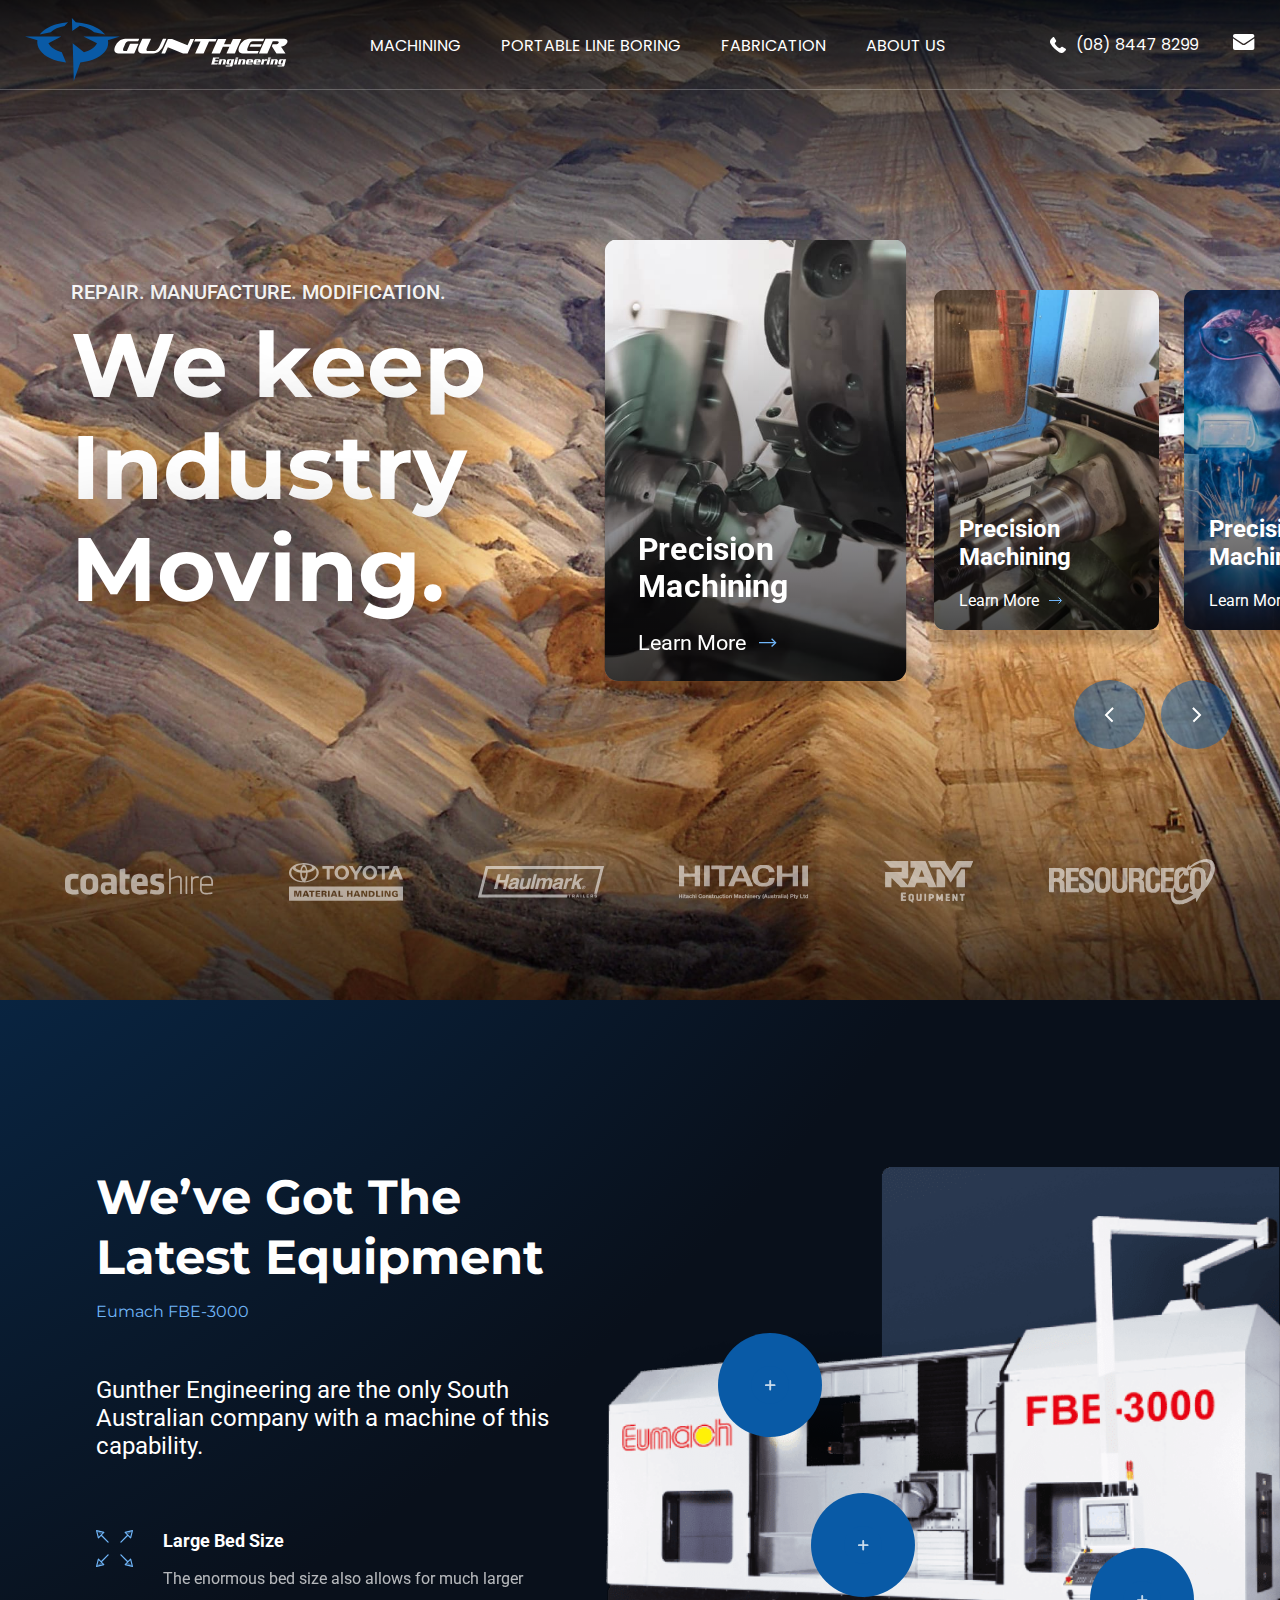
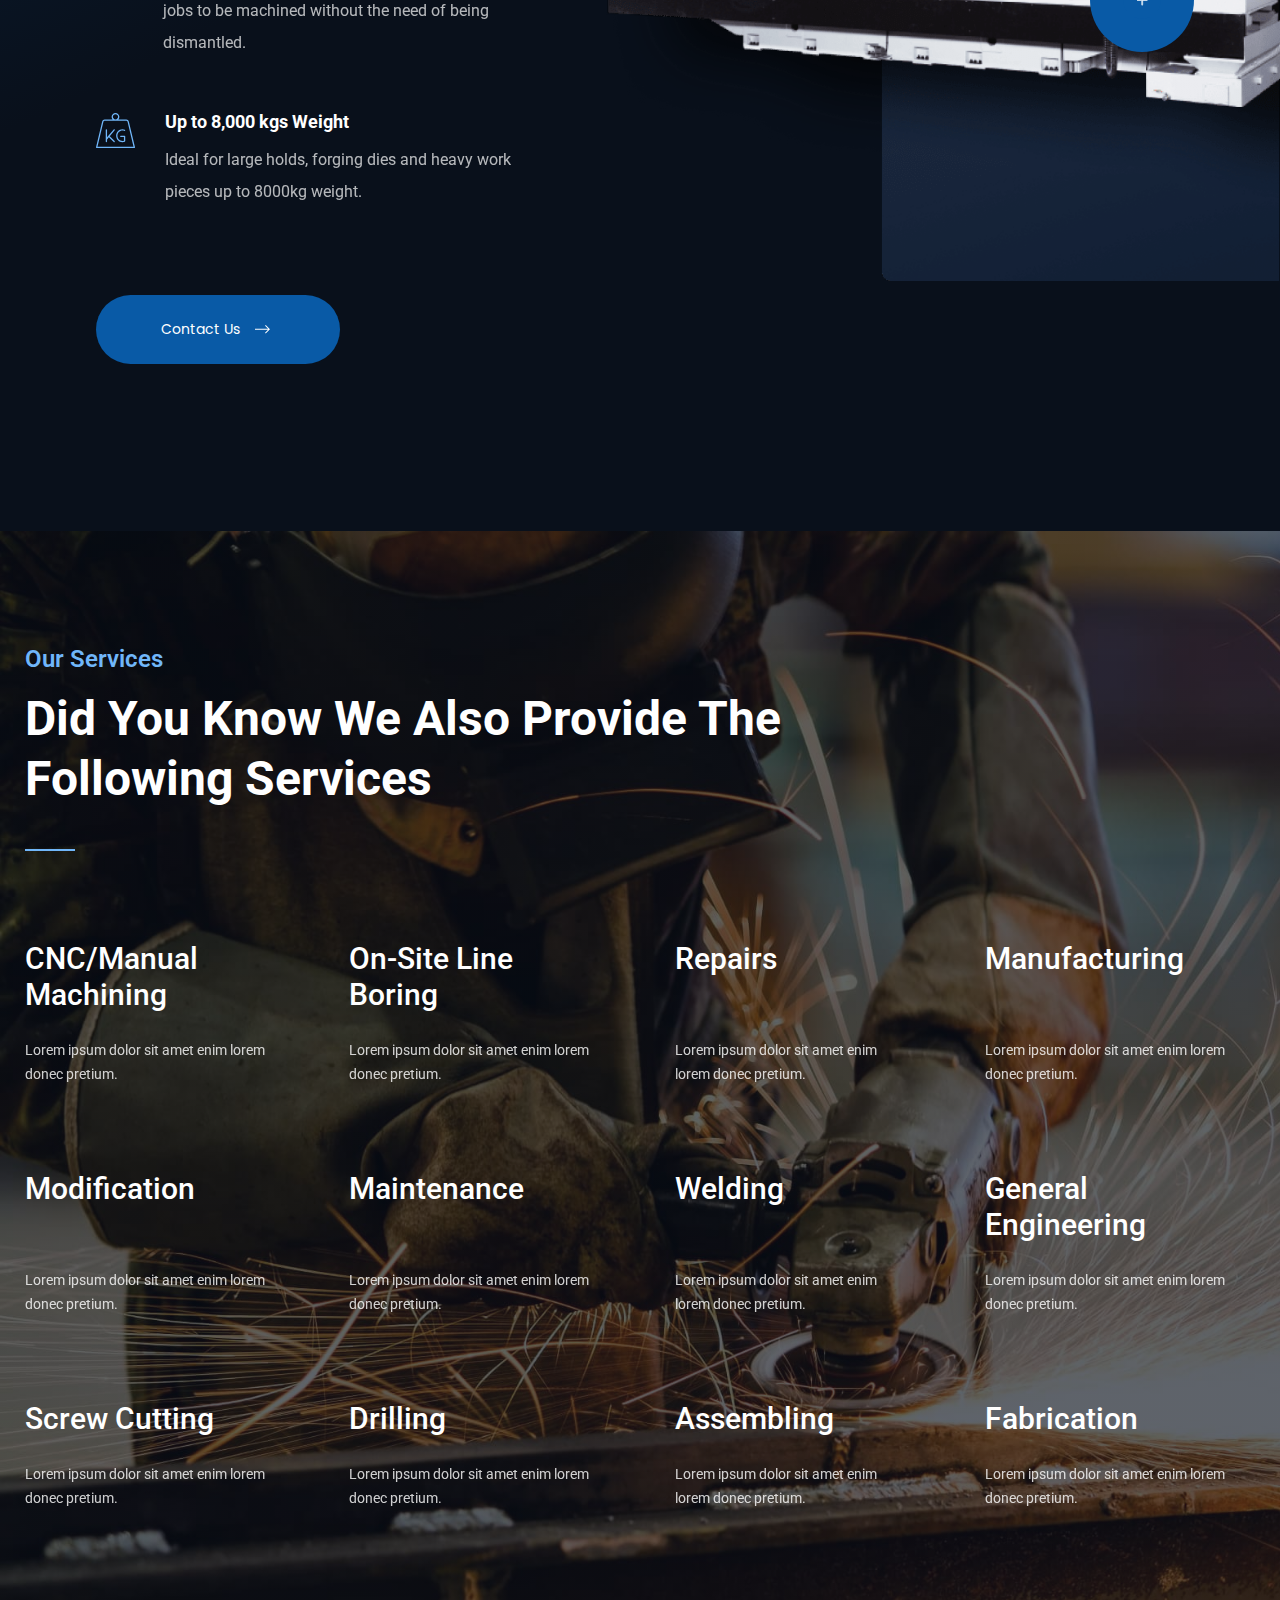
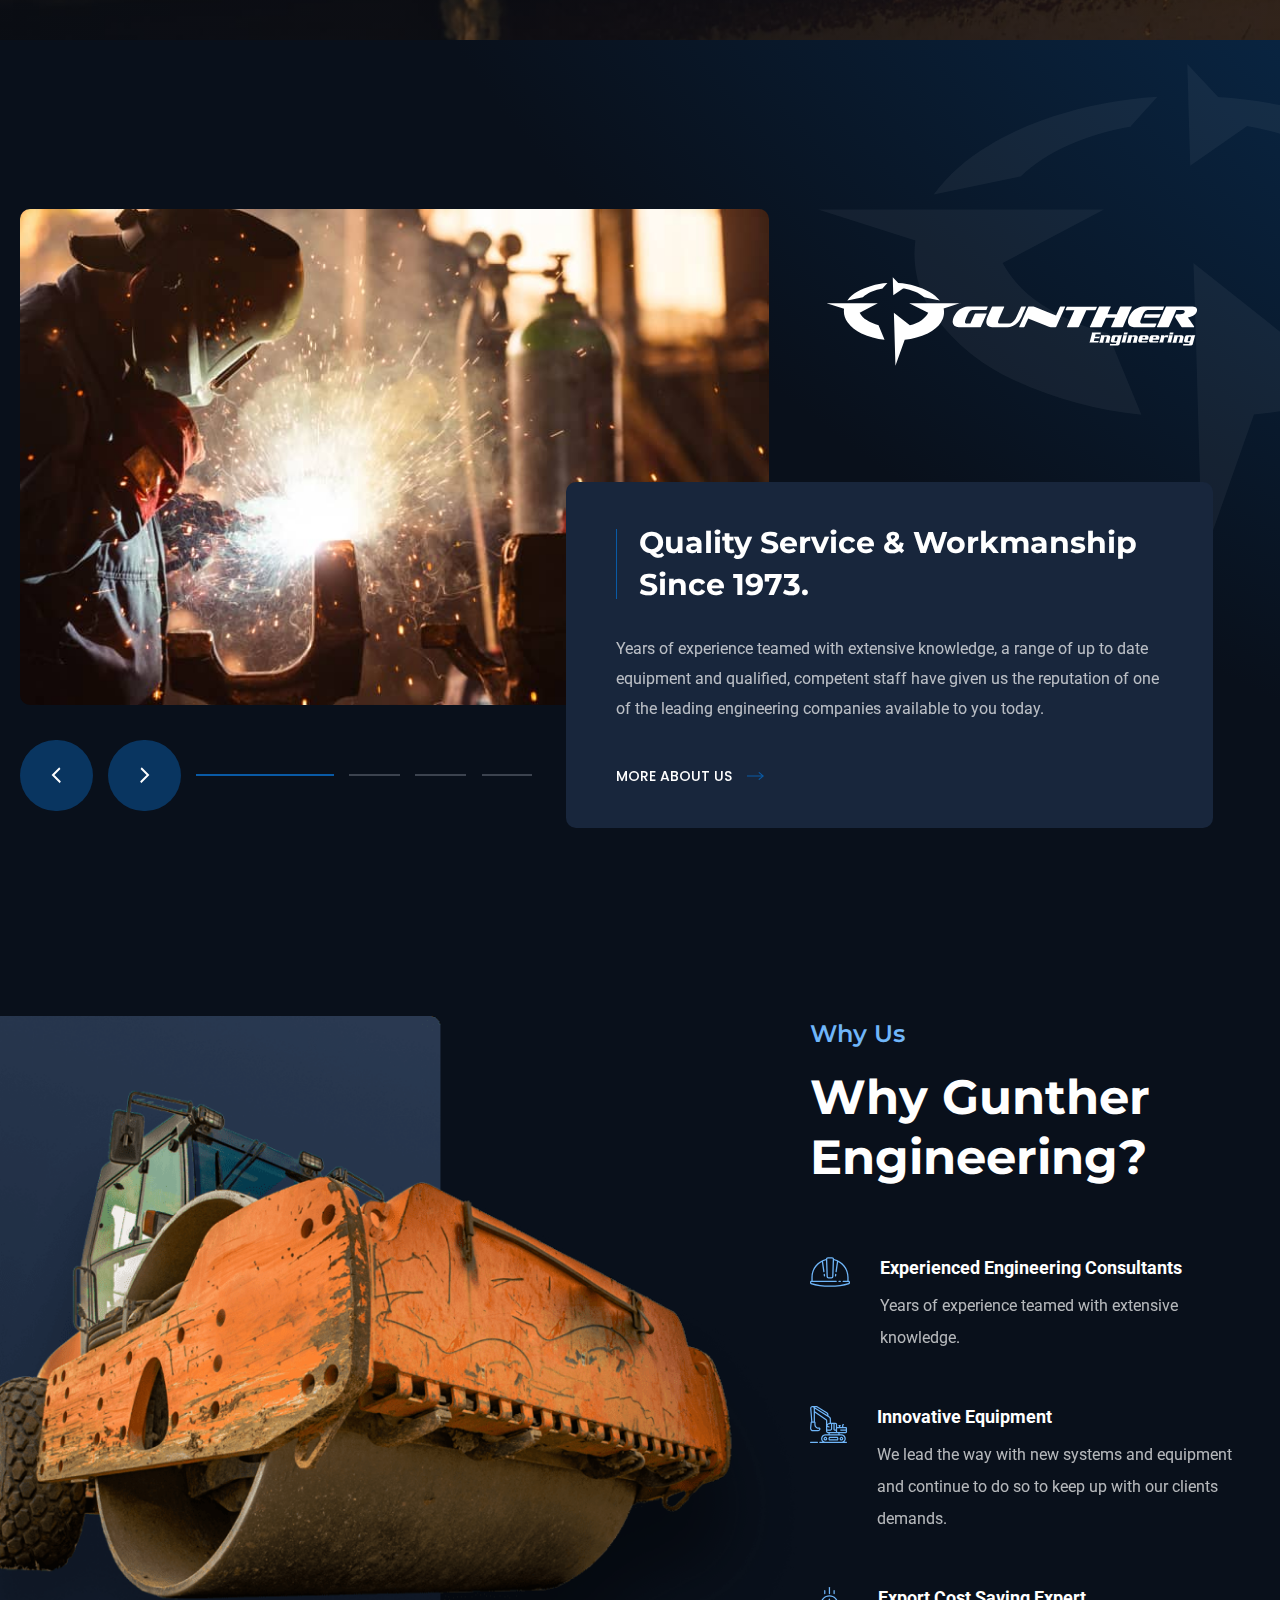
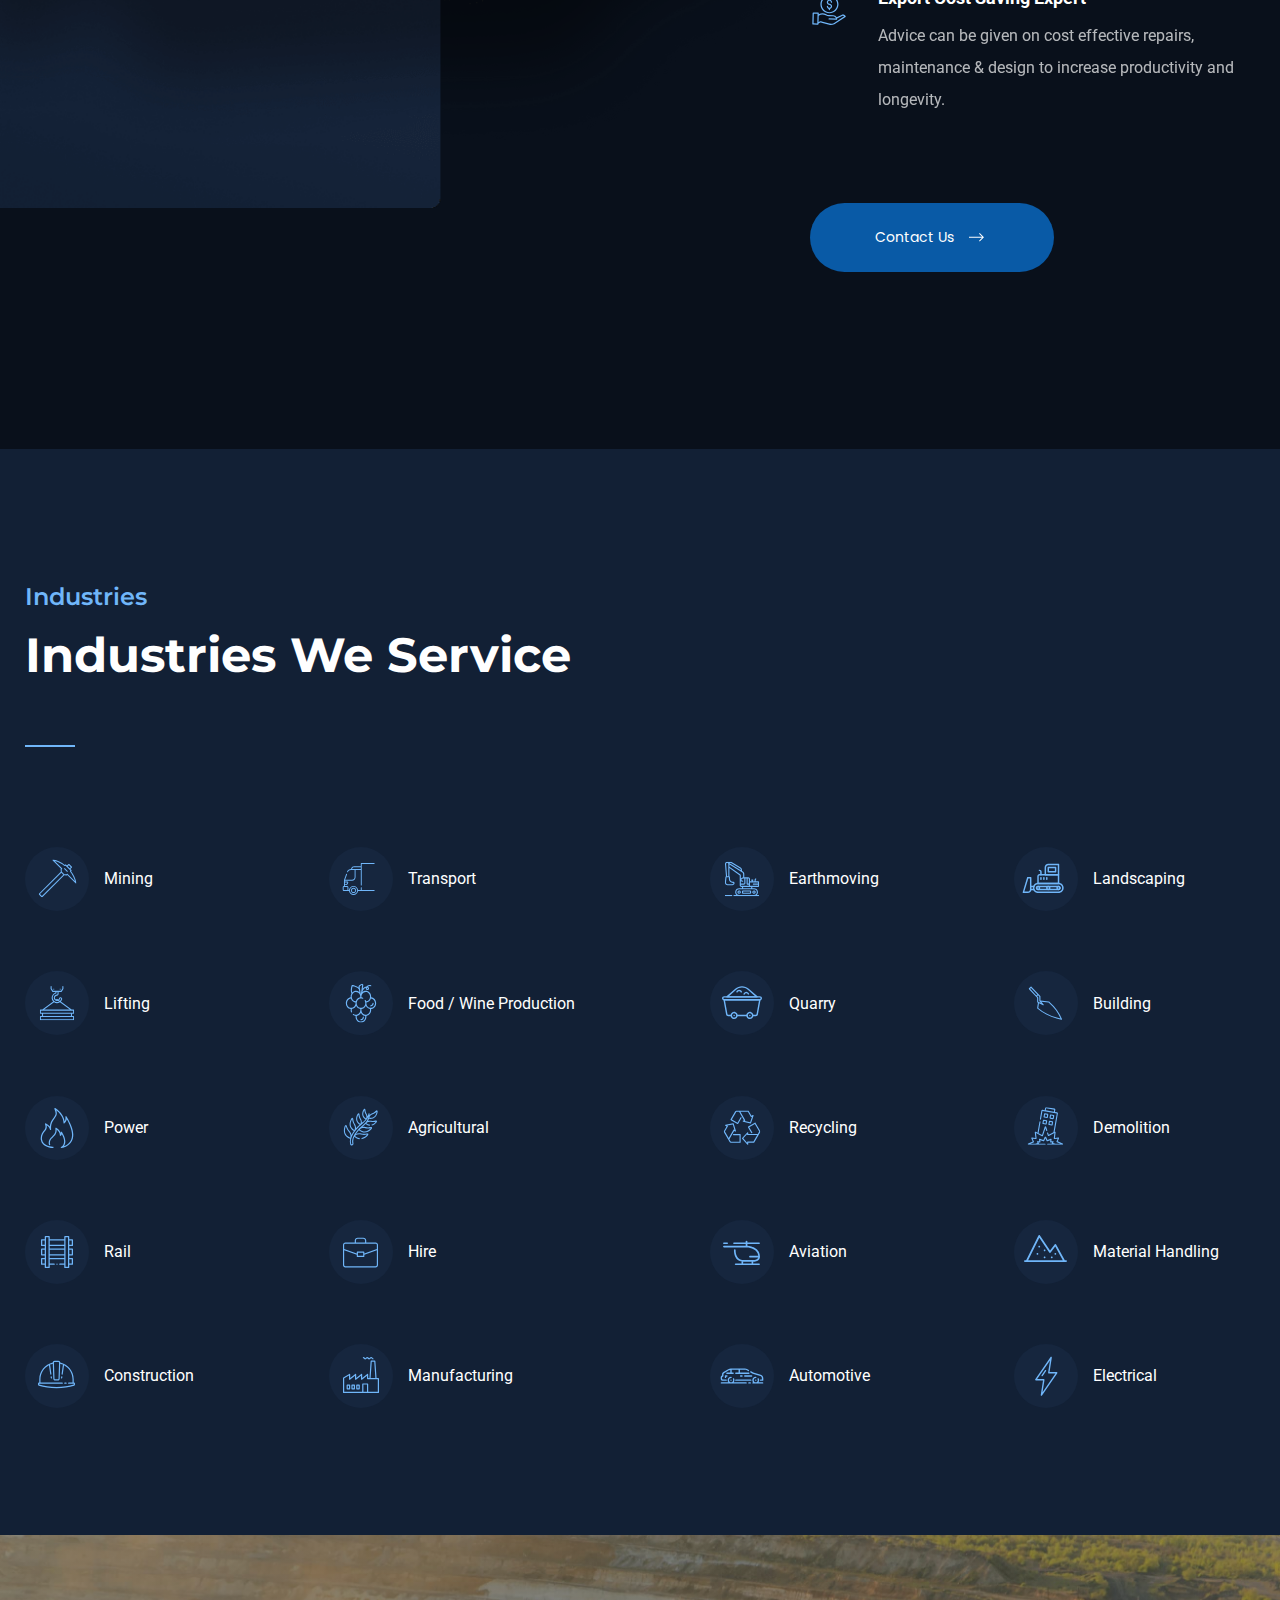
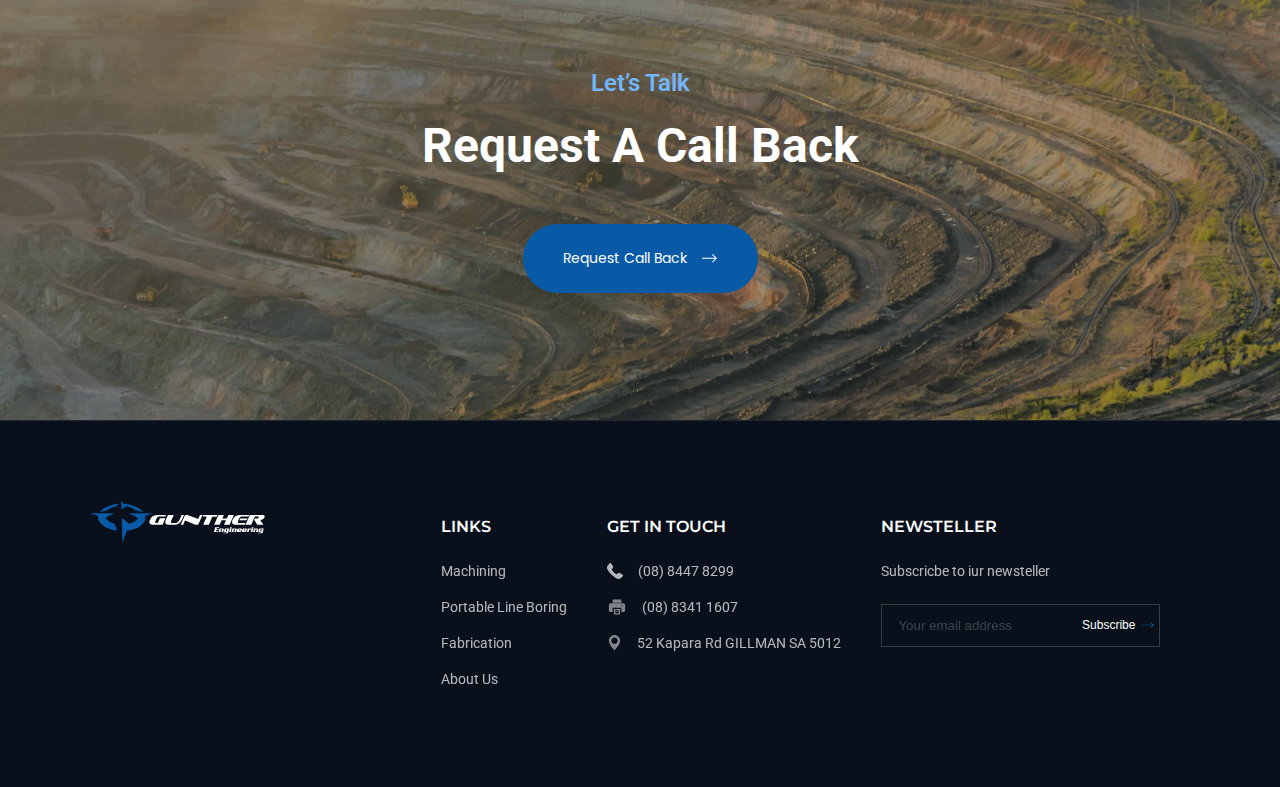
<file: index.html>
<!DOCTYPE html>
<html lang="en">

<head>
   <meta charset="utf-8">
   <meta name="viewport" content="width=device-width, initial-scale=1.0">
   <link href="https://fonts.googleapis.com/css2?family=Poppins:wght@300;400;500;600;700;800;900&display=swap" rel="stylesheet">
   <link href="https://fonts.googleapis.com/css2?family=Montserrat:wght@400;500;600;700;800;900&display=swap" rel="stylesheet">
   <link href="https://fonts.googleapis.com/css2?family=Roboto:wght@300;400;500;700;900&display=swap" rel="stylesheet">
   <link rel="stylesheet" type="text/css" href="global.css">
   <link rel="stylesheet" type="text/css" href="index.css">
</head>

<body>
   <header class="header">
      <div class="header--links__left flex__spaceBetween">
         <a class="home" href="index.html"><img src="images/logo.svg" alt="gunther engineering"></a>
         <div class="dropdown" id="dropdown">
            <div class="dropdown--icon">
               <div class="dropdown--icons"></div>
               <div class="dropdown--icons"></div>
               <div class="dropdown--icons"></div>
            </div>
            <div class="flex__spaceBetween header__hide">
               <div class="flex__spaceBetween header--links">
                  <a href="precision.html">MACHINING</a>
                  <a href="boring.html">PORTABLE LINE BORING</a>
                  <a href="fabrication.html">FABRICATION</a>
                  <a href="about.html">ABOUT US</a>
               </div>
               <div class="header--links__right flex__spaceBetween">
                  <span><img src="images/PhoneCall.svg" alt="phone">(08) 8447 8299</span>
                  <a><img src="images/mail.svg" alt=""></a>
               </div>
            </div>
            <div class="dropdown--slider"></div>
            <div class="dropdown--slider"></div>
         </div>
      </div>
   </header>

   <main>
      <section class="hero--section">
         <div class="upper-gradient"></div>
         <div class="lower-gradient"></div>

         <div class="hero--bottom">
            <div class="title">
               <p>REPAIR. MANUFACTURE. MODIFICATION.</p>
               <h1>We keep Industry Moving.</h1>
            </div>
            <div class="service--slider">
               <div class="service__overflow">
                  <div class="service--slider__flex">
                     <div class="service active">
                        <img src="images/precision.jpg" height="340px" width="225px">
                        <div class="service--gradient"></div>
                        <div class="service--about">
                           <h2>Precision Machining</h2>
                           <a>Learn More<img src="images/rightArrow.svg"></a>
                        </div>
                     </div>
                     <div class="service">
                        <img src="images/portableLine.jpg" height="340px" width="225px">
                        <div class="service--gradient"></div>
                        <div class="service--about">
                           <h2>Precision Machining</h2>
                           <a>Learn More<img src="images/rightArrow.svg"></a>
                        </div>
                     </div>
                     <div class="service">
                        <img src="images/fabrication.jpg" height="340px" width="225px">
                        <div class="service--gradient"></div>
                        <div class="service--about">
                           <h2>Precision Machining</h2>
                           <a>Learn More<img src="images/rightArrow.svg"></a>
                        </div>
                     </div>
                     <div class="service">
                        <img src="images/precision.jpg" height="340px" width="225px">
                        <div class="service--gradient"></div>
                        <div class="service--about">
                           <h2>Precision Machining</h2>
                           <a>Learn More<img src="images/rightArrow.svg"></a>
                        </div>
                     </div>
                     <div class="service">
                        <img src="images/portableLine.jpg" height="340px" width="225px">
                        <div class="service--gradient"></div>
                        <div class="service--about">
                           <h2>Precision Machining</h2>
                           <a>Learn More<img src="images/rightArrow.svg"></a>
                        </div>
                     </div>
                     <div class="service">
                        <img src="images/fabrication.jpg" height="340px" width="225px">
                        <div class="service--gradient"></div>
                        <div class="service--about">
                           <h2>Precision Machining</h2>
                           <a>Learn More<img src="images/rightArrow.svg"></a>
                        </div>
                     </div>
                  </div>
                  <div class="slider--btn">
                     <img src="images/backSlide.svg" class="backSlide">
                     <img src="images/forwardSlide.svg" class="forwardSlide">
                  </div>
               </div>
            </div>
         </div>

         <div class="companies">
            <img src="images/coateshire.svg">
            <img src="images/toyota.svg">
            <img src="images/haulmark.svg">
            <img src="images/hitachi.svg">
            <img src="images/ram.svg">
            <img src="images/resourceco.svg">
         </div>
      </section>

      <section class="two-column">
         <div class="two-column__left">
            <h2>We’ve Got The Latest Equipment</h2>
            <span class="equipment--name">Eumach FBE-3000</span>
            <p>Gunther Engineering are the only South Australian company with a machine of this capability.</p>
            <div class="left--content--container">
               <div class="left--content">
                  <img src="images/full-screen-arrows.svg">
                  <div>
                     <h3>Large Bed Size</h3>
                     <p>The enormous bed size also allows for much larger jobs to be machined without the need of being dismantled.</p>
                  </div>
               </div>
               <div class="left--content">
                  <img src="images/weight.svg">
                  <div>
                     <h3>Up to 8,000 kgs Weight</h3>
                     <p>
                        Ideal for large holds, forging dies and heavy work pieces up to 8000kg weight.
                     </p>
                  </div>
               </div>
            </div>
            <a href="contact.html" class="button__blue">
               Contact Us
               <svg width="15" height="9" viewBox="0 0 15 9" fill="none" xmlns="http://www.w3.org/2000/svg" class="arrow-img">
                  <path d="M10.746 0L10.0387 0.707333L13.0387 3.70733H0V4.70733H13.0387L10.0387 7.70733L10.746 8.41467L14.9533 4.208L10.746 0.00133324V0Z" fill="white" />
               </svg>
            </a>
         </div>
         <div class="two--column__right">
            <img class="two--column__right--image" src="images/eumach2.png">
            <div class="equipment-feature1">
               <div class="feature--icon">
                  <img src="images/Ellipse8.svg">
               </div>
               <div class="equipment-features">
                  <h4>Feature</h4>
                  <p>Multiple positioning allows for hard to get to machining to occur with ease, reducing the downtime and increasing the accuracy of the job.</p>
               </div>
            </div>
            <div class="equipment-feature2">
               <div class="feature--icon">
                  <img src="images/Ellipse8.svg">
               </div>
               <div class="equipment-features">
                  <h4>Feature</h4>
                  <p>Multiple positioning allows for hard to get to machining to occur with ease, reducing the downtime and increasing the accuracy of the job.</p>
               </div>
            </div>
            <div class="equipment-feature3">
               <div class="feature--icon">
                  <img src="images/Ellipse8.svg">
               </div>
               <div class="equipment-features">
                  <h4>Feature</h4>
                  <p>Multiple positioning allows for hard to get to machining to occur with ease, reducing the downtime and increasing the accuracy of the job.</p>
               </div>
            </div>
         </div>
      </section>

      <section class="our-services">
         <div>
            <span>Our Services</span>
            <h2>Did You Know We Also Provide The Following Services</h2>
            <div class="underline"></div>
            <div class="our-services--grid">
               <div class="services">
                  <h3>CNC/Manual Machining</h3>
                  <p>Lorem ipsum dolor sit amet enim lorem donec pretium.</p>
               </div>
               <div class="services">
                  <h3>On-Site Line Boring</h3>
                  <p>Lorem ipsum dolor sit amet enim lorem donec pretium.</p>
               </div>
               <div class="services">
                  <h3>Repairs</h3>
                  <p>Lorem ipsum dolor sit amet enim lorem donec pretium.</p>
               </div>
               <div class="services">
                  <h3>Manufacturing</h3>
                  <p>Lorem ipsum dolor sit amet enim lorem donec pretium.</p>
               </div>
               <div class="services">
                  <h3>Modification</h3>
                  <p>Lorem ipsum dolor sit amet enim lorem donec pretium.</p>
               </div>
               <div class="services">
                  <h3>Maintenance</h3>
                  <p>Lorem ipsum dolor sit amet enim lorem donec pretium.</p>
               </div>
               <div class="services">
                  <h3>Welding</h3>
                  <p>Lorem ipsum dolor sit amet enim lorem donec pretium.</p>
               </div>
               <div class="services">
                  <h3>General Engineering</h3>
                  <p>Lorem ipsum dolor sit amet enim lorem donec pretium.</p>
               </div>
               <div class="services">
                  <h3>Screw Cutting</h3>
                  <p>Lorem ipsum dolor sit amet enim lorem donec pretium.</p>
               </div>
               <div class="services">
                  <h3>Drilling</h3>
                  <p>Lorem ipsum dolor sit amet enim lorem donec pretium.</p>
               </div>
               <div class="services">
                  <h3>Assembling</h3>
                  <p>Lorem ipsum dolor sit amet enim lorem donec pretium.</p>
               </div>
               <div class="services">
                  <h3>Fabrication</h3>
                  <p>Lorem ipsum dolor sit amet enim lorem donec pretium.</p>
               </div>
            </div>
            <img class="our-service--dropdown" src="images/dropdown.svg">
         </div>
      </section>

      <section class="about-us">
         <div>
            <img class="aboutus--logo" src="images/Layer3.svg">
            <div class="about-company">
               <div class="aboutimg--container">
                  <img src="images/MaskGroup.jpg">
                  <img src="images/Mask1234.jpg">
                  <img src="images/MaskGroup.jpg">
                  <img src="images/Mask1234.jpg">
               </div>
            </div>
            <div class="aboutus-info--container">
               <div class="info--slide--container">
                  <div class="about-us--info active">
                     <div class="heading--sideline">
                        <div></div>
                        <h2>Quality Service & Workmanship Since 1973.</h2>
                     </div>
                     <p>Years of experience teamed with extensive knowledge, a range of up to date equipment and qualified, competent staff have given us the reputation of one of the leading engineering companies available to you today.</p>
                     <a href="about.html">MORE ABOUT US
                        <svg width="17" height="8" viewBox="0 0 17 8" fill="none" xmlns="http://www.w3.org/2000/svg">
                           <path d="M12.2168 0L11.4127 0.672477L14.8233 3.52464H0V4.47536H14.8233L11.4127 7.32752L12.2168 8L17 4.00063L12.2168 0.00126754V0Z" fill="#095AA6"/>
                        </svg>
                     </a>
                  </div>
                  <div class="about-us--info">
                     <div class="heading--sideline">
                        <div></div>
                        <h2>Quality Service & Workmanship Since 1973.</h2>
                     </div>
                     <p>Years of experience teamed with extensive knowledge, a range of up to date equipment and qualified, competent staff have given us the reputation of one of the leading engineering companies available to you today.</p>
                     <a href="about.html">MORE ABOUT US
                        <svg width="17" height="8" viewBox="0 0 17 8" fill="none" xmlns="http://www.w3.org/2000/svg">
                           <path d="M12.2168 0L11.4127 0.672477L14.8233 3.52464H0V4.47536H14.8233L11.4127 7.32752L12.2168 8L17 4.00063L12.2168 0.00126754V0Z" fill="#095AA6"/>
                        </svg>
                     </a>
                  </div>
                  <div class="about-us--info">
                     <div class="heading--sideline">
                        <div></div>
                        <h2>Quality Service & Workmanship Since 1973.</h2>
                     </div>
                     <p>Years of experience teamed with extensive knowledge, a range of up to date equipment and qualified, competent staff have given us the reputation of one of the leading engineering companies available to you today.</p>
                     <a href="about.html">MORE ABOUT US
                        <svg width="17" height="8" viewBox="0 0 17 8" fill="none" xmlns="http://www.w3.org/2000/svg">
                           <path d="M12.2168 0L11.4127 0.672477L14.8233 3.52464H0V4.47536H14.8233L11.4127 7.32752L12.2168 8L17 4.00063L12.2168 0.00126754V0Z" fill="#095AA6"/>
                        </svg>
                     </a>
                  </div>
                  <div class="about-us--info">
                     <div class="heading--sideline">
                        <div></div>
                        <h2>Quality Service & Workmanship Since 1973.</h2>
                     </div>
                     <p>Years of experience teamed with extensive knowledge, a range of up to date equipment and qualified, competent staff have given us the reputation of one of the leading engineering companies available to you today.</p>
                     <a href="about.html">MORE ABOUT US
                        <svg width="17" height="8" viewBox="0 0 17 8" fill="none" xmlns="http://www.w3.org/2000/svg">
                           <path d="M12.2168 0L11.4127 0.672477L14.8233 3.52464H0V4.47536H14.8233L11.4127 7.32752L12.2168 8L17 4.00063L12.2168 0.00126754V0Z" fill="#095AA6"/>
                        </svg>
                     </a>
                  </div>
               </div>
            </div>
            <div class="aboutus--slider--navigation">
               <div class="aboutus--navbtn">
                  <img src="images/backSlide.svg" class="backSlide">
                  <img src="images/forwardSlide.svg" class="forwardSlide">
               </div>
               <div class="aboutus--slider--index">
                  <div class="aboutus--index active"></div>
                  <div class="aboutus--index"></div>
                  <div class="aboutus--index"></div>
                  <div class="aboutus--index"></div>
               </div>
            </div>
         </div>
      </section>

      <section class="two-column__reverse">
         <div class="two--column__right">
            <img class="two--column__right--image" src="images/Group162.png">
         </div>
         <div class="two-column__left">
            <span>Why Us</span>
            <h2>Why Gunther Engineering?</h2>
            <div class="left--content--container">
               <div class="left--content">
                  <img src="images/helmet.svg">
                  <div>
                     <h3>Experienced Engineering Consultants</h3>
                     <p>Years of experience teamed with extensive knowledge.</p>
                  </div>
               </div>
               <div class="left--content">
                  <img src="images/excavator.svg">
                  <div>
                     <h3>Innovative Equipment</h3>
                     <p>We lead the way with new systems and equipment and continue to do so to keep up with our clients demands.</p>
                  </div>
               </div>
               <div class="left--content">
                  <img src="images/save-money.svg">
                  <div>
                     <h3>Export Cost Saving Expert</h3>
                     <p>Advice can be given on cost effective repairs, maintenance & design to increase productivity and longevity.</p>
                  </div>
               </div>
            </div>
            <a href="contact.html" class="button__blue">Contact Us
               <svg width="15" height="9" viewBox="0 0 15 9" fill="none" xmlns="http://www.w3.org/2000/svg" class="arrow-img">
                  <path d="M10.746 0L10.0387 0.707333L13.0387 3.70733H0V4.70733H13.0387L10.0387 7.70733L10.746 8.41467L14.9533 4.208L10.746 0.00133324V0Z" fill="white" />
               </svg>
            </a>
         </div>
      </section>

      <section class="industries">
         <div class="industries--content">
            <span>Industries</span>
            <h2>Industries We Service</h2>
            <div class="underline"></div>
            <div class="industries--grid">
               <div class="industries--service">
                  <img src="images/mining.svg">
                  <p>Mining</p>
               </div>
               <div class="industries--service">
                  <img src="images/transport.svg">
                  <p>Transport</p>
               </div>
               <div class="industries--service">
                  <img src="images/earthmoving.svg">
                  <p>Earthmoving</p>
               </div>
               <div class="industries--service">
                  <img src="images/landscapping.svg">
                  <p>Landscaping</p>
               </div>
               <div class="industries--service">
                  <img src="images/lifting.svg">
                  <p>Lifting</p>
               </div>
               <div class="industries--service">
                  <img src="images/wine.svg">
                  <p>Food / Wine Production</p>
               </div>
               <div class="industries--service">
                  <img src="images/quarry.svg">
                  <p>Quarry</p>
               </div>
               <div class="industries--service">
                  <img src="images/building.svg">
                  <p>Building</p>
               </div>
               <div class="industries--service">
                  <img src="images/power.svg">
                  <p>Power</p>
               </div>
               <div class="industries--service">
                  <img src="images/agricultural.svg">
                  <p>Agricultural</p>
               </div>
               <div class="industries--service">
                  <img src="images/recycling.svg">
                  <p>Recycling</p>
               </div>
               <div class="industries--service">
                  <img src="images/demolition.svg">
                  <p>Demolition</p>
               </div>
               <div class="industries--service">
                  <img src="images/rail.svg">
                  <p>Rail</p>
               </div>
               <div class="industries--service">
                  <img src="images/hire.svg">
                  <p>Hire</p>
               </div>
               <div class="industries--service">
                  <img src="images/aviation.svg">
                  <p>Aviation</p>
               </div>
               <div class="industries--service">
                  <img src="images/material-handling.svg">
                  <p>Material Handling</p>
               </div>
               <div class="industries--service">
                  <img src="images/construction.svg">
                  <p>Construction</p>
               </div>
               <div class="industries--service">
                  <img src="images/manufacturing.svg">
                  <p>Manufacturing</p>
               </div>
               <div class="industries--service">
                  <img src="images/automotive.svg">
                  <p>Automotive</p>
               </div>
               <div class="industries--service">
                  <img src="images/electrical.svg">
                  <p>Electrical</p>
               </div>
            </div>
            <img class="industries--dropdown" src="images/dropdown.svg">
         </div>
      </section>

      <section class="cta">
         <div class="cta--content">
            <span>Let’s Talk</span>
            <h2>Request A Call Back</h2>
            <a href="contact.html" class="button__blue">Request Call Back
               <svg width="15" height="9" viewBox="0 0 15 9" fill="none" xmlns="http://www.w3.org/2000/svg" class="arrow-img">
                  <path d="M10.746 0L10.0387 0.707333L13.0387 3.70733H0V4.70733H13.0387L10.0387 7.70733L10.746 8.41467L14.9533 4.208L10.746 0.00133324V0Z" fill="white" />
               </svg>
            </a>
         </div>
      </section>
   </main>

   <footer>
      <div class="footer">
         <div class="footer--logo">
            <img src="images/logo.svg">
         </div>
         <div class="footer--content">
            <div class="links">
               <p>LINKS</p>
               <a href="precision.html">Machining</a>
               <a href="boring.html">Portable Line Boring</a>
               <a href="fabrication.html">Fabrication</a>
               <a href="about.html">About Us</a>
            </div>
            <div class="get-in-touch">
               <p>GET IN TOUCH</p>
               <span><img src="images/PhoneCall.svg">(08) 8447 8299</span>
               <span><img src="images/fax1.svg">(08) 8341 1607</span>
               <span><img src="images/pin1.svg">52 Kapara Rd GILLMAN SA 5012</span>
            </div>
            <div class="newsteller">
               <p>NEWSTELLER</p>
               <span>Subscricbe to iur newsteller</span>
               <div class="subscribe">
                  <form class="subscription">
                     <input type="email" name="subscribe" placeholder="Your email address">
                     <button type="submit" class="sub-btn">Subscribe<img src="images/Vector653.svg"></button>
                  </form>
               </div>
            </div>
         </div>
      </div>
   </footer>

   <script src="dropdown.js"></script>
   <script src="service-dropdown.js"></script>
   <script src="indexSlider.js"></script>

</body>

</html>
</file>
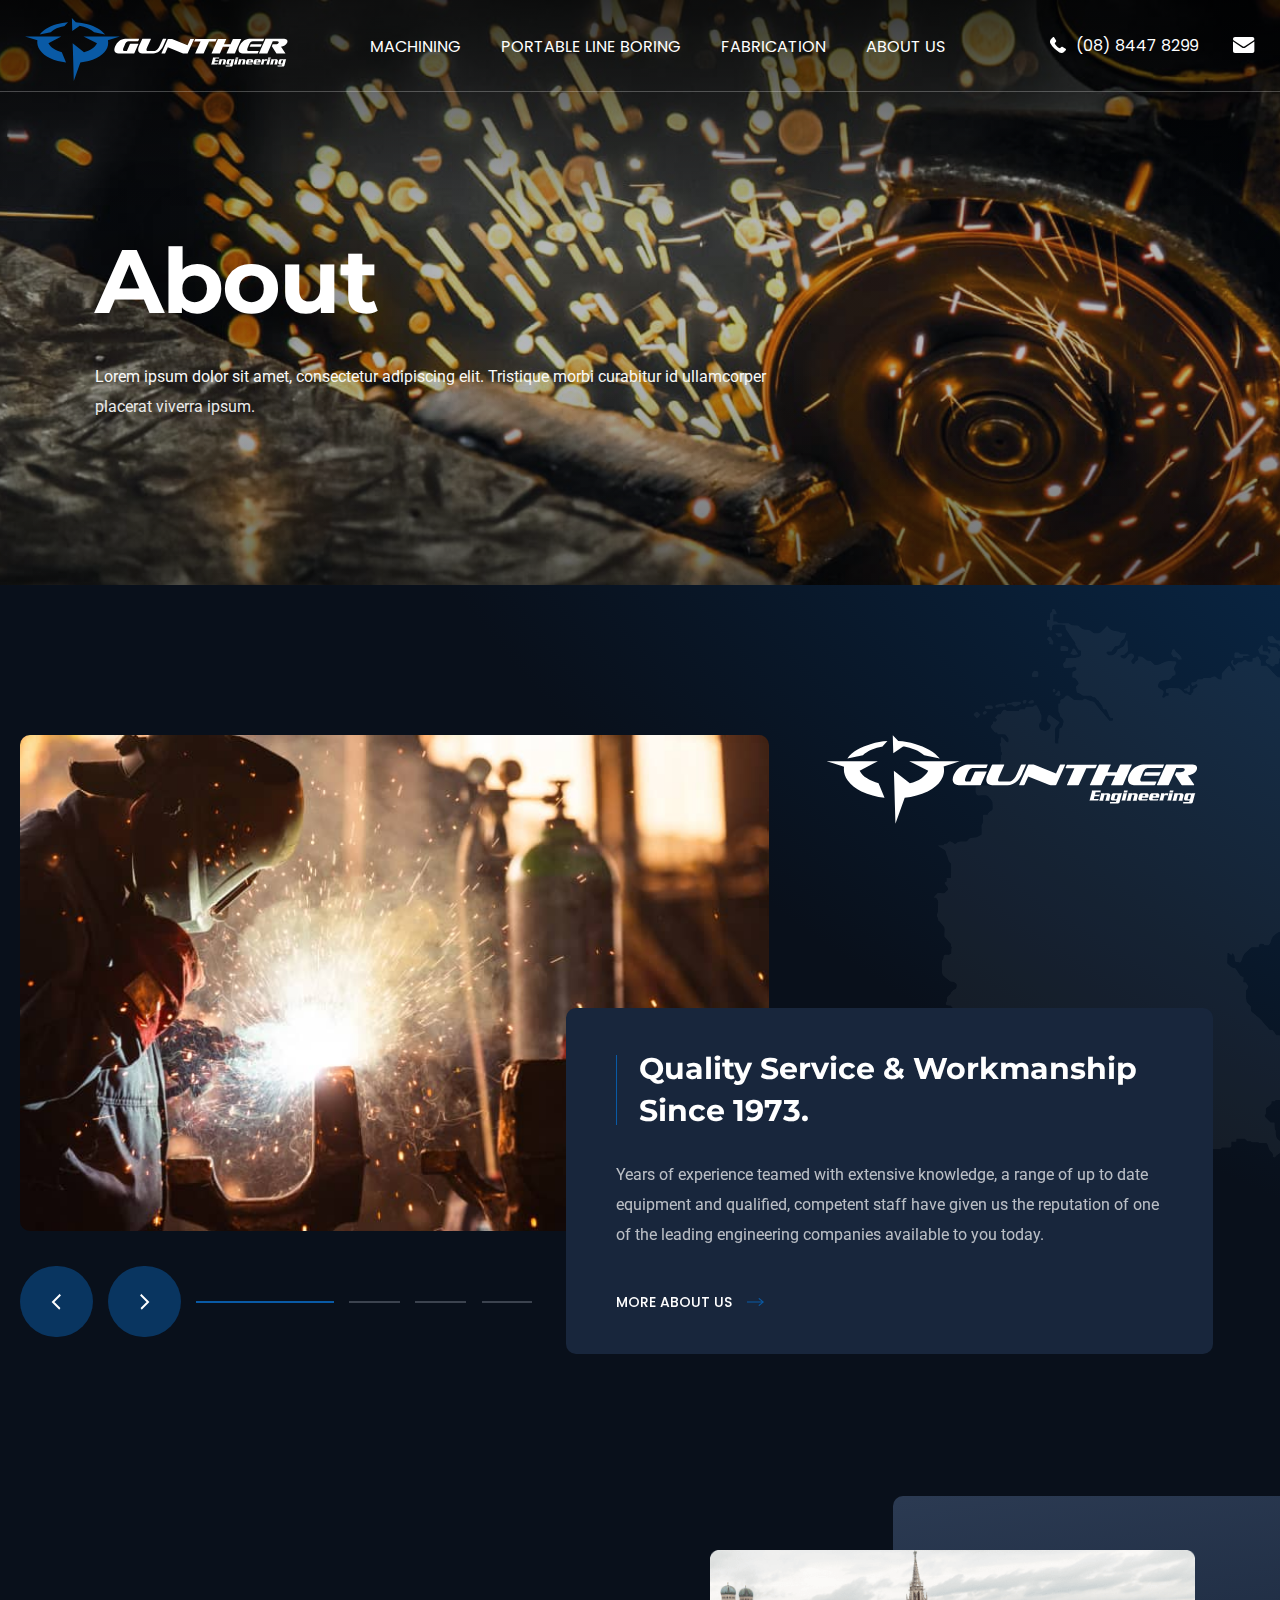
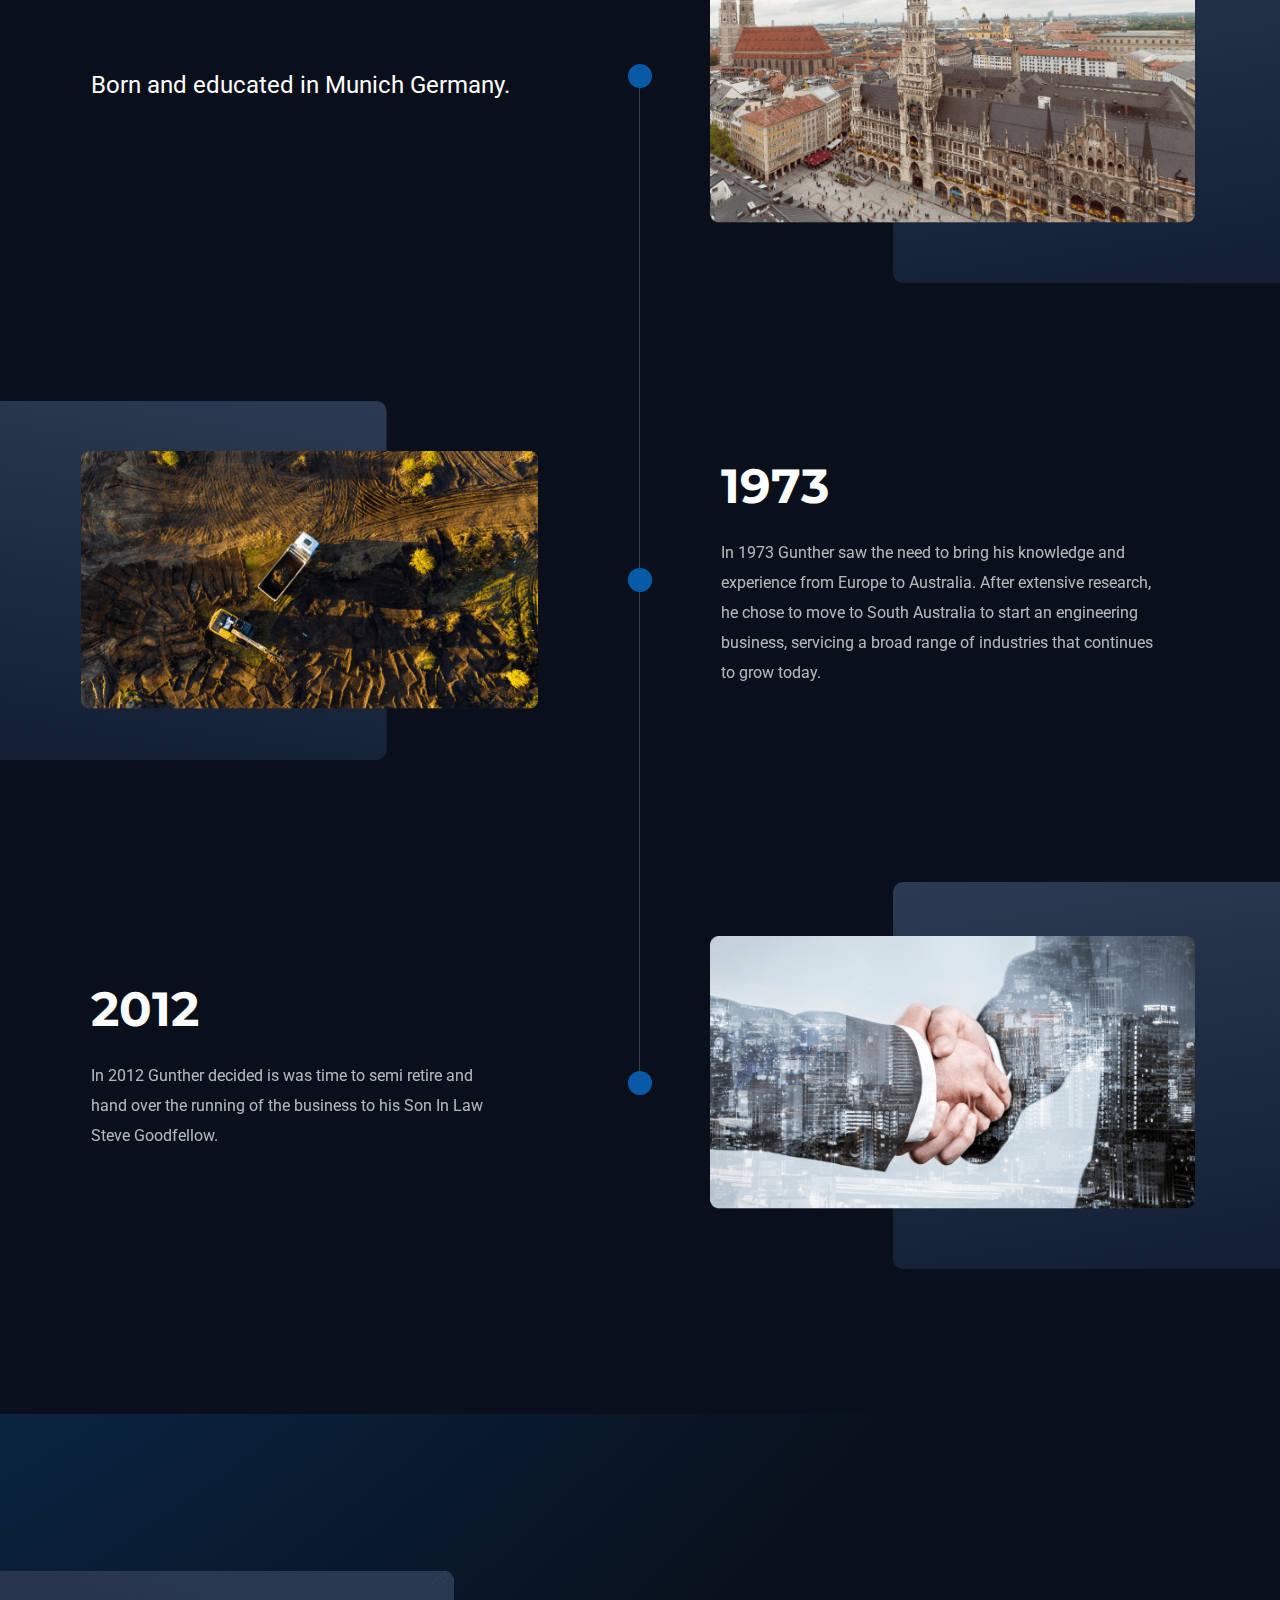
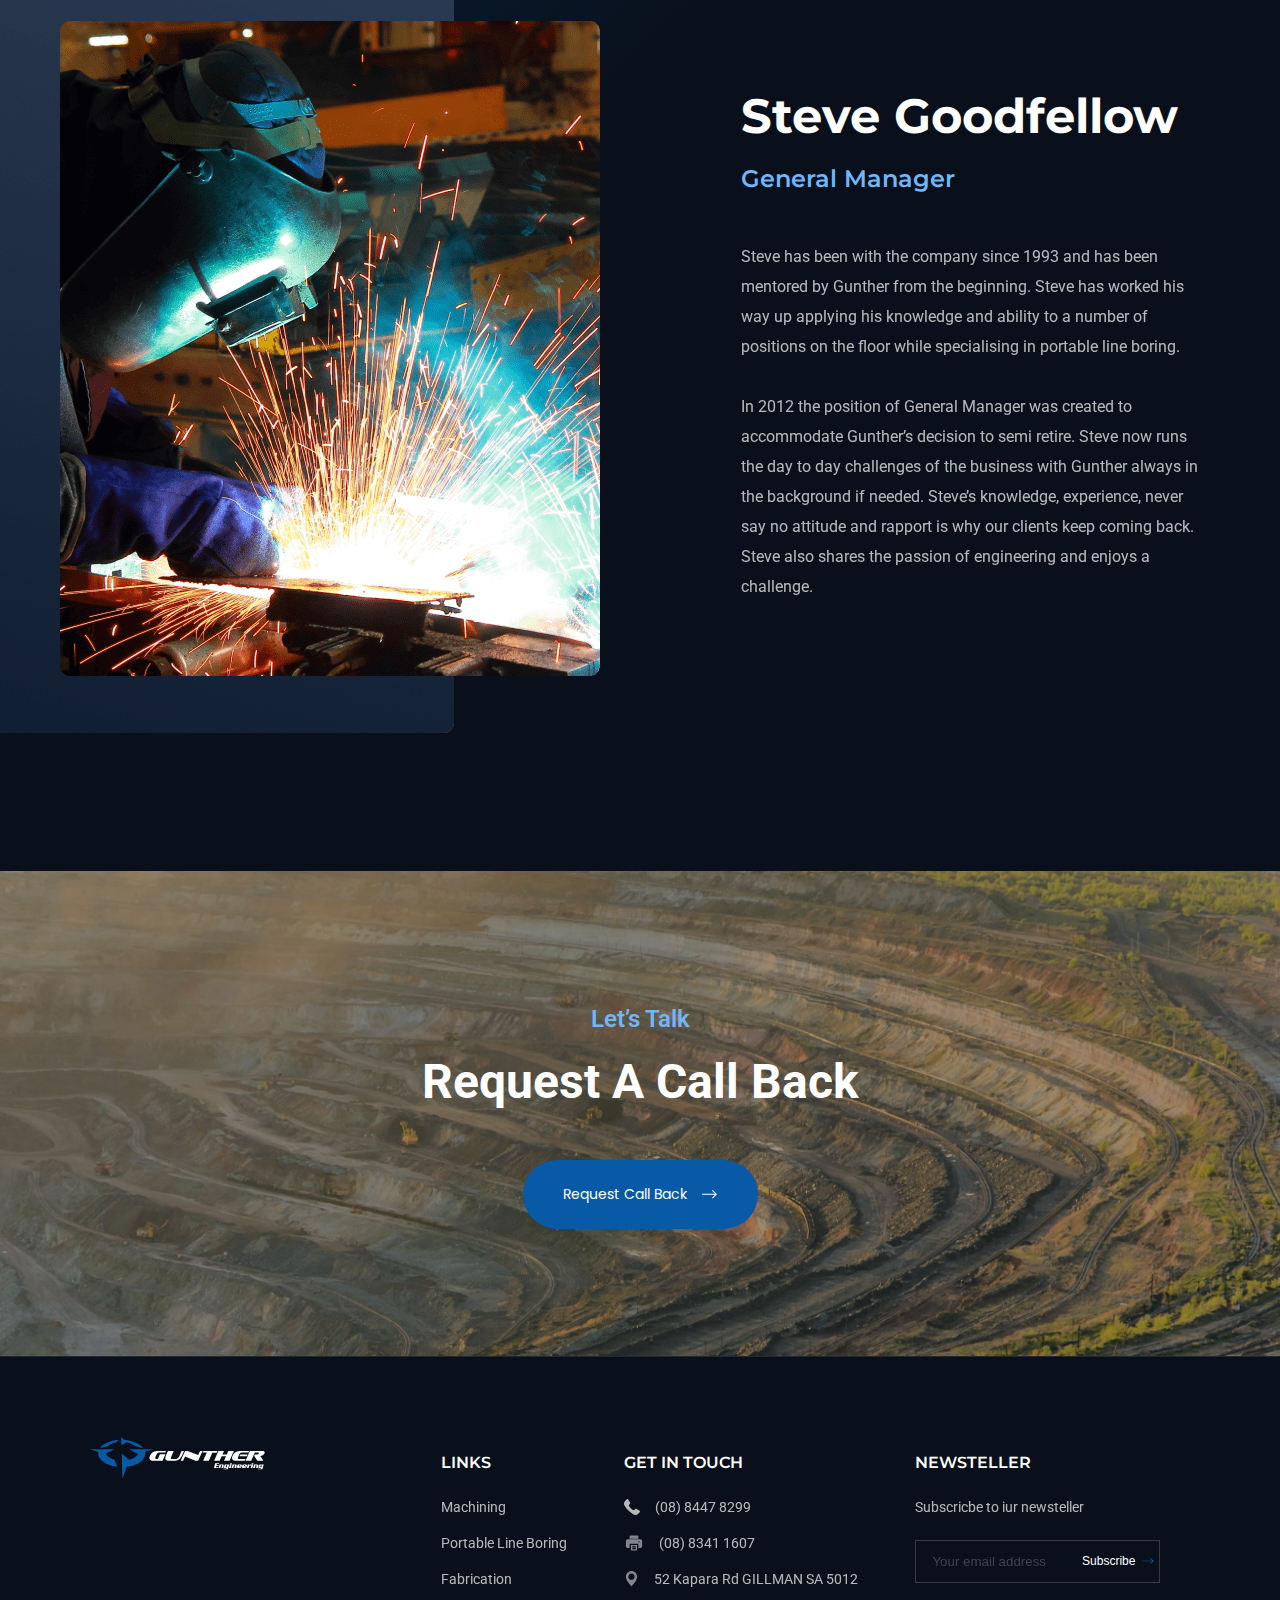
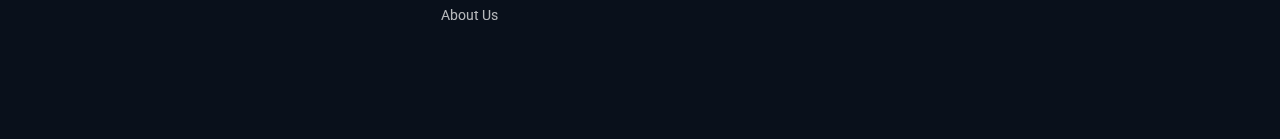
<file: about.html>
<!DOCTYPE>
<html lang="en">
  <head>
      <meta charset="utf-8">
      <meta name="viewport" content="width=device-width, initial-scale=1.0">
      <link href="https://fonts.googleapis.com/css2?family=Poppins:wght@300;400;500;600;700;800;900&display=swap" rel="stylesheet">
      <link href="https://fonts.googleapis.com/css2?family=Montserrat:wght@400;500;600;700;800;900&display=swap" rel="stylesheet">
      <link href="https://fonts.googleapis.com/css2?family=Roboto:wght@300;400;500;700;900&display=swap" rel="stylesheet">
      <link rel="stylesheet" type="text/css" href="about.css">
      <link rel="stylesheet" type="text/css" href="global.css">
  </head>

  <body>
    <header class="header">
      <div class="header--links__left flex__spaceBetween">
          <a class="home" href="index.html"><img src="images/logo.svg" alt="gunther engineering"></a>
          <div class="dropdown" id="dropdown">
            <div class="dropdown--icon">
                <div class="dropdown--icons"></div>
                <div class="dropdown--icons"></div>
                <div class="dropdown--icons"></div>
            </div>
            <div class="flex__spaceBetween header__hide">
                <div class="flex__spaceBetween header--links">
                  <a href="precision.html">MACHINING</a>
                  <a href="boring.html">PORTABLE LINE BORING</a>
                  <a href="fabrication.html">FABRICATION</a>
                  <a href="about.html">ABOUT US</a>
                </div>
                <div class="header--links__right flex__spaceBetween">
                  <span><img src="images/PhoneCall.svg" alt="phone">(08) 8447 8299</span>
                  <a><img src="images/mail.svg" alt=""></a>
                </div>
            </div>
            <div class="dropdown--slider"></div>
            <div class="dropdown--slider"></div>
          </div>
      </div>
    </header>

    <main>

      <section class="hero--section__small">
        <div class="upperGradient"></div>
        <div class="lowerGradient"></div>
          <div class="heroSmall-content">
            <h1>About</h1>
            <p>Lorem ipsum dolor sit amet, consectetur adipiscing elit. Tristique morbi curabitur id ullamcorper placerat viverra ipsum. </p>
          </div>
        </div>
      </section>

      <section class="about-us">
        <div>
          <img class="aboutus--logo" src="images/Layer3.svg">
          <div class="about-company">
            <div class="aboutimg--container">
              <img src="images/MaskGroup.jpg">
              <img src="images/Mask1234.jpg">
              <img src="images/MaskGroup.jpg">
              <img src="images/Mask1234.jpg">
            </div>
          </div>
          <div class="aboutus-info--container">
            <div class="info--slide--container">
              <div class="about-us--info active">
                <div class="heading--sideline">
                  <div></div>
                  <h2>Quality Service & Workmanship Since 1973.</h2>
                </div>
                <p>Years of experience teamed with extensive knowledge, a range of up to date equipment and qualified, competent staff have given us the reputation of one of the leading engineering companies available to you today.</p>
                <a href="about.html">MORE ABOUT US
                  <svg width="17" height="8" viewBox="0 0 17 8" fill="none" xmlns="http://www.w3.org/2000/svg">
                    <path d="M12.2168 0L11.4127 0.672477L14.8233 3.52464H0V4.47536H14.8233L11.4127 7.32752L12.2168 8L17 4.00063L12.2168 0.00126754V0Z" fill="#095AA6"/>
                  </svg>
                </a>
              </div>
              <div class="about-us--info">
                <div class="heading--sideline">
                  <div></div>
                  <h2>Quality Service & Workmanship Since 1973.</h2>
                </div>
                <p>Years of experience teamed with extensive knowledge, a range of up to date equipment and qualified, competent staff have given us the reputation of one of the leading engineering companies available to you today.</p>
                <a href="about.html">MORE ABOUT US
                  <svg width="17" height="8" viewBox="0 0 17 8" fill="none" xmlns="http://www.w3.org/2000/svg">
                    <path d="M12.2168 0L11.4127 0.672477L14.8233 3.52464H0V4.47536H14.8233L11.4127 7.32752L12.2168 8L17 4.00063L12.2168 0.00126754V0Z" fill="#095AA6"/>
                  </svg>
                </a>
              </div>
              <div class="about-us--info">
                <div class="heading--sideline">
                  <div></div>
                  <h2>Quality Service & Workmanship Since 1973.</h2>
                </div>
                <p>Years of experience teamed with extensive knowledge, a range of up to date equipment and qualified, competent staff have given us the reputation of one of the leading engineering companies available to you today.</p>
                <a href="about.html">MORE ABOUT US
                  <svg width="17" height="8" viewBox="0 0 17 8" fill="none" xmlns="http://www.w3.org/2000/svg">
                    <path d="M12.2168 0L11.4127 0.672477L14.8233 3.52464H0V4.47536H14.8233L11.4127 7.32752L12.2168 8L17 4.00063L12.2168 0.00126754V0Z" fill="#095AA6"/>
                  </svg>
                </a>
              </div>
              <div class="about-us--info">
                <div class="heading--sideline">
                  <div></div>
                  <h2>Quality Service & Workmanship Since 1973.</h2>
                </div>
                <p>Years of experience teamed with extensive knowledge, a range of up to date equipment and qualified, competent staff have given us the reputation of one of the leading engineering companies available to you today.</p>
                <a href="about.html">MORE ABOUT US
                  <svg width="17" height="8" viewBox="0 0 17 8" fill="none" xmlns="http://www.w3.org/2000/svg">
                    <path d="M12.2168 0L11.4127 0.672477L14.8233 3.52464H0V4.47536H14.8233L11.4127 7.32752L12.2168 8L17 4.00063L12.2168 0.00126754V0Z" fill="#095AA6"/>
                  </svg>
                </a>
              </div>
            </div>
          </div>
          <div class="aboutus--slider--navigation">
            <div class="aboutus--navbtn">
              <img src="images/backSlide.svg" class="backSlide">
              <img src="images/forwardSlide.svg" class="forwardSlide">
            </div>
            <div class="aboutus--slider--index">
              <div class="aboutus--index active"></div>
              <div class="aboutus--index"></div>
              <div class="aboutus--index"></div>
              <div class="aboutus--index"></div>
            </div>
          </div>
        </div>
      </section>

      <section class="history">
        <div class="two-column">
          <div class="two-column__left">
            <div>
              <p>Born and educated in Munich Germany.</p>
            </div>
          </div>
          <div class="history-index">
            <div class="history-index-dot"></div>
            <div class="history-index-line"></div>
          </div>
          <div class="two--column__right">
            <img class="two--column__right--image" src="about_images/Group168.png">
          </div>
        </div>
        <div class="two-column__reverse">
          <div class="two--column__right">
            <img class="two--column__right--image" src="about_images/Group169.png">
          </div>
          <div class="history-index">
            <div class="history-index-line"></div>
            <div class="history-index-dot"></div>
            <div class="history-index-line"></div>
          </div>
          <div class="two-column__left">
            <div>
              <h2>1973</h2>
              <p>In 1973 Gunther saw the need to bring his knowledge and experience from Europe to Australia. After extensive research, he chose to move to South Australia to start an engineering business, servicing a broad range of industries that continues to grow today.</p>
            </div>
          </div>
        </div>
        <div class="two-column">
          <div class="two-column__left">
            <div>
              <h2>2012</h2>
              <p>In 2012 Gunther decided is was time to semi retire and hand over the running of the business to his Son In Law Steve Goodfellow.</p>
            </div>
          </div>
          <div class="history-index">
            <div class="history-index-line"></div>
            <div class="history-index-dot"></div>
          </div>
          <div class="two--column__right">
            <img class="two--column__right--image" src="about_images/Group170.png">
          </div>
        </div>
      </section>

      <section class="two-column__reverse">
        <div class="two--column__right">
          <img class="two--column__right--image" src="fabrication images/Group 167.png">
        </div>
        <div class="two-column__left">
          <h2>Steve Goodfellow</h2>
          <span>General Manager</span>
          <p>Steve has been with the company since 1993 and has been mentored by Gunther from the beginning. Steve has worked his way up applying his knowledge and ability to a number of positions on the floor while specialising in portable line boring.</p>

          <p>In 2012 the position of General Manager was created to accommodate Gunther’s decision to semi retire. Steve now runs the day to day challenges of the business with Gunther always in the background if needed. Steve’s knowledge, experience, never say no attitude and rapport is why our clients keep coming back. Steve also shares the passion of engineering and enjoys a challenge.</p>
        </div>
      </section>


      <section class="cta">
        <div class="cta--content">
          <span>Let’s Talk</span>
          <h2>Request A Call Back</h2>
          <a href="contact.html" class="button__blue">Request Call Back
            <svg width="15" height="9" viewBox="0 0 15 9" fill="none" xmlns="http://www.w3.org/2000/svg" class="arrow-img">
              <path d="M10.746 0L10.0387 0.707333L13.0387 3.70733H0V4.70733H13.0387L10.0387 7.70733L10.746 8.41467L14.9533 4.208L10.746 0.00133324V0Z" fill="white" />
            </svg>
          </a>
        </div>
      </section>

    </main>

    <footer>
      <div class="footer">
        <div class="footer--logo">
          <img src="images/logo.svg">
        </div>
        <div class="footer--content">
          <div class="links">
            <p>LINKS</p>
            <a href="precision.html">Machining</a>
            <a href="boring.html">Portable Line Boring</a>
            <a href="fabrication.html">Fabrication</a>
            <a href="about.html">About Us</a>
          </div>
          <div class="get-in-touch">
            <p>GET IN TOUCH</p>
            <span><img src="images/PhoneCall.svg">(08) 8447 8299</span>
            <span><img src="images/fax1.svg">(08) 8341 1607</span>
            <span><img src="images/pin1.svg">52 Kapara Rd GILLMAN SA 5012</span>
          </div>
          <div class="newsteller">
            <p>NEWSTELLER</p>
            <span>Subscricbe to iur newsteller</span>
            <div class="subscribe">
              <form class="subscription">
                <input type="email" name="subscribe" placeholder="Your email address">
                <button type="submit" class="sub-btn">Subscribe<img src="images/Vector653.svg"></button>
              </form>
            </div>
          </div>
        </div>
      </div>
    </footer>

    <script src="dropdown.js"></script>
    <script src="aboutSlider.js"></script>

  </body>
</html>
</file>
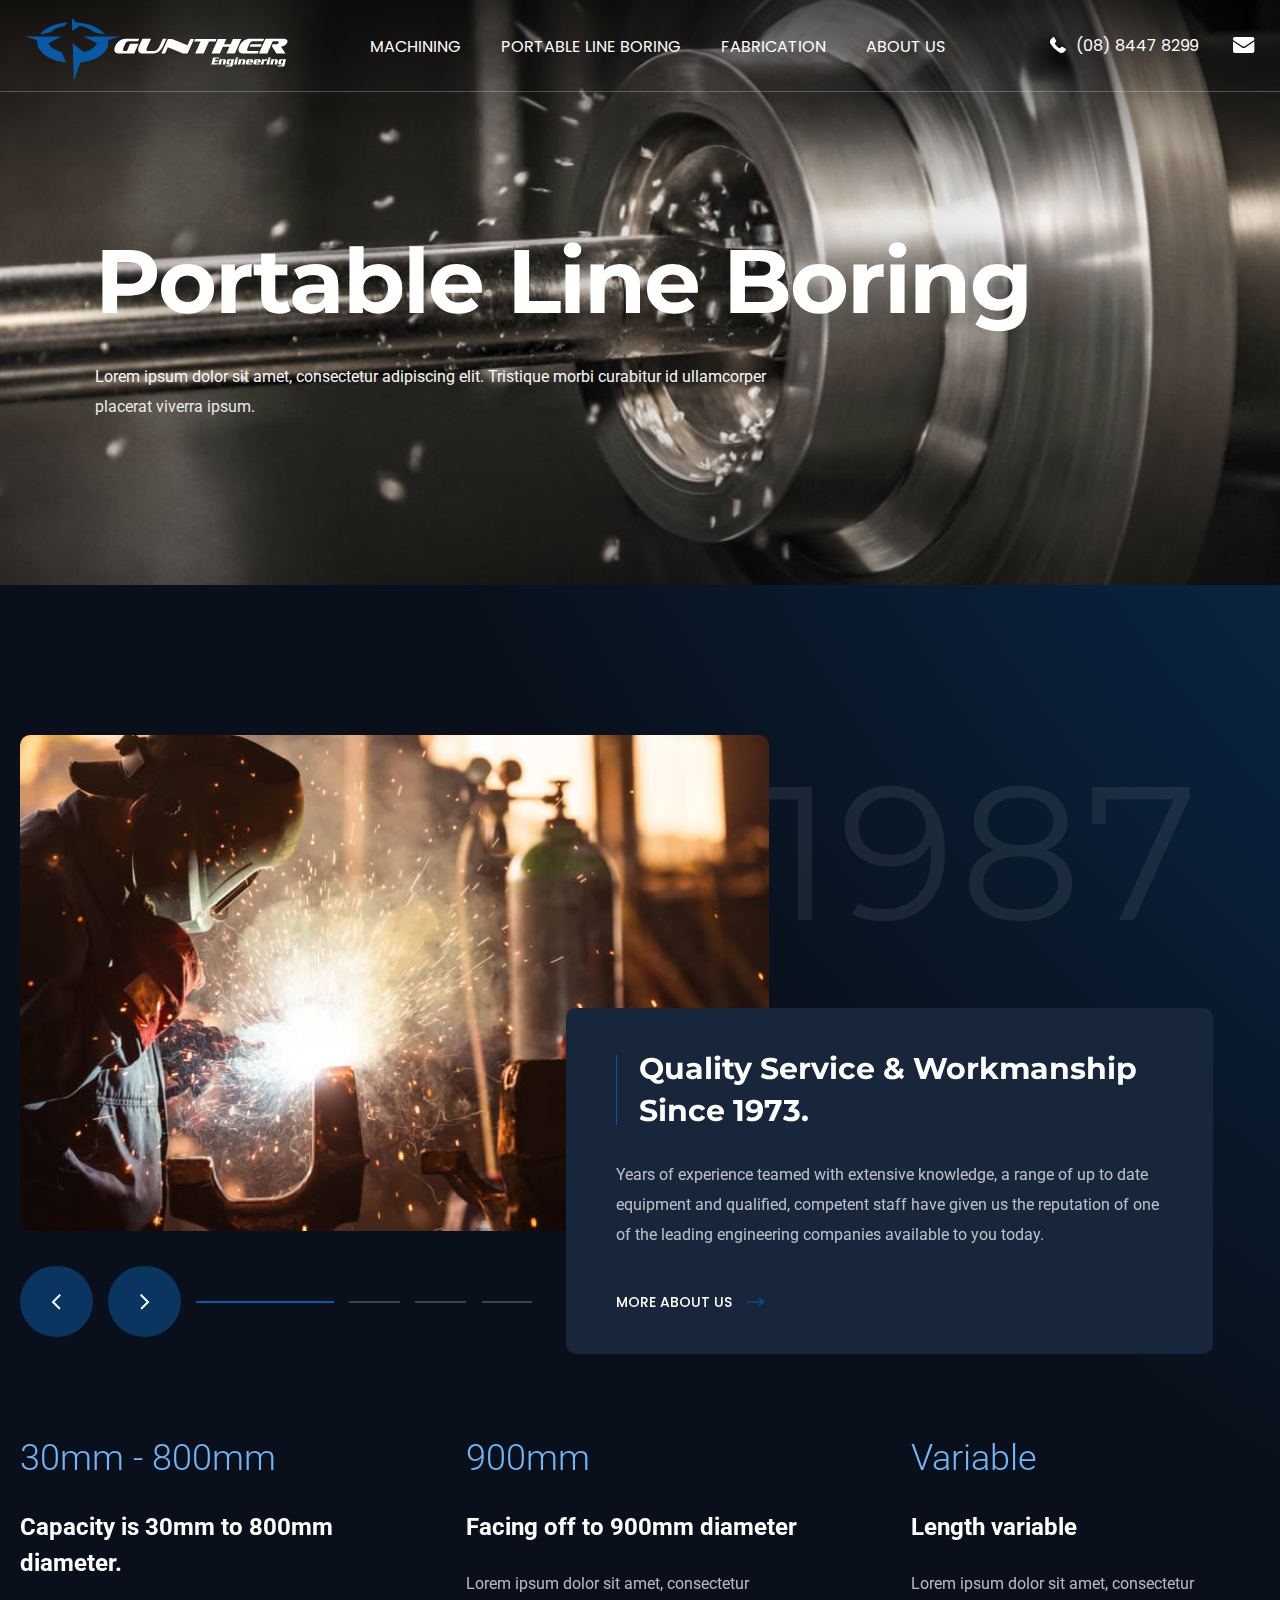
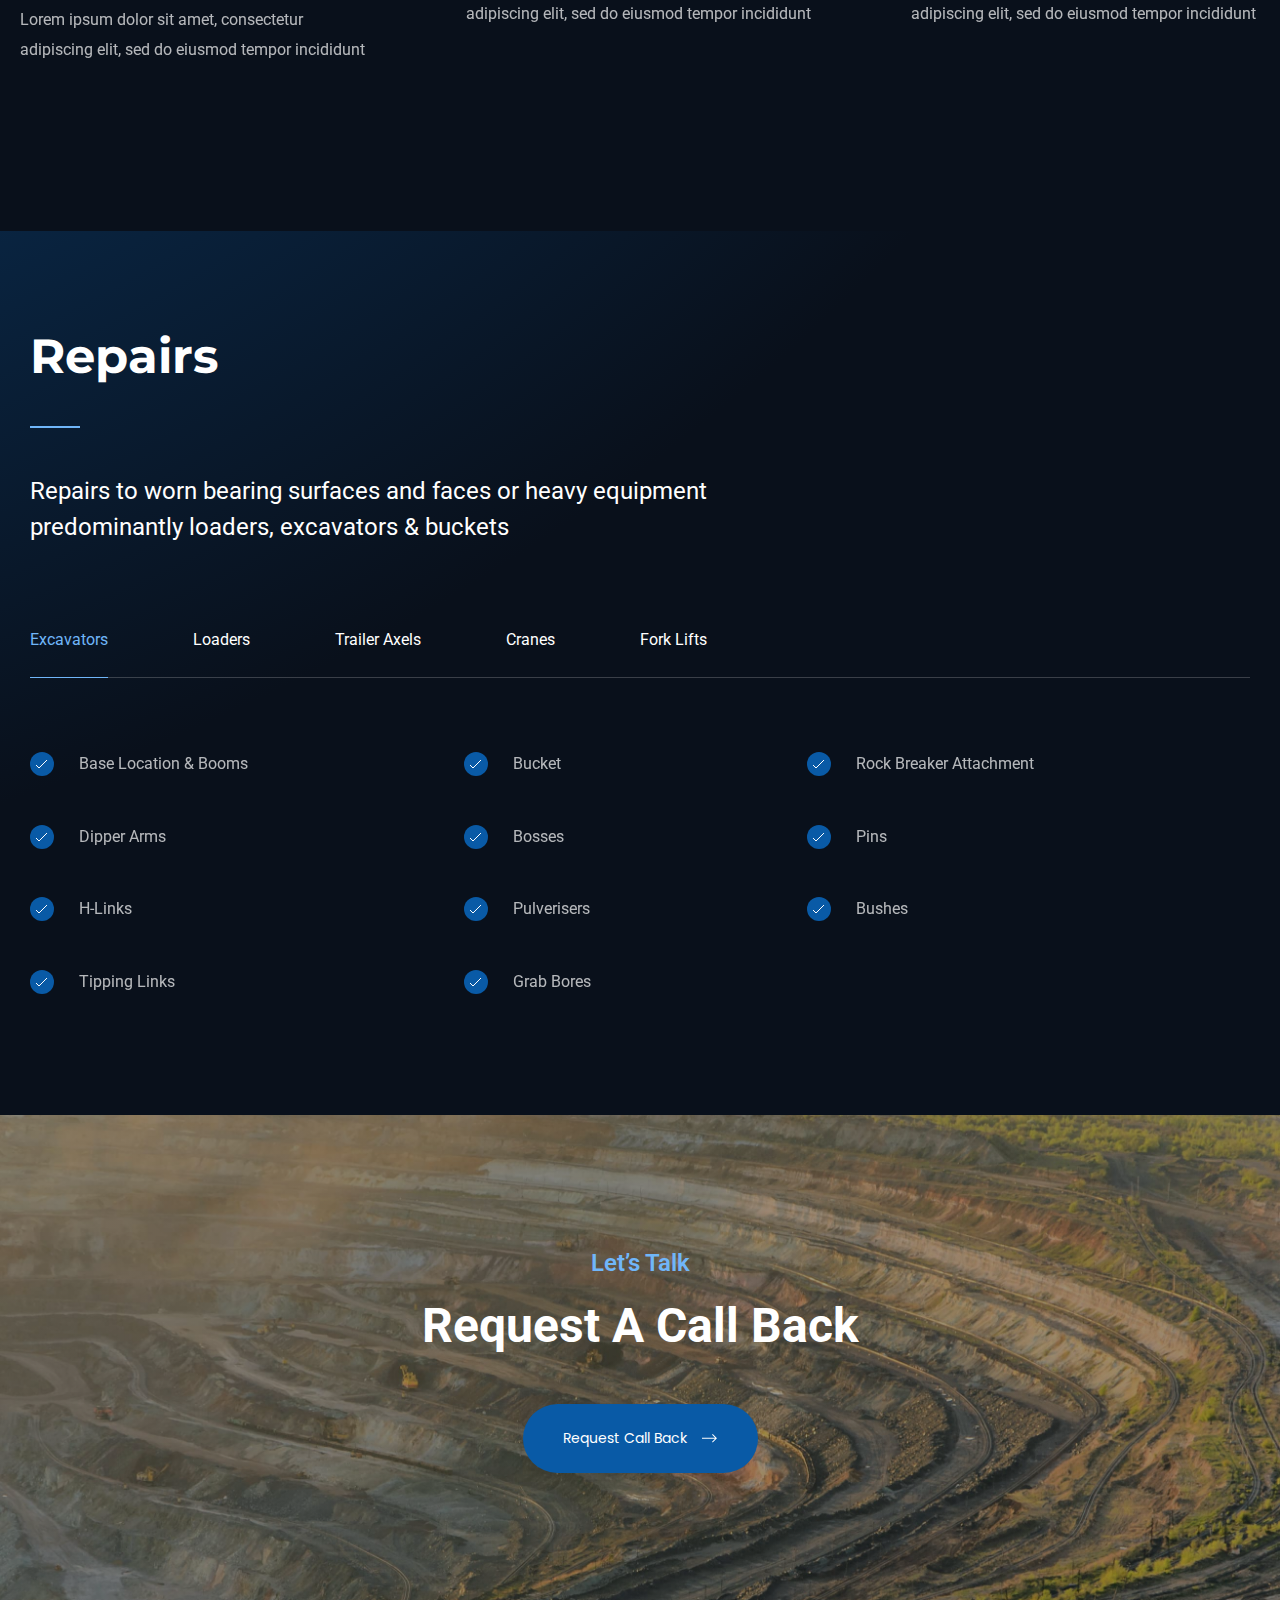
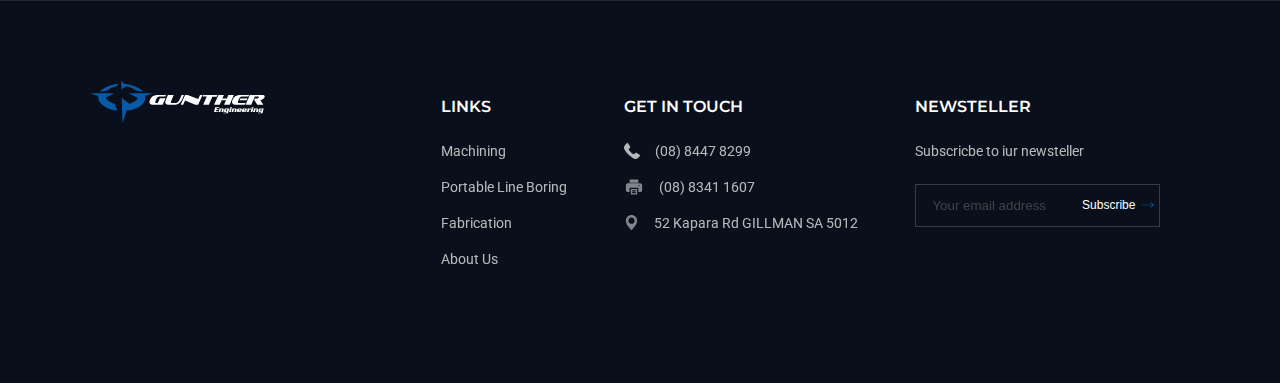
<file: boring.html>
<!DOCTYPE>
<html lang="en">
  <head>
      <meta charset="utf-8">
      <meta name="viewport" content="width=device-width, initial-scale=1.0">
      <link href="https://fonts.googleapis.com/css2?family=Poppins:wght@300;400;500;600;700;800;900&display=swap" rel="stylesheet">
      <link href="https://fonts.googleapis.com/css2?family=Montserrat:wght@400;500;600;700;800;900&display=swap" rel="stylesheet">
      <link href="https://fonts.googleapis.com/css2?family=Roboto:wght@300;400;500;700;900&display=swap" rel="stylesheet">
      <link rel="stylesheet" type="text/css" href="boring.css">
      <link rel="stylesheet" type="text/css" href="global.css">
  </head>

  <body>
      <header class="header">
        <div class="header--links__left flex__spaceBetween">
            <a class="home" href="index.html"><img src="images/logo.svg" alt="gunther engineering"></a>
            <div class="dropdown" id="dropdown">
              <div class="dropdown--icon">
                  <div class="dropdown--icons"></div>
                  <div class="dropdown--icons"></div>
                  <div class="dropdown--icons"></div>
              </div>
              <div class="flex__spaceBetween header__hide">
                  <div class="flex__spaceBetween header--links">
                    <a href="precision.html">MACHINING</a>
                    <a href="boring.html">PORTABLE LINE BORING</a>
                    <a href="fabrication.html">FABRICATION</a>
                    <a href="about.html">ABOUT US</a>
                  </div>
                  <div class="header--links__right flex__spaceBetween">
                    <span><img src="images/PhoneCall.svg" alt="phone">(08) 8447 8299</span>
                    <a><img src="images/mail.svg" alt=""></a>
                  </div>
              </div>
              <div class="dropdown--slider"></div>
              <div class="dropdown--slider"></div>
            </div>
        </div>
      </header>

      <main>

        <section class="hero--section__small">
          <div class="upperGradient"></div>
          <div class="lowerGradient"></div>
          <div class="heroSmall-content">
            <h1>Portable Line Boring</h1>
            <p>Lorem ipsum dolor sit amet, consectetur adipiscing elit. Tristique morbi curabitur id ullamcorper placerat viverra ipsum. </p>
          </div>
        </section>

        <section class="about-us">
          <div>
            <div class="about-company">
                <div class="aboutimg--container">
                  <img src="images/MaskGroup.jpg">
                  <img src="images/Mask1234.jpg">
                  <img src="images/MaskGroup.jpg">
                  <img src="images/Mask1234.jpg">
                </div>
            </div>
            <div class="aboutus-info--container">
                <div class="info--slide--container">
                  <div class="about-us--info active">
                      <div class="heading--sideline">
                        <div></div>
                        <h2>Quality Service & Workmanship Since 1973.</h2>
                      </div>
                      <p>Years of experience teamed with extensive knowledge, a range of up to date equipment and qualified, competent staff have given us the reputation of one of the leading engineering companies available to you today.</p>
                      <a href="about.html">MORE ABOUT US
                        <svg width="17" height="8" viewBox="0 0 17 8" fill="none" xmlns="http://www.w3.org/2000/svg">
                          <path d="M12.2168 0L11.4127 0.672477L14.8233 3.52464H0V4.47536H14.8233L11.4127 7.32752L12.2168 8L17 4.00063L12.2168 0.00126754V0Z" fill="#095AA6"/>
                        </svg>
                      </a>
                  </div>
                  <div class="about-us--info">
                      <div class="heading--sideline">
                        <div></div>
                        <h2>Quality Service & Workmanship Since 1973.</h2>
                      </div>
                      <p>Years of experience teamed with extensive knowledge, a range of up to date equipment and qualified, competent staff have given us the reputation of one of the leading engineering companies available to you today.</p>
                      <a href="about.html">MORE ABOUT US
                        <svg width="17" height="8" viewBox="0 0 17 8" fill="none" xmlns="http://www.w3.org/2000/svg">
                          <path d="M12.2168 0L11.4127 0.672477L14.8233 3.52464H0V4.47536H14.8233L11.4127 7.32752L12.2168 8L17 4.00063L12.2168 0.00126754V0Z" fill="#095AA6"/>
                        </svg>
                      </a>
                  </div>
                  <div class="about-us--info">
                      <div class="heading--sideline">
                        <div></div>
                        <h2>Quality Service & Workmanship Since 1973.</h2>
                      </div>
                      <p>Years of experience teamed with extensive knowledge, a range of up to date equipment and qualified, competent staff have given us the reputation of one of the leading engineering companies available to you today.</p>
                      <a href="about.html">MORE ABOUT US
                        <svg width="17" height="8" viewBox="0 0 17 8" fill="none" xmlns="http://www.w3.org/2000/svg">
                          <path d="M12.2168 0L11.4127 0.672477L14.8233 3.52464H0V4.47536H14.8233L11.4127 7.32752L12.2168 8L17 4.00063L12.2168 0.00126754V0Z" fill="#095AA6"/>
                        </svg>
                      </a>                  
                  </div>
                  <div class="about-us--info">
                      <div class="heading--sideline">
                        <div></div>
                        <h2>Quality Service & Workmanship Since 1973.</h2>
                      </div>
                      <p>Years of experience teamed with extensive knowledge, a range of up to date equipment and qualified, competent staff have given us the reputation of one of the leading engineering companies available to you today.</p>
                      <a href="about.html">MORE ABOUT US
                        <svg width="17" height="8" viewBox="0 0 17 8" fill="none" xmlns="http://www.w3.org/2000/svg">
                          <path d="M12.2168 0L11.4127 0.672477L14.8233 3.52464H0V4.47536H14.8233L11.4127 7.32752L12.2168 8L17 4.00063L12.2168 0.00126754V0Z" fill="#095AA6"/>
                        </svg>
                      </a>
                  </div>
                </div>
            </div>
            <div class="aboutus--slider--navigation">
                <div class="aboutus--navbtn">
                  <img src="images/backSlide.svg" class="backSlide">
                  <img src="images/forwardSlide.svg" class="forwardSlide">
                </div>
                <div class="aboutus--slider--index">
                  <div class="aboutus--index active"></div>
                  <div class="aboutus--index"></div>
                  <div class="aboutus--index"></div>
                  <div class="aboutus--index"></div>
                </div>
            </div>
          </div>
          <div class="boring-details">
            <div class="details">
              <h2>30mm - 800mm</h2>
              <h3>Capacity is 30mm to 800mm diameter.</h3>
              <p>Lorem ipsum dolor sit amet, consectetur adipiscing elit, sed do eiusmod tempor incididunt </p>
            </div>
            <div class="details">
              <h2>900mm</h2>
              <h3>Facing off to 900mm diameter</h3>
              <p>Lorem ipsum dolor sit amet, consectetur adipiscing elit, sed do eiusmod tempor incididunt </p>
            </div>
            <div class="details">
              <h2>Variable</h2>
              <h3>Length variable</h3>
              <p>Lorem ipsum dolor sit amet, consectetur adipiscing elit, sed do eiusmod tempor incididunt </p>
            </div>
          </div>
        </section>

        <section class="repairs">
          <div>
            <h2>Repairs</h2>
            <div class="underline"></div>
            <p>Repairs to worn bearing surfaces and faces or heavy equipment predominantly loaders, excavators & buckets</p>
            <div class="repair-available">
              <div class="repairs-drop">
                <div class="drop-btn">
                  <h3>Excavators</h3>
                  <img class="our-service--dropdown" src="images/dropdown.svg">
                </div>
                <div class="machine-repairs">
                  <h3 class="active">Excavators</h3>
                  <h3>Loaders</h3>
                  <h3>Trailer Axels</h3>
                  <h3>Cranes</h3>
                  <h3>Fork Lifts</h3>
                </div>
              </div>
              <div class="repairs-type active show">
                <div class="repair">
                  <img src="boring_images/Group119.svg">
                  <h4>Base Location & Booms</h4>
                </div>
                <div class="repair">
                  <img src="boring_images/Group119.svg">
                  <h4>Bucket</h4>
                </div>
                <div class="repair">
                  <img src="boring_images/Group119.svg">
                  <h4>Rock Breaker Attachment</h4>
                </div>
                <div class="repair">
                  <img src="boring_images/Group119.svg">
                  <h4>Dipper Arms</h4>
                </div>
                <div class="repair">
                  <img src="boring_images/Group119.svg">
                  <h4>Bosses</h4>
                </div>
                <div class="repair">
                  <img src="boring_images/Group119.svg">
                  <h4>Pins</h4>
                </div>
                <div class="repair">
                  <img src="boring_images/Group119.svg">
                  <h4>H-Links</h4>
                </div>
                <div class="repair">
                  <img src="boring_images/Group119.svg">
                  <h4>Pulverisers</h4>
                </div>
                <div class="repair">
                  <img src="boring_images/Group119.svg">
                  <h4>Bushes</h4>
                </div>
                <div class="repair">
                  <img src="boring_images/Group119.svg">
                  <h4>Tipping Links</h4>
                </div>
                <div class="repair">
                  <img src="boring_images/Group119.svg">
                  <h4>Grab Bores</h4>
                </div>
              </div>

              <div class="repairs-type show">
                <div class="repair">
                  <img src="boring_images/Group119.svg">
                  <h4>Bucket</h4>
                </div>
                <div class="repair">
                  <img src="boring_images/Group119.svg">
                  <h4>Rock Breaker Attachment</h4>
                </div>
                <div class="repair">
                  <img src="boring_images/Group119.svg">
                  <h4>Dipper Arms</h4>
                </div>
                <div class="repair">
                  <img src="boring_images/Group119.svg">
                  <h4>Pins</h4>
                </div>
                <div class="repair">
                  <img src="boring_images/Group119.svg">
                  <h4>Pulverisers</h4>
                </div>
                <div class="repair">
                  <img src="boring_images/Group119.svg">
                  <h4>Bushes</h4>
                </div>
                <div class="repair">
                  <img src="boring_images/Group119.svg">
                  <h4>Grab Bores</h4>
                </div>
              </div>

              <div class="repairs-type show">
                <div class="repair">
                  <img src="boring_images/Group119.svg">
                  <h4>Base Location & Booms</h4>
                </div>
                <div class="repair">
                  <img src="boring_images/Group119.svg">
                  <h4>Rock Breaker Attachment</h4>
                </div>
                <div class="repair">
                  <img src="boring_images/Group119.svg">
                  <h4>Dipper Arms</h4>
                </div>
                <div class="repair">
                  <img src="boring_images/Group119.svg">
                  <h4>Pins</h4>
                </div>
                <div class="repair">
                  <img src="boring_images/Group119.svg">
                  <h4>H-Links</h4>
                </div>
                <div class="repair">
                  <img src="boring_images/Group119.svg">
                  <h4>Pulverisers</h4>
                </div>
                <div class="repair">
                  <img src="boring_images/Group119.svg">
                  <h4>Bushes</h4>
                </div>
                <div class="repair">
                  <img src="boring_images/Group119.svg">
                  <h4>Tipping Links</h4>
                </div>
                <div class="repair">
                  <img src="boring_images/Group119.svg">
                  <h4>Grab Bores</h4>
                </div>
              </div>

              <div class="repairs-type show">
                <div class="repair">
                  <img src="boring_images/Group119.svg">
                  <h4>Dipper Arms</h4>
                </div>
                <div class="repair">
                  <img src="boring_images/Group119.svg">
                  <h4>Bosses</h4>
                </div>
                <div class="repair">
                  <img src="boring_images/Group119.svg">
                  <h4>Pins</h4>
                </div>
                <div class="repair">
                  <img src="boring_images/Group119.svg">
                  <h4>H-Links</h4>
                </div>
                <div class="repair">
                  <img src="boring_images/Group119.svg">
                  <h4>Pulverisers</h4>
                </div>
              </div>

              <div class="repairs-type show">
                <div class="repair">
                  <img src="boring_images/Group119.svg">
                  <h4>Base Location & Booms</h4>
                </div>
                <div class="repair">
                  <img src="boring_images/Group119.svg">
                  <h4>Bucket</h4>
                </div>
                <div class="repair">
                  <img src="boring_images/Group119.svg">
                  <h4>Dipper Arms</h4>
                </div>
                <div class="repair">
                  <img src="boring_images/Group119.svg">
                  <h4>Pins</h4>
                </div>
                <div class="repair">
                  <img src="boring_images/Group119.svg">
                  <h4>H-Links</h4>
                </div>
                <div class="repair">
                  <img src="boring_images/Group119.svg">
                  <h4>Bushes</h4>
                </div>
                <div class="repair">
                  <img src="boring_images/Group119.svg">
                  <h4>Tipping Links</h4>
                </div>
                <div class="repair">
                  <img src="boring_images/Group119.svg">
                  <h4>Grab Bores</h4>
                </div>
              </div>
            </div>
          </div> 
        </section>

        <section class="cta">
          <div class="cta--content">
            <span>Let’s Talk</span>
            <h2>Request A Call Back</h2>
            <a href="contact.html" class="button__blue">Request Call Back
              <svg width="15" height="9" viewBox="0 0 15 9" fill="none" xmlns="http://www.w3.org/2000/svg" class="arrow-img">
                <path d="M10.746 0L10.0387 0.707333L13.0387 3.70733H0V4.70733H13.0387L10.0387 7.70733L10.746 8.41467L14.9533 4.208L10.746 0.00133324V0Z" fill="white" />
              </svg>
            </a>
          </div>
        </section>
      </main>

      <footer>
        <div class="footer">
          <div class="footer--logo">
              <img src="images/logo.svg">
          </div>
          <div class="footer--content">
              <div class="links">
                <p>LINKS</p>
                <a href="precision.html">Machining</a>
                <a href="boring.html">Portable Line Boring</a>
                <a href="fabrication.html">Fabrication</a>
                <a href="about.html">About Us</a>
              </div>
              <div class="get-in-touch">
                <p>GET IN TOUCH</p>
                <span><img src="images/PhoneCall.svg">(08) 8447 8299</span>
                <span><img src="images/fax1.svg">(08) 8341 1607</span>
                <span><img src="images/pin1.svg">52 Kapara Rd GILLMAN SA 5012</span>
              </div>
              <div class="newsteller">
                <p>NEWSTELLER</p>
                <span>Subscricbe to iur newsteller</span>
                <div class="subscribe">
                    <form class="subscription">
                      <input type="email" name="subscribe" placeholder="Your email address">
                      <button type="submit" class="sub-btn">Subscribe<img src="images/Vector653.svg"></button>
                    </form>
                </div>
              </div>
          </div>
        </div>
    </footer>

    <script src="dropdown.js"></script>
    <script src="boring.js"></script>

  </body>
</html>
</file>
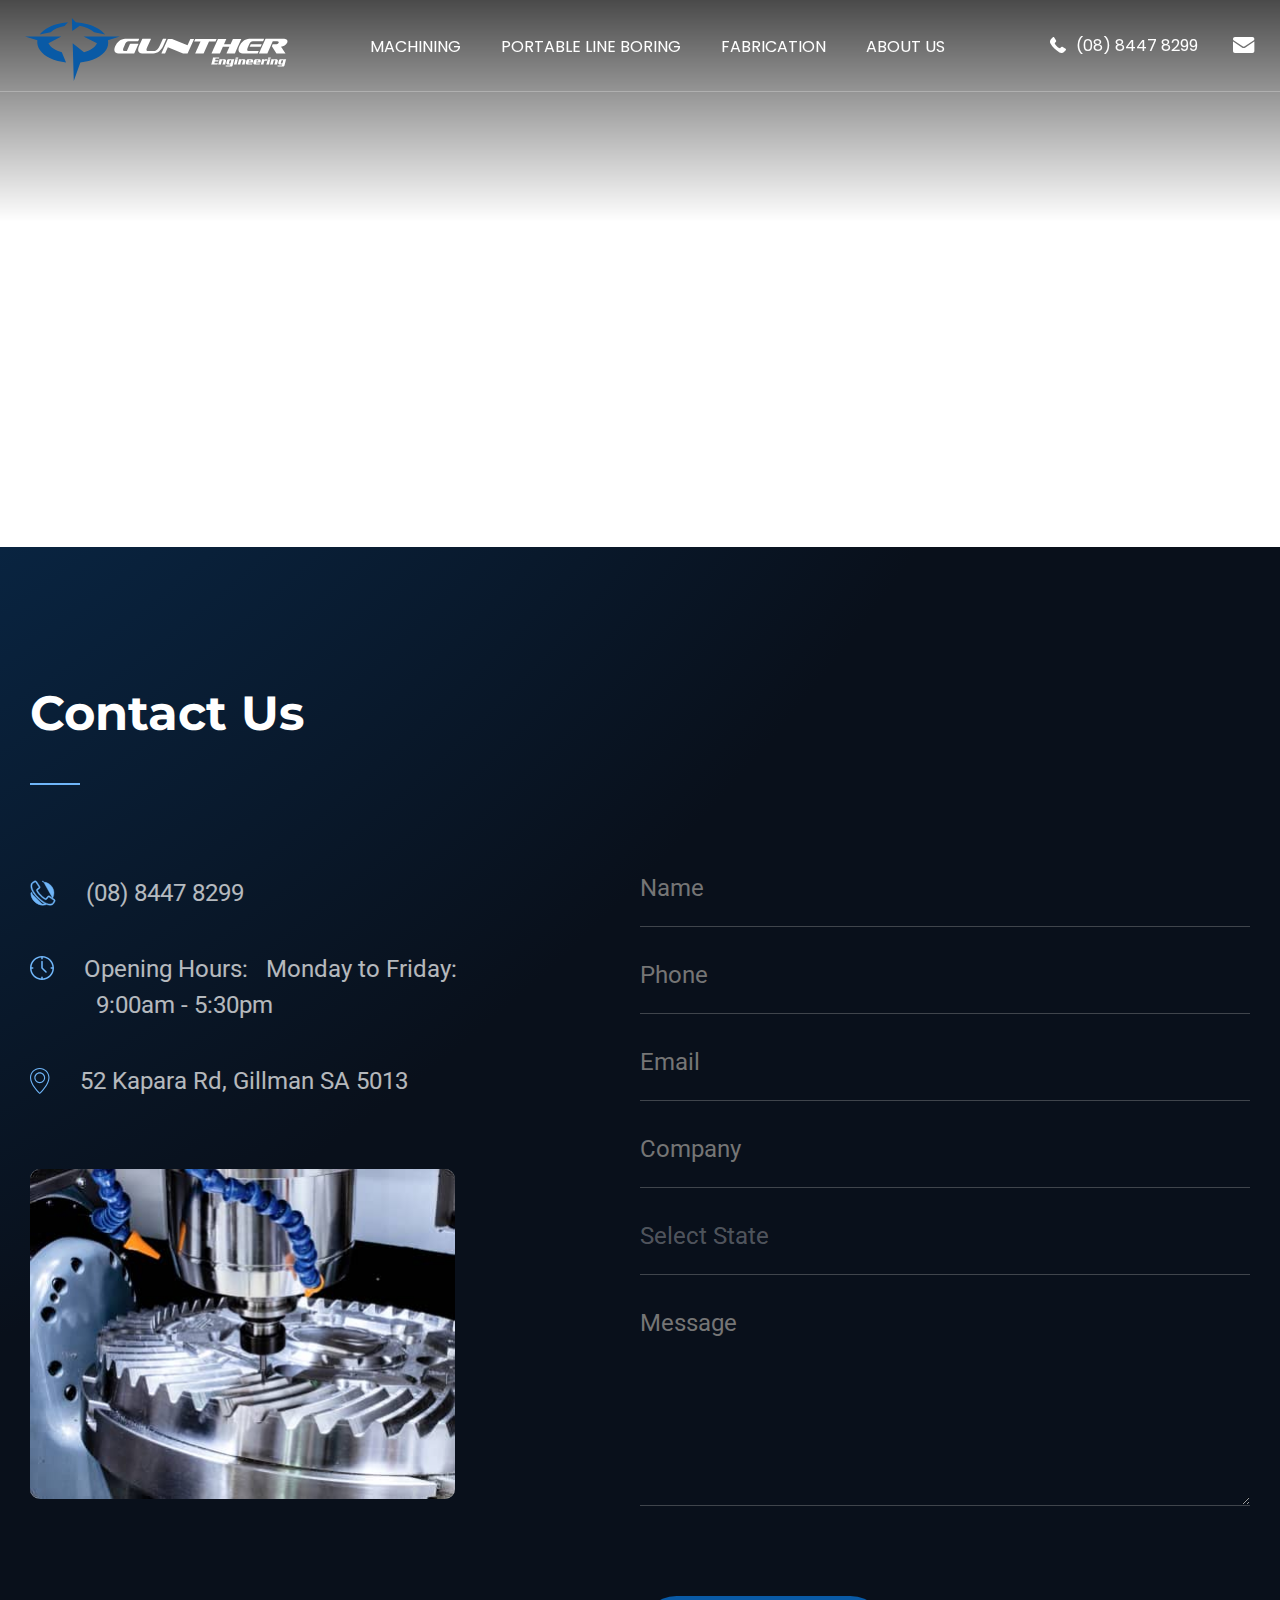
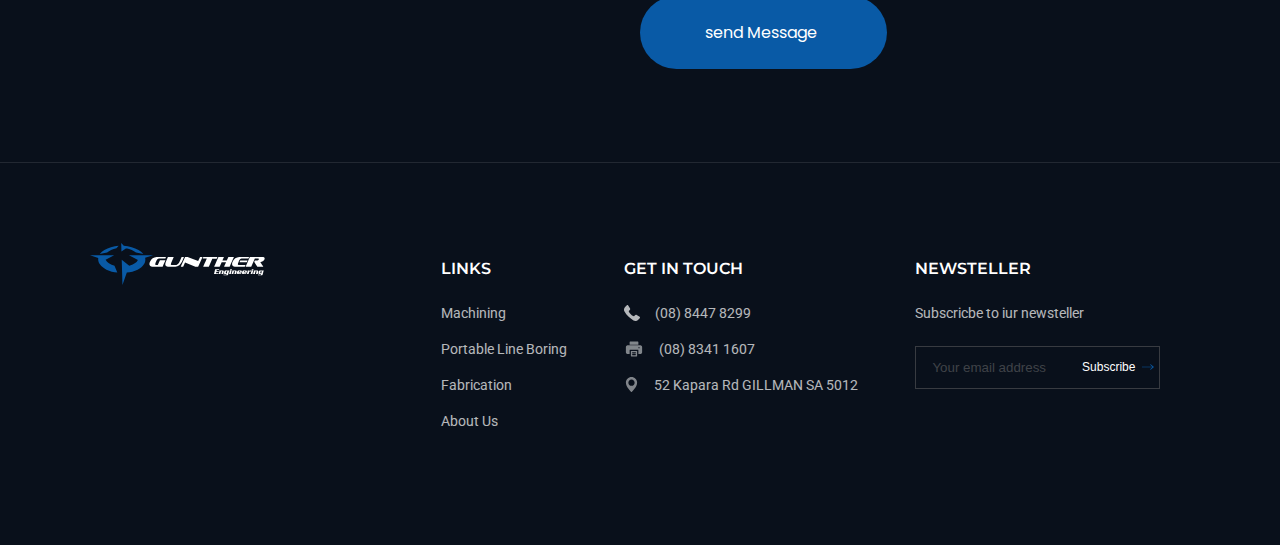
<file: contact.html>
<!DOCTYPE>
<html lang="en">
  <head>
      <meta charset="utf-8">
      <meta name="viewport" content="width=device-width, initial-scale=1.0">
      <link href="https://fonts.googleapis.com/css2?family=Poppins:wght@300;400;500;600;700;800;900&display=swap" rel="stylesheet">
      <link href="https://fonts.googleapis.com/css2?family=Montserrat:wght@400;500;600;700;800;900&display=swap" rel="stylesheet">
      <link href="https://fonts.googleapis.com/css2?family=Roboto:wght@300;400;500;700;900&display=swap" rel="stylesheet">
      <link rel="stylesheet" type="text/css" href="global.css">
      <link rel="stylesheet" type="text/css" href="contact.css">
  </head>

  <body>
    <header class="header">
      <div class="header--links__left flex__spaceBetween">
          <a class="home" href="index.html"><img src="images/logo.svg" alt="gunther engineering"></a>
          <div class="dropdown" id="dropdown">
            <div class="dropdown--icon">
                <div class="dropdown--icons"></div>
                <div class="dropdown--icons"></div>
                <div class="dropdown--icons"></div>
            </div>
            <div class="flex__spaceBetween header__hide">
                <div class="flex__spaceBetween header--links">
                  <a href="precision.html">MACHINING</a>
                  <a href="boring.html">PORTABLE LINE BORING</a>
                  <a href="fabrication.html">FABRICATION</a>
                  <a href="about.html">ABOUT US</a>
                </div>
                <div class="header--links__right flex__spaceBetween">
                  <span><img src="images/PhoneCall.svg" alt="phone">(08) 8447 8299</span>
                  <a><img src="images/mail.svg" alt=""></a>
                </div>
            </div>
            <div class="dropdown--slider"></div>
            <div class="dropdown--slider"></div>
          </div>
      </div>
    </header>

    <main>

      <section class="hero--section__small">
        <div class="upperGradient"></div>
        <iframe src="https://www.google.com/maps/embed?pb=!1m18!1m12!1m3!1d36340.437293791096!2d77.86591887567053!3d29.869058196510867!2m3!1f0!2f0!3f0!3m2!1i1024!2i768!4f13.1!3m3!1m2!1s0x390eb36e08b35119%3A0x798f5dc25ebd0a72!2sRoorkee%2C%20Uttarakhand!5e0!3m2!1sen!2sin!4v1596283086834!5m2!1sen!2sin" frameborder="0" style="border:0;" allowfullscreen="" aria-hidden="false" tabindex="0"></iframe>
      </section>

      <section class="contact-us">
        <div>
          <h2>Contact Us</h2>
          <div class="underline"></div>
          <div>
            <div class="contact-info-container">
              <div class="contact-info">
                <img src="contact_images/Group.svg">
                <p>(08) 8447 8299</p>
              </div>
              <div class="contact-info">
                <img src="contact_images/Group2.svg">
                <p>Opening Hours: &nbsp Monday to Friday: &nbsp 9:00am - 5:30pm</p>
              </div>
              <div class="contact-info">
                <img src="contact_images/Group3.svg">
                <p>52 Kapara Rd, Gillman SA 5013</p>
              </div>
              <div class="info-image">
                <img src="contact_images/MaskGroup.jpg">
              </div>
            </div>
            <div class="contact-form">
              <form>
                <input type="text" placeholder="Name">
                <input type="number" placeholder="Phone">
                <input type="email" placeholder="Email">
                <input type="text" placeholder="Company">
                <select name="State" class="state">
                  <option value="0">Select State</option>
                  <option value="Grandescape">Grandescape</option>
                  <option value="Sparkle">Sparkle</option>
                  <option value="Zenzenzene">Zenzenzene</option>
                  <option value="Nandemonaiya">Nandemonaiya</option>
                </select>
                <textarea rows="5" name="comment" placeholder="Message"></textarea>
              </form>
              <button type="submit" class="button__blue">send Message</button>
            </div>
          </div>
        </div>
      </section>

    </main>

    <footer>
      <div class="footer">
        <div class="footer--logo">
          <img src="images/logo.svg">
        </div>
        <div class="footer--content">
          <div class="links">
            <p>LINKS</p>
            <a href="precision.html">Machining</a>
            <a href="boring.html">Portable Line Boring</a>
            <a href="fabrication.html">Fabrication</a>
            <a href="about.html">About Us</a>
          </div>
          <div class="get-in-touch">
            <p>GET IN TOUCH</p>
            <span><img src="images/PhoneCall.svg">(08) 8447 8299</span>
            <span><img src="images/fax1.svg">(08) 8341 1607</span>
            <span><img src="images/pin1.svg">52 Kapara Rd GILLMAN SA 5012</span>
          </div>
          <div class="newsteller">
            <p>NEWSTELLER</p>
            <span>Subscricbe to iur newsteller</span>
            <div class="subscribe">
              <form class="subscription">
                <input type="email" name="subscribe" placeholder="Your email address">
                <button type="submit" class="sub-btn">Subscribe<img src="images/Vector653.svg"></button>
              </form>
            </div>
          </div>
        </div>
      </div>
    </footer>

    <script src="dropdown.js"></script>

  </body>
</html>
</file>
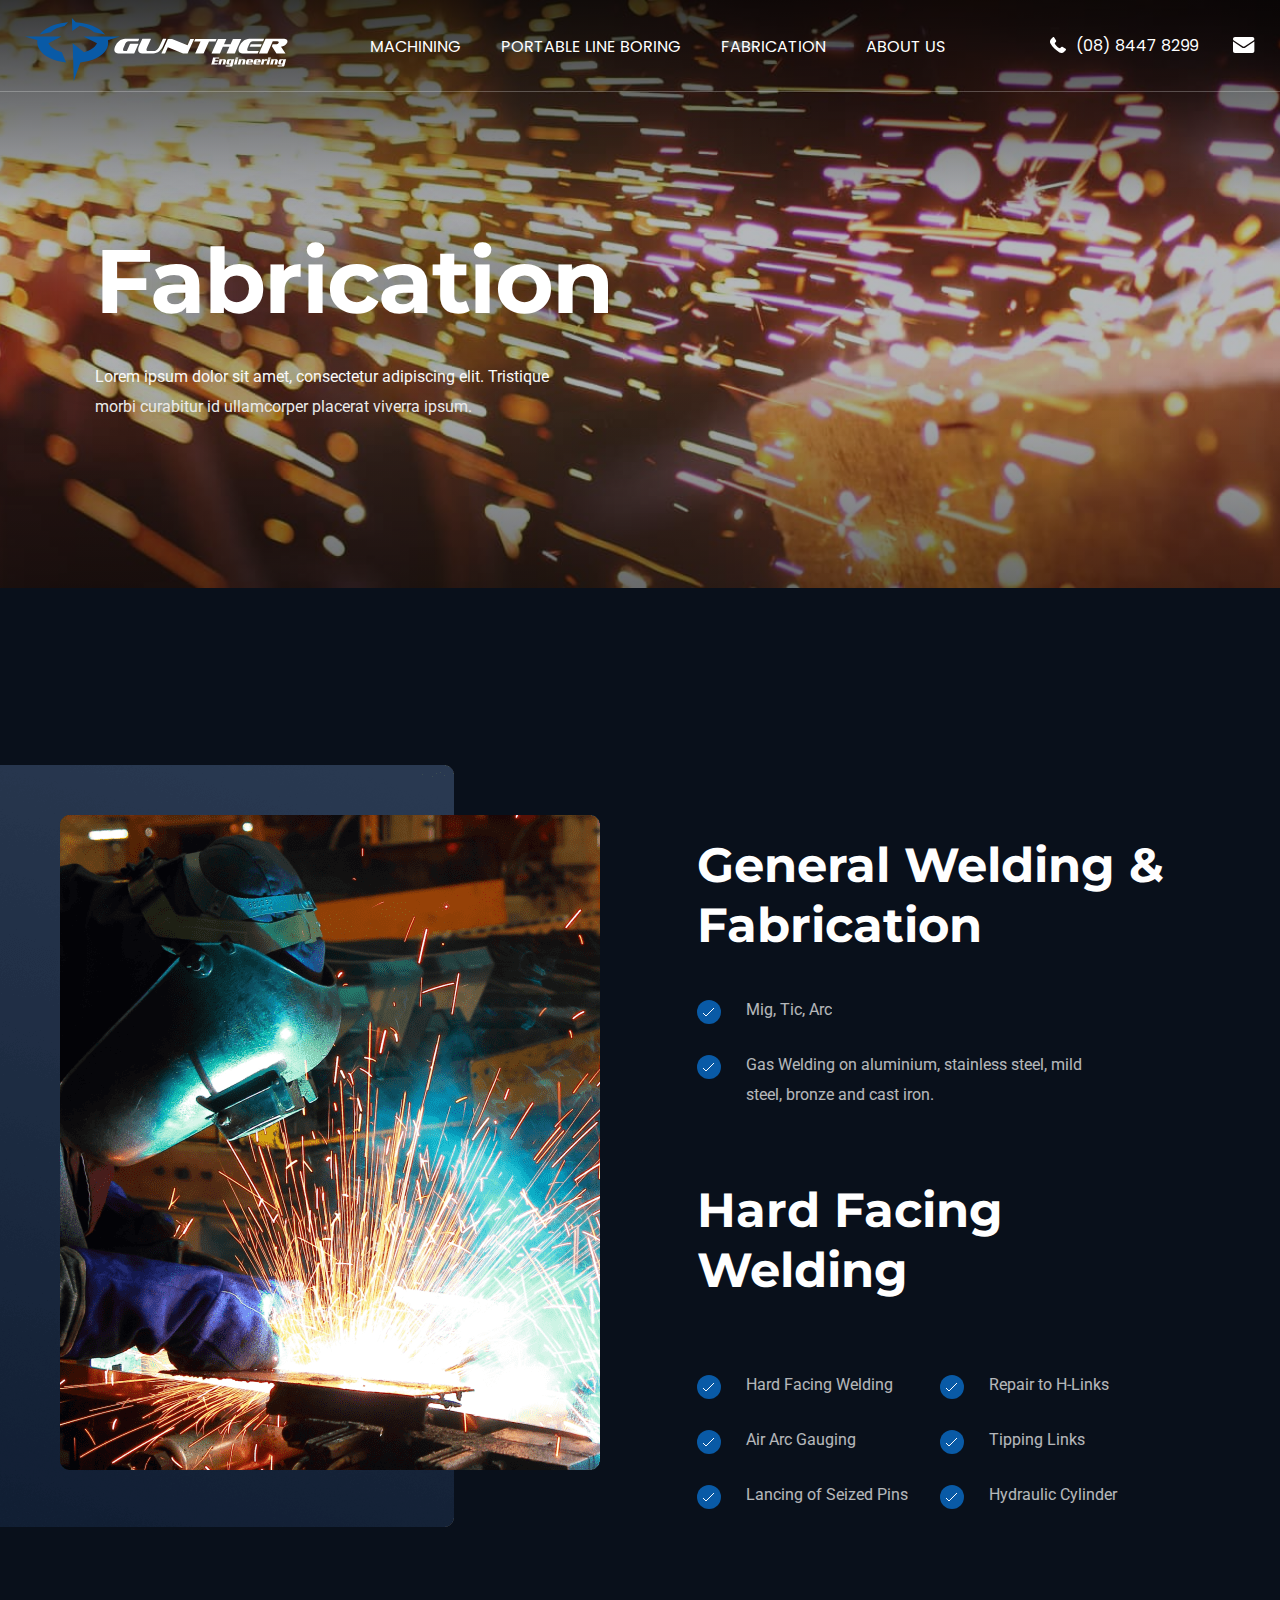
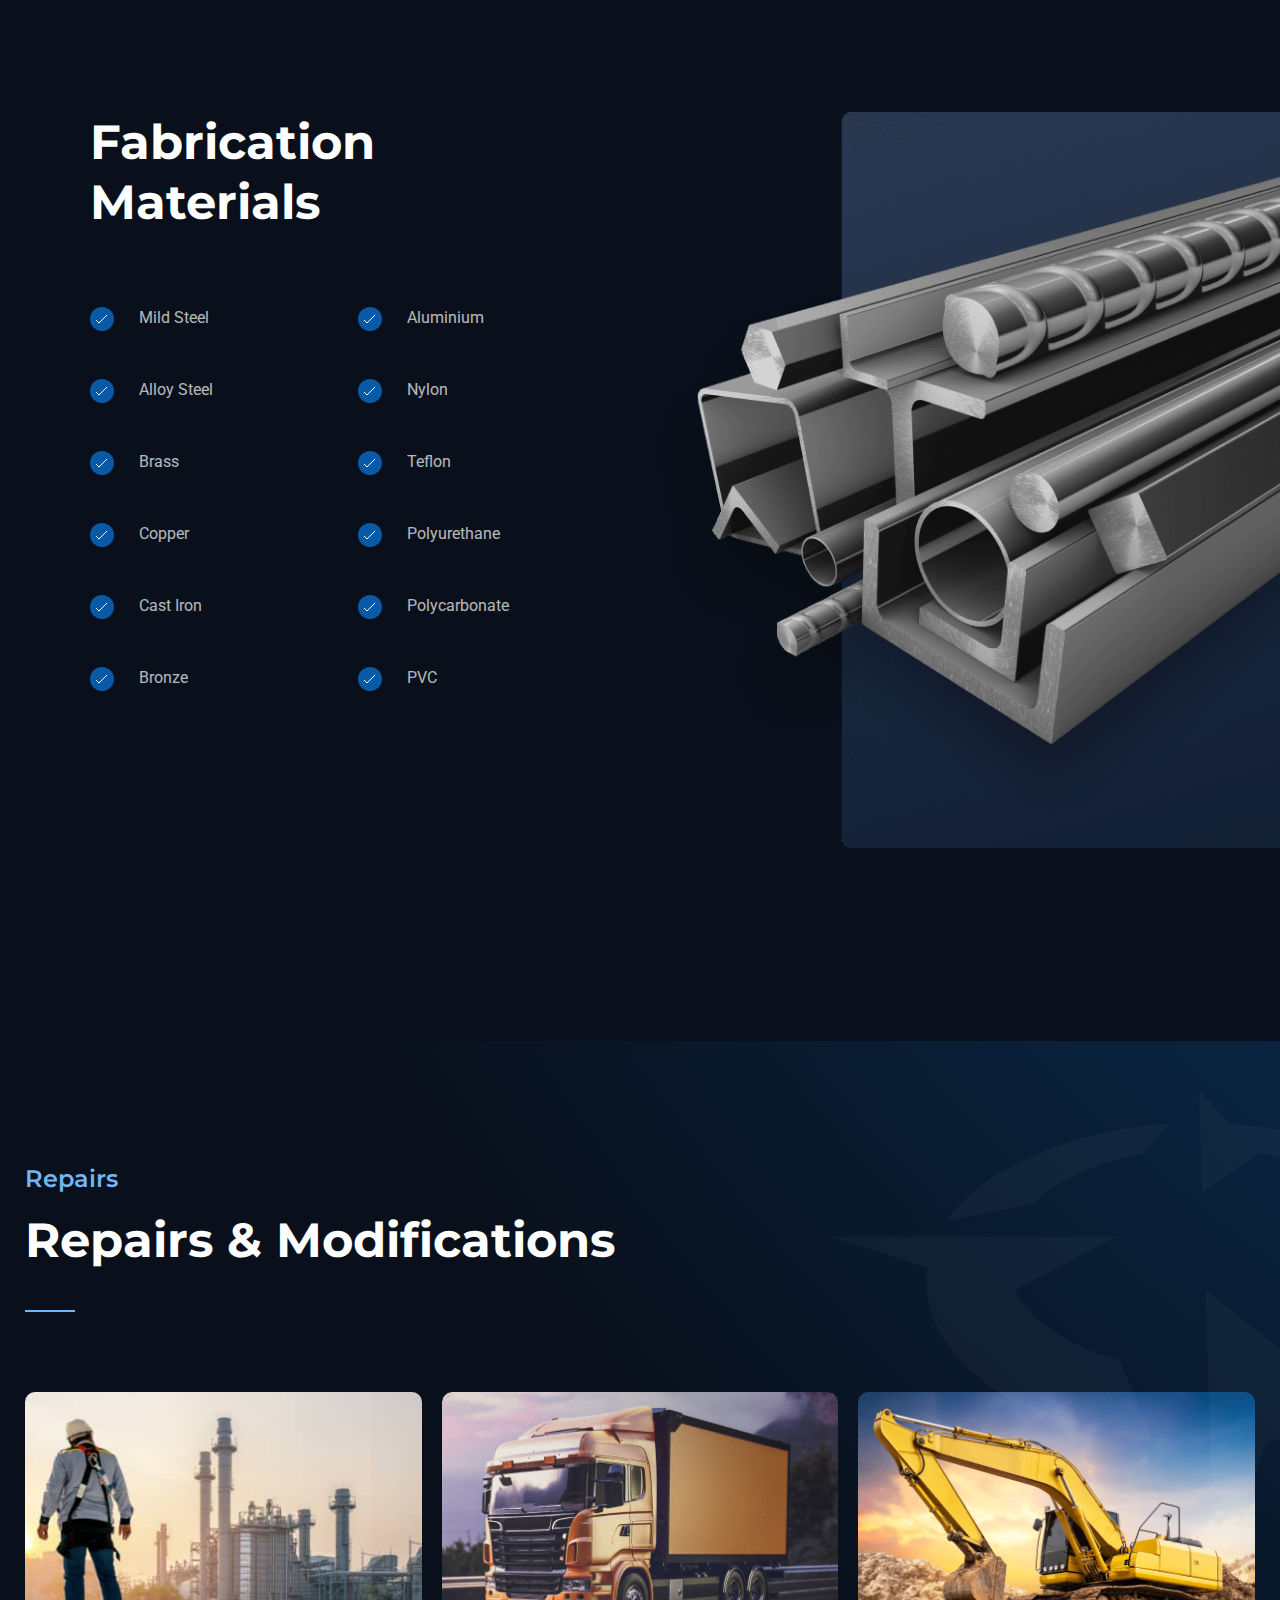
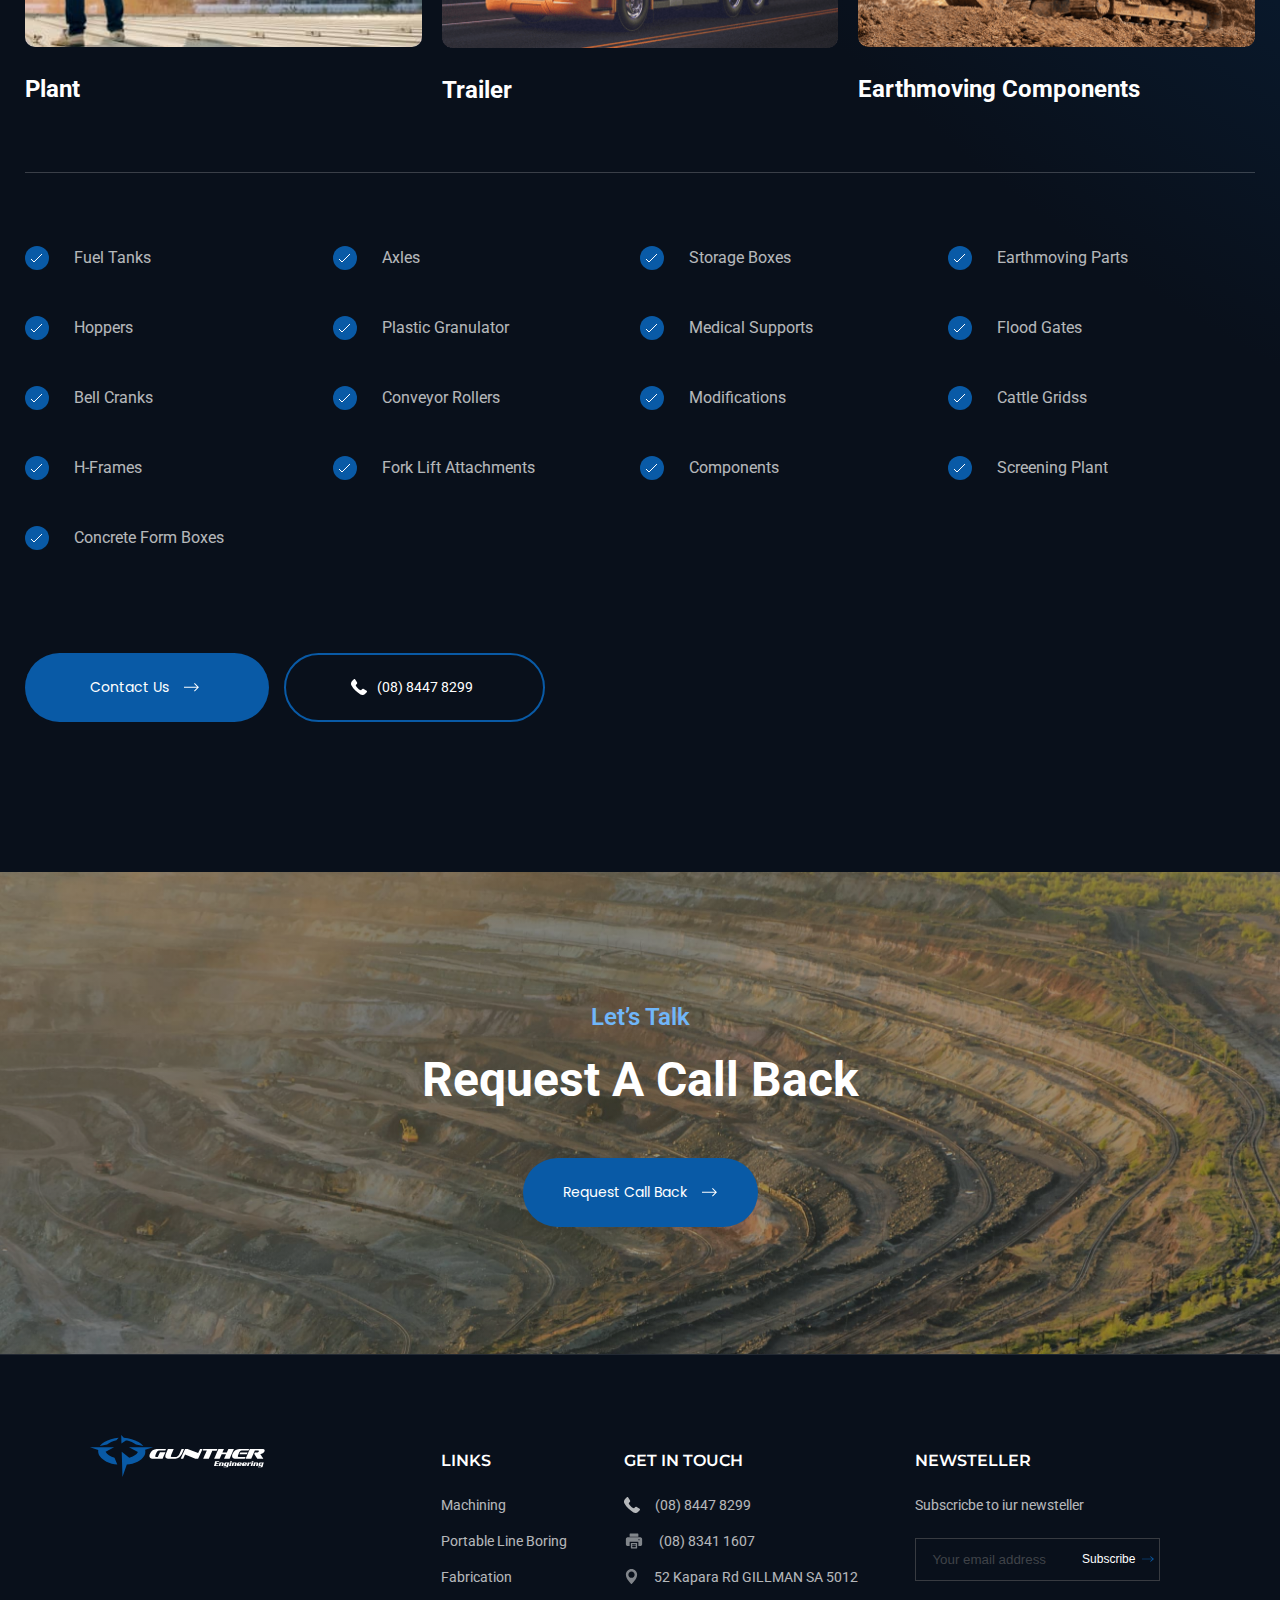
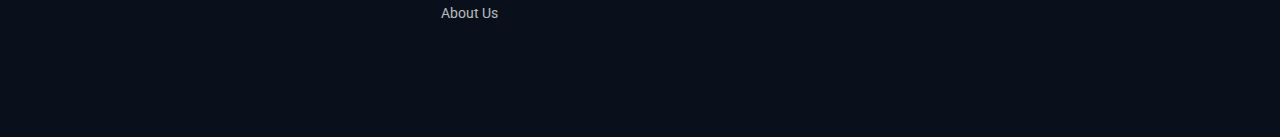
<file: fabrication.html>
<!DOCTYPE>
<html lang="en">
  <head>
      <meta charset="utf-8">
      <meta name="viewport" content="width=device-width, initial-scale=1.0">
      <link href="https://fonts.googleapis.com/css2?family=Poppins:wght@300;400;500;600;700;800;900&display=swap" rel="stylesheet">
      <link href="https://fonts.googleapis.com/css2?family=Montserrat:wght@400;500;600;700;800;900&display=swap" rel="stylesheet">
      <link href="https://fonts.googleapis.com/css2?family=Roboto:wght@300;400;500;700;900&display=swap" rel="stylesheet">
      <link rel="stylesheet" type="text/css" href="fabrication.css">
      <link rel="stylesheet" type="text/css" href="global.css">
  </head>

  <body>
    <header class="header">
      <div class="header--links__left flex__spaceBetween">
          <a class="home" href="index.html"><img src="images/logo.svg" alt="gunther engineering"></a>
          <div class="dropdown" id="dropdown">
            <div class="dropdown--icon">
                <div class="dropdown--icons"></div>
                <div class="dropdown--icons"></div>
                <div class="dropdown--icons"></div>
            </div>
            <div class="flex__spaceBetween header__hide">
                <div class="flex__spaceBetween header--links">
                  <a href="precision.html">MACHINING</a>
                  <a href="boring.html">PORTABLE LINE BORING</a>
                  <a href="fabrication.html">FABRICATION</a>
                  <a href="about.html">ABOUT US</a>
                </div>
                <div class="header--links__right flex__spaceBetween">
                  <span><img src="images/PhoneCall.svg" alt="phone">(08) 8447 8299</span>
                  <a><img src="images/mail.svg" alt=""></a>
                </div>
            </div>
            <div class="dropdown--slider"></div>
            <div class="dropdown--slider"></div>
          </div>
      </div>
    </header>

    <main>

      <section class="hero--section__small">
        <div class="upperGradient"></div>
        <div class="lowerGradient"></div>
          <div class="heroSmall-content">
            <h1>Fabrication</h1>
            <p>Lorem ipsum dolor sit amet, consectetur adipiscing elit. Tristique morbi curabitur id ullamcorper placerat viverra ipsum. </p>
          </div>
        </div>
      </section>

      <section class="two-column__reverse">
        <div class="two--column__right">
          <img class="two--column__right--image" src="fabrication images/Group 167.png">
        </div>
        <div class="two-column__left">
          <div class="left--content--container">
            <h2>General Welding & Fabrication</h2>
            <div class="left-container">
              <div class="left--content">
                <img src="precision images/Group119.svg">
                <div>
                  <p>Mig, Tic, Arc</p>
                </div>
              </div>
              <div class="left--content">
                <img src="precision images/Group119.svg">
                <div>
                  <p>Gas Welding on aluminium, stainless steel, mild steel, bronze and cast iron.</p>
                </div>
              </div>
            </div>
          </div>
          <div class="left--content--container">
            <h2>Hard Facing Welding</h2>
            <div class="left-container2">
              <div class="left--content">
                <img src="precision images/Group119.svg">
                <div>
                  <p>Hard Facing Welding</p>
                </div>
              </div>
              <div class="left--content">
                <img src="precision images/Group119.svg">
                <div>
                  <p>Repair to H-Links</p>
                </div>
              </div>
              <div class="left--content">
                <img src="precision images/Group119.svg">
                <div>
                  <p>Air Arc Gauging</p>
                </div>
              </div>
              <div class="left--content">
                <img src="precision images/Group119.svg">
                <div>
                  <p>Tipping Links</p>
                </div>
              </div>
              <div class="left--content">
                <img src="precision images/Group119.svg">
                <div>
                  <p>Lancing of Seized Pins</p>
                </div>
              </div>
              <div class="left--content">
                <img src="precision images/Group119.svg">
                <div>
                  <p>Hydraulic Cylinder</p>
                </div>
              </div>
            </div>
          </div>
        </div>
      </section>

      <section class="two-column">
        <div class="two-column__left">
          <h2>Fabrication Materials</h2>
          <div class="left-container2">
            <div class="left--content">
              <img src="precision images/Group119.svg">
              <div>
                <p>Mild Steel</p>
              </div>
            </div>
            <div class="left--content">
              <img src="precision images/Group119.svg">
              <div>
                <p>Aluminium</p>
              </div>
            </div>
            <div class="left--content">
              <img src="precision images/Group119.svg">
              <div>
                <p>Alloy Steel</p>
              </div>
            </div>
            <div class="left--content">
              <img src="precision images/Group119.svg">
              <div>
                <p>Nylon</p>
              </div>
            </div>
            <div class="left--content">
              <img src="precision images/Group119.svg">
              <div>
                <p>Brass</p>
              </div>
            </div>
            <div class="left--content">
              <img src="precision images/Group119.svg">
              <div>
                <p>Teflon</p>
              </div>
            </div>
            <div class="left--content">
              <img src="precision images/Group119.svg">
              <div>
                <p>Copper</p>
              </div>
            </div>
            <div class="left--content">
              <img src="precision images/Group119.svg">
              <div>
                <p>Polyurethane</p>
              </div>
            </div>
            <div class="left--content">
              <img src="precision images/Group119.svg">
              <div>
                <p>Cast Iron</p>
              </div>
            </div>
            <div class="left--content">
              <img src="precision images/Group119.svg">
              <div>
                <p>Polycarbonate</p>
              </div>
            </div>
            <div class="left--content">
              <img src="precision images/Group119.svg">
              <div>
                <p>Bronze</p>
              </div>
            </div>
            <div class="left--content">
              <img src="precision images/Group119.svg">
              <div>
                <p>PVC</p>
              </div>
            </div>
          </div>
        </div>
        <div class="two--column__right">
          <img class="two--column__right--image" src="fabrication images/Group 168.png">
        </div>
      </section>

      <section class="modification">
        <div class="repairs-modification">
          <div>
            <span>Repairs</span>
            <h2>Repairs & Modifications</h2>
            <div class="underline"></div>
          </div>
          <div class="repairs_grid">
            <div class="repair">
              <img src="fabrication images/plant.jpg">
              <h3>Plant</h3>
            </div>
            <div class="repair">
              <img src="fabrication images/trailer.png">
              <h3>Trailer</h3>
            </div>
            <div class="repair">
              <img src="fabrication images/earthmoving.png">
              <h3>Earthmoving Components</h3>
            </div>
          </div>
          <div class="repairs_flex">
            <div class="repair-type">
              <img src="precision images/Group119.svg">
              <div>
                <p>Fuel Tanks</p>
              </div>
            </div>  
            <div class="repair-type">
              <img src="precision images/Group119.svg">
              <div>
                <p>Axles</p>
              </div>
            </div> 
            <div class="repair-type">
              <img src="precision images/Group119.svg">
              <div>
                <p>Storage Boxes</p>
              </div>
            </div> 
            <div class="repair-type">
              <img src="precision images/Group119.svg">
              <div>
                <p>Earthmoving Parts</p>
              </div>
            </div> 
            <div class="repair-type">
              <img src="precision images/Group119.svg">
              <div>
                <p>Hoppers</p>
              </div>
            </div> 
            <div class="repair-type">
              <img src="precision images/Group119.svg">
              <div>
                <p>Plastic Granulator</p>
              </div>
            </div> 
            <div class="repair-type">
              <img src="precision images/Group119.svg">
              <div>
                <p>Medical Supports</p>
              </div>
            </div> 
            <div class="repair-type">
              <img src="precision images/Group119.svg">
              <div>
                <p>Flood Gates</p>
              </div>
            </div> 
            <div class="repair-type">
              <img src="precision images/Group119.svg">
              <div>
                <p>Bell Cranks</p>
              </div>
            </div> 
            <div class="repair-type">
              <img src="precision images/Group119.svg">
              <div>
                <p>Conveyor Rollers</p>
              </div>
            </div> 
            <div class="repair-type">
              <img src="precision images/Group119.svg">
              <div>
                <p>Modifications</p>
              </div>
            </div> 
            <div class="repair-type">
              <img src="precision images/Group119.svg">
              <div>
                <p>Cattle Gridss</p>
              </div>
            </div> 
            <div class="repair-type">
              <img src="precision images/Group119.svg">
              <div>
                <p>H-Frames</p>
              </div>
            </div> 
            <div class="repair-type">
              <img src="precision images/Group119.svg">
              <div>
                <p>Fork Lift Attachments</p>
              </div>
            </div> 
            <div class="repair-type">
              <img src="precision images/Group119.svg">
              <div>
                <p>Components</p>
              </div>
            </div> 
            <div class="repair-type">
              <img src="precision images/Group119.svg">
              <div>
                <p>Screening Plant</p>
              </div>
            </div> 
            <div class="repair-type">
              <img src="precision images/Group119.svg">
              <div>
                <p>Concrete Form Boxes</p>
              </div>
            </div> 
          </div>
          <div class="contact-buttons">
            <a href="contact.html" class="button__blue">
              Contact Us
              <svg width="15" height="9" viewBox="0 0 15 9" fill="none" xmlns="http://www.w3.org/2000/svg" class="arrow-img">
                <path d="M10.746 0L10.0387 0.707333L13.0387 3.70733H0V4.70733H13.0387L10.0387 7.70733L10.746 8.41467L14.9533 4.208L10.746 0.00133324V0Z" fill="white" />
              </svg>
            </a>
            <a class="button_blue2">
              <img src="images/PhoneCall.svg" alt="phone">
              (08) 8447 8299
            </a>
          </div>
        </div>
      </section>

      <section class="cta">
        <div class="cta--content">
          <span>Let’s Talk</span>
          <h2>Request A Call Back</h2>
          <a href="contact.html" class="button__blue">Request Call Back
            <svg width="15" height="9" viewBox="0 0 15 9" fill="none" xmlns="http://www.w3.org/2000/svg" class="arrow-img">
              <path d="M10.746 0L10.0387 0.707333L13.0387 3.70733H0V4.70733H13.0387L10.0387 7.70733L10.746 8.41467L14.9533 4.208L10.746 0.00133324V0Z" fill="white" />
            </svg>
          </a>
        </div>
      </section>

    </main>

    <footer>
      <div class="footer">
        <div class="footer--logo">
          <img src="images/logo.svg">
        </div>
        <div class="footer--content">
          <div class="links">
            <p>LINKS</p>
            <a href="precision.html">Machining</a>
            <a href="boring.html">Portable Line Boring</a>
            <a href="fabrication.html">Fabrication</a>
            <a href="about.html">About Us</a>
          </div>
          <div class="get-in-touch">
            <p>GET IN TOUCH</p>
            <span><img src="images/PhoneCall.svg">(08) 8447 8299</span>
            <span><img src="images/fax1.svg">(08) 8341 1607</span>
            <span><img src="images/pin1.svg">52 Kapara Rd GILLMAN SA 5012</span>
          </div>
          <div class="newsteller">
            <p>NEWSTELLER</p>
            <span>Subscricbe to iur newsteller</span>
            <div class="subscribe">
              <form class="subscription">
                <input type="email" name="subscribe" placeholder="Your email address">
                <button type="submit" class="sub-btn">Subscribe<img src="images/Vector653.svg"></button>
              </form>
            </div>
          </div>
        </div>
      </div>
    </footer>

    <script src="dropdown.js"></script>

  </body>
</html>
</file>
<file: global.css>
* {
   -webkit-tap-highlight-color: inherit;
   -webkit-tap-highlight-color: rgba(255, 255, 255, 0);
}

body {
   margin: 0;
   position: relative;
   font-family: 'Roboto', sans-serif;
}

main section {
   margin-bottom: -3px;
}

body,
html {
   overflow-x: hidden;
}

a {
   cursor: pointer;
   text-decoration: none;
   color: white;
}

.underline {
   width: 50px;
   height: 2px;
   background-color: #70B6F9;
}

.flex__spaceBetween {
   display: flex;
   justify-content: space-between;
   align-items: center;
}

.flex__spaceEvenly {
   display: flex;
   justify-content: space-evenly;
   align-items: center;
}

.flex__left {
   display: flex;
   justify-content: flex-start;
   align-items: center;
}

.flex__column {
   display: flex;
   flex-direction: column;
}

/* --------------------------------BUTTON BLUE */
.button__blue {
   display: flex;
   color: white;
   padding: 24px 70px 24px 65px;
   background: #095AA6;
   border-radius: 100px;
   font-size: 14px;
   font-family: Poppins, sans-serif;
   width: max-content;
   transition-duration: 0.5s;
   position: relative;
   overflow: hidden;
   z-index: 0;
   align-items: center;
}

.arrow-img {
   margin-left: 15px;
}

.arrow-img path {
   transition-duration: 0.5s;
}

.button__blue:hover {
   color: #095AA6;
}

.button__blue::before {
   content: "";
   position: absolute;
   left: 0;
   bottom: 0;
   width: 100%;
   height: 0%;
   background: white;
   z-index: -1;
   transition-duration: 0.5s;
   border-radius: 50% 50% 0 0;
}

.button__blue:hover::before {
   height: 140%;
}

.button__blue:hover .arrow-img path {
   fill: #095AA6;
   transition-duration: 0.5s;
}

/* ------------------slider buttons */

.forwardSlide,
.backSlide {
   padding: 25.5px 30px;
   background-color: rgba(9, 90, 166, 0.5);
   transition: all 0.3s ease;
   border-radius: 50%;
}

.forwardSlide:hover {
   padding: 25.5px 26px 25.5px 34px;
   background-color: rgb(9, 90, 166);
}

.backSlide:hover {
   padding: 25.5px 34px 25.5px 26px;
   background-color: rgb(9, 90, 166);
}

/* ----------------------------------------------------------------------------------------------- */
/* ---------------------------------------------HEADER-------------------------------------------- */
/* ----------------------------------------------------------------------------------------------- */
.header {
   position: absolute;
   top: 0;
   left: 0;
   right: 0;
   color: white;
   padding: 0 25px;
   border-bottom: 1px solid rgba(255, 255, 255, 0.25);
   z-index: 2;
}

.header {
   font-family: Poppins;
}

.header--links__left {
   width: 100%;
}

.home {
   margin: 18px 0 1px;
   flex-shrink: 1;
}

.home img {
   width: 100%;
   height: auto;
   object-fit: contain;
}

.dropdown {
   margin-left: 5%;
   flex-grow: 1;
   flex-shrink: 0;
}

.header--links {
   flex-shrink: 0;
}

.header--links > a {
   margin: 5px 20px 0px 20px;
   line-height: 36px;
}

.header--links a::after {
   content: '';
   display: block;
   width: 0px;
   height: 1.5px;
   background: white;
   transition: width .3s;
}

.header--links a:hover::after {
   width: 100%;
   transition: width .5s;
}

.header--links__right {
   width: 100%;
   max-width: 205px;
   margin-left: 30px;
}

.header--links__right a {
   margin-left: 25px;
}

.header--links__right span {
   display: flex;
   align-items: center;
}

.header--links__right span img {
   margin-right: 10px;
}

.header--limks__right a {
   display: flex;
}

.dropdown--icon {
   display: none;
}

/* ----------------------------------------------------------------------------------------------- */
/* ------------------------------------------HERO SMALL------------------------------------------- */
/* ----------------------------------------------------------------------------------------------- */
.hero--section__small {
   background-image: url("precision images/Mask Group.jpg");
   padding: 200px 50px 150px;
   position: relative;
   background-position: center;
   background-repeat: no-repeat;
   background-size: cover;
}

.upperGradient {
   width: 100%;
   height: 235px;
   background: linear-gradient(180deg, rgba(0, 0, 0, 0.71) 0%, rgba(9, 16, 27, 0) 94.44%);
   position: absolute;
   top: 0;
   right: 0;
   left: 0;
   z-index: 0;
}

.lowerGradient {
   width: 100%;
   height: 240px;
   background: linear-gradient(180deg, rgba(0, 0, 0, 0.42) 0%, rgba(9, 16, 27, 0) 94.44%);
   transform: matrix(1, 0, 0, -1, 0, 0);
   position: absolute;
   bottom: 0;
   right: 0;
   left: 0;
   z-index: 0;
}

.heroSmall-content {
   margin-left: 3.8%;
}

.hero--section__small h1 {
   font-family: Montserrat, sans-serif;
   font-weight: bold;
   font-size: 90px;
   line-height: 102px;
   color: #FFFFFF;
   text-shadow: 0px 4px 90px #000000;
   margin: 30px 0;
   letter-spacing: -0.02em;
}

.hero--section__small p {
   font-family: Roboto;
   line-height: 30px;
   width: 100%;
   max-width: 675px;
}


/* ----------------------------------------------------------------------------------------------- */
/* -------------------------------------------TWO COLUMN------------------------------------------ */
/* ----------------------------------------------------------------------------------------------- */
.two-column {
   background: radial-gradient(176.75% 218.43% at -64.86% -138.33%, #095AA6 0%, #09101B 100%);
   padding: 170px 0;
   display: flex;
}

.two-column__left {
   width: 100%;
   max-width: 36.7%;
   padding-left: 7.5%;
   margin-left: auto;
   margin-right: auto;
}

.two-column__left>p {
   font-size: 24px;
}

.two-column__left .button__blue {
   margin-top: 75px;
}

h2, h3, p {
   color: white;
}

.two-column__left h2 {
   font-weight: bold;
   font-size: 48px;
   line-height: 60px;
   margin: 15px 0;
   margin-top: 0;
   font-family: Montserrat, sans-serif;
}

.equipment--name {
   color: #70B6F9;
   margin-bottom: 55px;
   display: block;
   font-family: Montserrat, sans-serif;
}

.left--content {
   display: flex;
   margin-bottom: 40px;
   align-items: flex-start;
}

.left--content--container {
   margin-top: 70px;
}

.left--content p {
   opacity: 0.7;
   margin: 12px 0;
   line-height: 32px;
}

.left--content h3 {
   font-weight: bold;
   font-size: 18px;
   margin: 0;
}

.left--content div {
   max-width: 360px;
   margin-left: 30px;
}

.left--content img {
   flex-shrink: 0;
}

.two--column__right {
   width: 824px;
   height: auto;
   position: relative;
}

.two--column__right--image {
   height: auto;
   width: 100%;
   object-fit: contain;
}

.equipment-features {
   width: 171px;
   padding: 22px;
   background-color: rgba(255, 255, 255, 0.9);
   border-radius: 24px;
   position: relative;
   top: -22px;
   left: -195px;
   z-index: 5;
   transform: scale(0);
   transform-origin: top right;
   transition: all 0.5s ease;
}

.equipment-feature1:hover .equipment-features,
.equipment-feature2:hover .equipment-features,
.equipment-feature3:hover .equipment-features {
   transform: scale(1);
   transform-origin: top right;
}

.feature--icon {
   cursor: pointer;
   position: relative;
}

.feature--icon::after {
   content: '';
   display: block;
   width: 104px;
   height: 104px;
   background: #095AA6;
   position: absolute;
   top: -33px;
   left: -33px;
   border-radius: 50%;
   animation-name: fadeScale;
   animation-iteration-count: infinite;
   animation-duration: 1.5s;
   animation-timing-function: ease;
}

@keyframes fadeScale {
   0% {
      opacity: 1;
      transform: scale(0.1);
   }

   100% {
      opacity: 0;
      transform: scale(1);
   }
}

.equipment-feature1:hover .feature--icon::after,
.equipment-feature2:hover .feature--icon::after,
.equipment-feature3:hover .feature--icon::after {
   display: none;
}

.feature--icon img {
   transition: all 0.3s ease;
}

.equipment-feature1:hover .feature--icon img,
.equipment-feature2:hover .feature--icon img,
.equipment-feature3:hover .feature--icon img {
   transform: rotate(45deg);
}

.equipment-feature1 img,
.equipment-feature2 img,
.equipment-feature3 img {
   position: relative;
   z-index: 10;
}

.equipment-feature1 {
   position: absolute;
   top: 25%;
   left: 26%;
   width: 40px;
   height: 40px;
}

.equipment-feature2 {
   position: absolute;
   top: 45%;
   left: 39%;
   width: 40px;
   height: 40px;
}

.equipment-feature3 {
   position: absolute;
   top: 52%;
   left: 78%;
   width: 40px;
   height: 40px;
}

.equipment-features h4 {
   font-size: 16px;
   line-height: 36px;
   margin: 0;
}

.equipment-features p {
   font-size: 14px;
   line-height: 24px;
   margin: 0;
   color: #09101B;
   opacity: 0.7;
}

/* ----------------------------------------------------------------------------------------------- */
/* ---------------------------------------------ABOUT US------------------------------------------ */
/* ----------------------------------------------------------------------------------------------- */
.about-us {
   background: radial-gradient(218.43% 176.75% at -138.33% -64.86%, #095AA6 0%, #09101B 100%);
   transform: matrix(-1, 0, 0, 1, 0, 0);
   padding: 150px 0;
   position: relative;
   margin-bottom: -5px;
}

.about-us::after {
   content: '';
   background-image: url(images/Vector.svg);
   transform: matrix(-1, 0, 0, 1, 0, 0);
   position: absolute;
   top: 24px;
   width: 747px;
   height: 497px;
   left: -285px;
   z-index: -1;
}

.about-us>div {
   max-width: 1240px;
   padding: 0 20px;
   margin: 0 auto;
   transform: matrix(-1, 0, 0, 1, 0, 0);
   position: relative;
}

.about-company {
   max-width: 60.4%;
   max-height: 50vw;
   overflow-x: hidden;
}

@media not all and (min-resolution:.001dpcm) { 
   @media {

   .about-company {
      max-height: 34.5vw;
   }
}
}

.aboutimg--container
{
   width: 100%;
   height: auto;
   display: flex;
   position: relative;
   left: 0px;
   transition: left 1s ease;
}

.aboutus--logo {
   width: 30%;
   margin-left: 65%;
   margin-bottom: -13%;
}

.about-company img {
   width: 100%;
   height: 100%;
   object-fit: cover;
   border-radius: 10px;
   flex-shrink: 0;
   /* transition: opacity 0.4s ease; */
}

/* .about-company img.active {
   opacity: 1;
   transition: opacity 0.4s ease 0.5s;
} */

.heading--sideline {
   display: flex;
   align-items: center;
   margin-bottom: 28px;
}

.heading--sideline>div {
   background-color: #095AA6;
   height: 70px;
   width: 2px;
   margin-right: 22px;
}

.aboutus-info--container {
   max-width: 52.2%;
   margin-top: -18%;
   right: -44%;
   overflow-x: hidden;
   position: relative;
   background: #18263C;
   border-radius: 10px;
}

.info--slide--container
{
   width: 100%;
   display: flex;
   position: relative;
   left: 0px;
   transition: left 0.1s ease 0.4s;
   -webkit-transition: left 0.1s ease 0.4s;
}

.about-us--info {
   width: 84.5%;
   background: transparent;
   /* border-radius: 10px; */
   padding: 40px 50px;
   flex-shrink: 0;
   -webkit-filter: opacity(0);
   opacity: 0;
   -webkit-transition: opacity 0.4s ease;
   transition: opacity 0.4s ease;

}

.about-us--info.active {
   -webkit-filter: opacity(1);
   -moz-opacity: 1;
   opacity: 1;
   -webkit-transition: opacity 0.4s ease 0.5s;
   transition: opacity 0.4s ease 0.5s;
}

.about-us--info h2 {
   font-family: Montserrat;
   font-weight: bold;
   font-size: 30px;
   line-height: 42px;
   margin: 0;
}

.about-us--info p {
   line-height: 30px;
   opacity: 0.7;
}

.about-us--info a {
   font-family: Poppins;
   font-weight: 500;
   font-size: 14px;
   line-height: 24px;
   color: #FFFFFF;
   margin-top: 40px;
   display: flex;
   align-items: center;
   transition: all 0.3s ease;
}

.about-us--info a:hover svg {
   margin-left: 25px;
}

.about-us--info a:hover svg path {
   fill: white;
}
.about-us--info a svg {
   margin-left: 15px;
   transition: all 0.3s ease;
}

.about-us--info a svg path {
   transition: all 0.3s ease;
}

.aboutus--slider--navigation {
   display: flex;
   width: 42%;
   align-items: center;
   margin-top: -7.1%;
}

.aboutus--navbtn {
   display: flex;
}

.aboutus--navbtn img {
   margin-right: 15px;
   cursor: pointer;
   border: 1px solid transparent;
   border-radius: 50px;
}

.aboutus--slider--index {
   width: 64.5%;
   display: flex;
   justify-content: space-between;
}

.aboutus--index {
   width: 15%;
   height: 2px;
   background-color: #3C434F;
   transition: all 0.7s ease;
}

.aboutus--index.active {
   width: 41%;
   background-color: #095AA6;
   transition: all 0.7s ease ;
}

/* ----------------------------------------------------------------------------------------------- */
/* ----------------------------------------TWO COLUMN REVERS-------------------------------------- */
/* ----------------------------------------------------------------------------------------------- */
.two-column__reverse {
   background: #09101B;
   display: flex;
   padding: 60px 0 180px;
   margin-top: -2px;
   margin-bottom: -3px;
}

.two-column__reverse .two-column__left {
   padding-left: 0;
   margin-right: auto;
}

.two-column__reverse .two-column__left>span {
   display: block;
   color: #70B6F9;
   margin-bottom: 15px;
   font-weight: 600;
   font-size: 24px;
   line-height: 36px;
   font-family: Montserrat;
}

/* ----------------------------------------------------------------------------------------------- */
/* ------------------------------------------------CTA-------------------------------------------- */
/* ----------------------------------------------------------------------------------------------- */
.cta {
   padding: 130px 40px;
   background-image: linear-gradient(180deg, rgba(9, 16, 27, 0.4), rgba(9, 16, 27, 0.4)), url(images/17666.jpg);
   background-position: right;
   background-size: cover;
}

.cta--content {
   margin: 0 auto;
}

.cta--content span {
   display: block;
   font-weight: 600;
   font-size: 24px;
   line-height: 36px;
   text-align: center;
   color: #70B6F9;
}

.cta--content h2 {
   font-weight: bold;
   font-size: 48px;
   line-height: 60px;
   text-align: center;
   margin: 15px 0 48px;
}

.cta--content .button__blue {
   margin: 0 auto;
   padding: 24px 40.5px 24px 40.5px;
}

/* ----------------------------------------------------------------------------------------------- */
/* ---------------------------------------------FOOTER-------------------------------------------- */
/* ----------------------------------------------------------------------------------------------- */
footer {
   background-color: #09101B;
   padding: 80px 0 20px;
   border-top: 1px solid rgba(255, 255, 255, 0.1);
}

.footer {
   display: flex;
   padding: 0 7%;
   margin: 0 auto;
   max-width: 1240px;
}

.footer--logo {
   margin-bottom: 50px;
}

.footer--logo img {
   height: 42px;
   width: 175px;
}

.footer--content {
   display: flex;
   width: 865px;
   justify-content: space-between;
   flex-wrap: wrap;
   margin-left: 16%;
}

.footer--content div {
   margin-right: 30px;
   margin-bottom: 60px;
}

.footer--content p {
   font-family: Montserrat;
   font-style: normal;
   font-weight: 600;
   line-height: 20px;
}

.links a {
   color: white;
   opacity: 0.7;
   line-height: 36px;
   font-size: 14px;
}

.links a:hover {
   opacity: 1;
}

.links {
   display: flex;
   flex-direction: column;
}

.get-in-touch {
   display: flex;
   flex-direction: column;
}

.get-in-touch img {
   flex-shrink: 0;
   margin-right: 15px;
}

.get-in-touch span {
   display: flex;
   align-items: center;
   line-height: 36px;
   color: white;
   opacity: 0.7;
   font-size: 14px;
}

.footer--content .newsteller {
   display: flex;
   flex-direction: column;
   margin-right: 0;
}

.newsteller span {
   line-height: 36px;
   color: white;
   opacity: 0.7;
   font-size: 14px;
}

.subscription {
   margin-top: 15px;
   position: relative;
}

input[type="email"] {
   background-color: transparent;
   color: white;
   opacity: 0.5;
   border: 1px solid #676767;
   padding: 13px 16px;
   width: 245px;
}

.sub-btn {
   background-color: transparent;
   color: white;
   border: none;
   position: absolute;
   font-size: 12px;
   right: 0;
   top: 13.25px;
   display: flex;
   align-items: center;
   cursor: pointer;
}

.sub-btn img {
   margin-left: 7px;
   width: 12px;
   height: 12px;
}

/* ----------------------------------------------------------------------------------------------- */
/* -----------------------------------------MEDIA QUERY------------------------------------------- */
/* ----------------------------------------------------------------------------------------------- */
@media(max-width: 1200px) {

   /*--------------------------------------------------------*/
   /*--------------------------HEADER------------------------*/
   /*--------------------------------------------------------*/
   .header--links__left {
      flex-wrap: wrap;
   }

   .dropdown {
      margin-left: 0;
      width: 100%;
   }

   .header--links {
      width: 100%;
      max-width: 670px;
   }

   .header__hide {
      margin-bottom: 15px;
   }

   /* HERO SECTION SMALL 
   --------------------------------------------- */

   .hero--section__small {
      padding-top: 250px;
   }

   .hero--section__small h1 {
      font-size: 78px;
      margin-right: 100px;
   }
   
   /* End of HERO SECTION SMALL
   -------------------------------------------------- */

   /*--------------------------------------------------------*/
   /*------------------------TWO COLUMN----------------------*/
   /*--------------------------------------------------------*/
   .two--column__right {
      max-width: 57%;
   }

   .two-column__left {
      max-width: 37%;
      padding-left: 5%;
   }

   .two-column__left h2 {
      font-size: 40px;
   }
}

@media(max-width: 1024px) {

   /*--------------------------------------------------------*/
   /*--------------------------HEADER------------------------*/
   /*--------------------------------------------------------*/
   .home {
      width: 230px;
      margin: 0;
      height: 55px;
   }

   /* ----------------------dropdown */

   .dropdown--icon {
      display: block;
      margin: 25px 0;
      cursor: pointer;
      align-items: center;
      position: relative;
      z-index: 500;
   }

   .dropdown--icons {
      display: flex;
      flex-direction: column;
      width: 40px;
      height: 4px;
      margin: 10px;
      background-color: #DCDCDC;
      transition: 0.5s ease;
   }

   .open .dropdown--icons:nth-child(1)
   {
      transform: rotate(45deg) translate(11px, 9px);
   }

   .open .dropdown--icons:nth-child(2)
   {
      transform: scale(0);
   }

   .open .dropdown--icons:nth-child(3)
   {
      transform: rotate(-45deg) translate(10px, -9px);
   }

   .dropdown--icons:nth-child(2) {
      width: 25px;
   }

   .header__hide {
      margin-bottom: 0;
      display: flex;
      position: absolute;
      left: 0;
      right: 0;
      top: 0;
      justify-content: center;
      flex-direction: column;
      height: 100vh;
      z-index: 100;
      transform: translateY(-120%);
      transition: 0.6s ease-in-out;
      transition-delay: 0s;
   }

   .open .header__hide {
      transform: translateY(0%);
      transition-delay: 0.6s;
   }

   .header--links {
      max-width: 100%;
      flex-direction: column;
   }

   .header--links > a {
      font-size: 20px;
      margin: 20px;
   }

   .header--links__right
   {
      max-width: 100%;
      margin: 15px 0;
      justify-content: center;
      flex-direction: column;
   }

   .header--links__right span {
      font-size: 20px;
   }

   .header--links__right span img {
      margin-right: 20px;
      height: 20px;
      width: 20px;
   }

   .header--links__right a {
      margin-left: 0;
      margin-top: 40px;
   }

   .header--links__right a img {
      height: auto;
      width: 26px;
   }

   .dropdown {
      width: 100%;
      max-width: 64px;
   }

   .dropdown--slider {
      position: absolute;
      z-index: 2;
      background: rgb(15, 25, 40);
      width: 55%;
      height: 100vh;
      top: 0;
      transition: 0.6s ease-in-out;
   }

   .dropdown--slider:nth-child(3) {
      left: 0;
      transform: translateX(-100%);
      transition-delay: 0.5s;
   }

   .dropdown--slider:nth-child(4) {
      right: 0;
      transform: translateX(100%);
      transition-delay: 0.5s;
   }

   .open .dropdown--slider:nth-child(3) {
      transform: translateX(0%);
      transition-delay: 0s;
   }

   .open .dropdown--slider:nth-child(4) {
      transform: translateX(0%);
      transition-delay: 0s;
   }

   /* HERO SECTION SMALL
   -------------------------------------------- */
   
   .hero--section__small {
      padding: 160px 50px 120px;
   }
   
   /* End of HERO SECTION SMALL
   -------------------------------------------------- */

   /*--------------------------------------------------------*/
   /*------------------------TWO COLUMN----------------------*/
   /*--------------------------------------------------------*/
   .two-column__left h2 {
      font-size: 48px;
   }

   .two-column {
      display: block;
      padding: 135px 0;
   }

   .two-column__left {
      width: 100%;
      max-width: 80%;
      padding-left: 0;
      margin-bottom: 50px;
      margin-left: 9%;
   }

   .left--content--container {
      display: flex;
      justify-content: space-between;
      flex-wrap: wrap;
   }

   .left--content {
      max-width: 370px;
      margin-right: 25px;
   }

   .two-column__left .button__blue {
      margin-top: 40px;
   }

   .two--column__right {
      max-width: 670px;
      margin-left: auto;
   }

   /*--------------------------------------------------------*/
   /*-------------------------ABOUT US-----------------------*/
   /*--------------------------------------------------------*/
   .about-us {
      padding-bottom: 100px;
   }

   .aboutus--slider--navigation {
      width: 100%;
      margin: 5% auto;
   }

   .about-company {
      max-width: 65%;
      max-height: 42vw;
   }

   .aboutus--slider--index {
      width: 84%;
   }

   .aboutus-info--container
   {
      max-width: 57.2%;
      margin-top: -20%;
      right: -39%;
   }

   .aboutus--logo {
      margin-left: 68%;
   }

   /*--------------------------------------------------------*/
   /*--------------------TWO COLUMN REVERSE------------------*/
   /*--------------------------------------------------------*/
   .two-column__reverse {
      flex-direction: column;
      padding-top: 20px;
      padding-bottom: 100px;
   }

   .two-column__reverse .two--column__right {
      margin-left: 0;
      margin-bottom: 80px;
   }

   .two-column__reverse .two-column__left h2 {
      font-size: 42px;
   }

   /*--------------------------------------------------------*/
   /*--------------------------FOOTER------------------------*/
   /*--------------------------------------------------------*/
   .footer {
      flex-wrap: wrap;
   }

   .footer--content {
      margin-left: 0;
   }
}

@media(max-width: 768px) {


   /* HERO SECTION SMALL
   ---------------------------------------------*/

   .hero--section__small {
      padding-bottom: 100px;
      padding-left: 30px;
   }

   .hero--section__small h1 {
      font-size: 65px;
      margin-right: 0px;
      line-height: 85px;
   }
   
   /* End of HERO SECTION SMALL
   -------------------------------------------------- */

   /*--------------------------------------------------------*/
   /*------------------------TWO COLUMN----------------------*/
   /*--------------------------------------------------------*/
   .two-column {
      padding: 100px 0;
   }

   .two-column__left {
      width: 100%;
      max-width: 85%;
      margin-left: 8%;
   }

   .two-column__left h2 {
      font-size: 35px;
      line-height: 50px;
   }

   .equipment--name {
      margin-bottom: 45px;
   }

   .two-column__left>p {
      font-size: 20px;
   }

   .left--content--container {
      margin-top: 60px;
   }

   .left--content {
      margin-bottom: 30px;
      margin-right: 0;
   }

   .two-column__left .button__blue {
      margin-top: 20px;
   }

   .two--column__right {
      max-width: 90%;
   }

   /*--------------------------------------------------------*/
   /*-------------------------ABOUT US-----------------------*/
   /*--------------------------------------------------------*/
   .about-us {
      padding: 80px 0;
   }

   .aboutus--logo {
      width: 40%;
      margin-bottom: 5%;
      margin-left: 55%;
   }

   .about-company
   {
      max-width: 80%;
      max-height: 51vw;
   }

   .aboutus-info--container {
      max-width: 80%;
      margin-top: -14%;
      right: -16%;
   }

   .about-us--info {
      padding: 40px 7%;
   }

   /*--------------------------------------------------------*/
   /*--------------------TWO COLUMN REVERSE------------------*/
   /*--------------------------------------------------------*/
   .two-column__reverse .two-column__left h2 {
      font-size: 35px;
   }

   .two-column__reverse .two--column__right {
      width: 100%;
   }

   .two-column__reverse {
      padding-bottom: 70px;
   }
}

@media(max-width: 600px) {

   main .button__blue {
      padding: 20px 40px 20px 40px;
   }
   
   .cta--content .button__blue {
      padding: 21px 35px 21px 35px;
   }


   /*--------------------------------------------------------*/
   /*---------------------------HEADER-----------------------*/
   /*--------------------------------------------------------*/
   .home {
      width: 185px;
   }

   .header {
      padding: 0 15px;
   }

   .open .header__hide
   {
      transition-delay: 0.4s;
   }

   .header__hide
   {
      transition: 0.5s ease;
   }

   .dropdown--slider
   {
      transition: 0.4s ease-in-out;
   }

   .header--links > a {
      font-size: 18px;
      margin: 15px 20px;
   }

   .header--links__right span {
      font-size: 18px;
   }

   .header--links__right a {
      margin-top: 30px;
   }

   .header--links__right a img {
      height: auto;
      width: 24px;
   }

   /* HERO SECTION SMALL
   --------------------------------------------- */

   .hero--section__small {
      padding-top: 140px;
      padding-right: 30px;
   }

   .hero--section__small h1 {
      font-size: 55px;
      line-height: 70px;
   }
   
   /* End of HERO SECTION SMALL
   -------------------------------------------------- */

   /*--------------------------------------------------------*/
   /*------------------------TWO COLUMN----------------------*/
   /*--------------------------------------------------------*/
   .two-column {
      padding: 70px 0;
   }

   .equipment--name {
      margin-bottom: 40px;
   }

   .left--content--container {
      margin-top: 50px;
   }

   .left--content {
      margin-bottom: 25px;
   }

   .equipment-features {
      width: 150px;
      top: -24px;
      left: -75px;
      transform-origin: top center;
   }

   .equipment-feature1:hover .equipment-features,
   .equipment-feature2:hover .equipment-features,
   .equipment-feature3:hover .equipment-features {
      transform-origin: top center;
   }

   .equipment-feature1 {
      left: 10%;
   }

   .equipment-feature2 {
      top: 46%;
      left: 38%;
   }

   .equipment-feature3 {
      top: 59%;
      left: 69%;
   }

   /*--------------------------------------------------------*/
   /*-------------------------ABOUT US-----------------------*/
   /*--------------------------------------------------------*/

   .about-company
   {
      max-width: 100%;
      max-height: 83vw;
   }

   @media not all and (min-resolution:.001dpcm) { 
      @media {
   
      .about-company {
         max-height: 62vw;
      }
   }
   }

   .aboutus-info--container {
      max-width: 100%;
      margin-top: 0;
      right: 0;
   }

   .about-us--info h2 {
      font-size: 26px;
      line-height: 40px;
   }

   .about-us--info p {
      line-height: 28px;
   }

   .about-us--info a {
      margin-top: 30px;
   }

   /*--------------------------------------------------------*/
   /*--------------------TWO COLUMN REVERSE------------------*/
   /*--------------------------------------------------------*/
   .two-column__reverse .two--column__right--image {
      width: 100%
   }

   .two-column__reverse .two-column__left h2 {
      font-size: 30px;
   }

   .two-column__reverse {
      padding-bottom: 40px;
   }

   .two-column__reverse .two--column__right {
      margin-bottom: 60px;
   }

   /*--------------------------------------------------------*/
   /*----------------------------CTA-------------------------*/
   /*--------------------------------------------------------*/
   .cta--content h2 {
      margin-bottom: 35px;
   }

   .cta {
      padding: 100px 40px;
   }

   /*--------------------------------------------------------*/
   /*--------------------------FOOTER------------------------*/
   /*--------------------------------------------------------*/
   .footer--content div {
      margin-bottom: 35px;
   }
}

@media(max-width: 480px) {

   /*=============================================
   =                 NAV BUTTONS                 =
   =============================================*/

   .forwardSlide, .backSlide {
      padding: 21px 25px;
   }

   .forwardSlide:hover {
      padding: 21px 23px 21px 27px;
   }

   .backSlide:hover {
      padding: 21px 27px 21px 23px;
   }

   .aboutus--navbtn img {
      margin-right: 10px;
   }
   
   /*============  End of NAV BUTTONS  =============*/

   /*--------------------------------------------------------*/
   /*---------------------------HEADER-----------------------*/
   /*--------------------------------------------------------*/
   .home {
      width: 155px;
   }

   .dropdown--icon img {
      height: 60px;
      width: 60px;
   }

   .header--links > a {
      font-size: 16px;
      margin: 10px 20px;
   }

   /* HERO SECTION SMALL
   --------------------------------------------- */

   .hero--section__small {
      padding-top: 130px;
      padding-bottom: 80px;
   }

   .heroSmall-content {
      margin-left: 0;
   }

   .hero--section__small h1 {
      font-size: 40px;
      line-height: 50px;
      margin-bottom: 20px;
   }
   
   /* End of HERO SECTION SMALL
   -------------------------------------------------- */

   /*--------------------------------------------------------*/
   /*------------------------TWO COLUMN----------------------*/
   /*--------------------------------------------------------*/
   .two-column__left {
      margin-left: 25px;
      margin-right: 25px;
   }

   .two-column__left h2 {
      font-size: 28px;
      line-height: 45px;
   }

   .equipment--name {
      margin-bottom: 30px;
   }

   .two-column__left>p {
      font-size: 18px;
      line-height: 26px;
   }

   .left--content p {
      line-height: 26px;
   }

   .two-column__left .button__blue {
      margin-top: 20px;
   }

   .two--column__right {
      width: 96%;
   }

   .equipment-feature1 {
      left: 23%;
      top: 26%;
   }

   .equipment-feature2 {
      top: 50%;
      left: 36%;
   }

   .equipment-feature3 {
      top: 59%;
      left: 62%;
   }

   .equipment-features {
      width: 130px;
      left: -68px;
   }

   .equipment-feature1 .feature--icon img {
      z-index: 60;
   }

   .equipment-feature1 .equipment-features {
      z-index: 50;
   }

   .equipment-feature2 .feature--icon img {
      z-index: 40;
   }

   .equipment-feature2 .equipment-features {
      z-index: 30;
   }

   .equipment-feature3 .feature--icon img {
      z-index: 20;
   }

   .equipment-feature3 .equipment-features {
      z-index: 10;
   }

   /*--------------------------------------------------------*/
   /*-------------------------ABOUT US-----------------------*/
   /*--------------------------------------------------------*/

   .aboutus--logo {
      width: 47%;
      margin-bottom: 6%;
      margin-left: 48%;
   }

   .about-us {
      padding: 50px 0 80px;
   }

   .about-company {
      max-width: 100%;
   }

   .about-us--info {
      padding: 25px 25px;
      width: 88.6%;
   }

   .aboutus-info--container {
      max-width: 100%;
      margin-top: 0;
      right: 0;
   }

   .heading--sideline {
      margin-bottom: 20px;
   }

   .about-us--info h2 {
      font-size: 20px;
      line-height: 35px;
   }

   /*--------------------------------------------------------*/
   /*--------------------TWO COLUMN REVERSE------------------*/
   /*--------------------------------------------------------*/
   .two-column__reverse .two-column__left h2 {
      line-height: 40px;
   }

   .two-column__reverse .two--column__right {
      margin-bottom: 50px;
   }

   .two-column__reverse .two-column__left {
      margin-bottom: 25px;
   }

   /*--------------------------------------------------------*/
   /*----------------------------CTA-------------------------*/
   /*--------------------------------------------------------*/
   .cta--content h2 {
      font-size: 35px;
      line-height: 50px;
      margin-top: 10px;
   }

   .cta {
      padding: 75px 20px;
   }

   .cta--content .button__blue {
      padding: 20px 30px 20px 30px;
   } 

   /*--------------------------------------------------------*/
   /*--------------------------FOOTER------------------------*/
   /*--------------------------------------------------------*/
   .footer--content div {
      margin-bottom: 25px;
   }
}
</file>
<file: index.css>
/* ----------------------------------------------------------------------------------------------- */
/* -------------------------------------------HERO SECTION---------------------------------------- */
/* ----------------------------------------------------------------------------------------------- */
.hero--section {
   background-image: url("images/heroSec.jpg");
   background-size: cover;
   position: relative;
   color: white;
   padding-top: 100px;
   padding-bottom: 75px;
}

.upper-gradient {
   width: 100%;
   height: 300px;
   background: linear-gradient(180deg, rgba(0, 0, 0, 0.86) 0%, rgba(9, 16, 27, 0) 94.44%);
   position: absolute;
   top: 0;
   right: 0;
   left: 0;
   z-index: 0;
}

.lower-gradient {
   width: 100%;
   height: 400px;
   background: linear-gradient(180deg, rgba(0, 0, 0, 0.6) 0%, rgba(9, 16, 27, 0) 94.44%);
   transform: matrix(1, 0, 0, -1, 0, 0);
   position: absolute;
   bottom: 0;
   right: 0;
   left: 0;
   z-index: 0;
}

.hero--bottom {
   position: relative;
}

.title {
   width: 100%;
   max-width: 38%;
   margin: 0 4% 0 auto;
   padding-top: 30px;
   padding-left: 30px;
}

h1 {
   font-size: 90px;
   margin: 10px 0px;
   padding: 0 20px;
   line-height: 102px;
   font-weight: bold;
   font-family: 'Montserrat', sans-serif;
   text-shadow: 0px 4px 90px #000000;
}

.hero--bottom {
   display: flex;
   margin: 140px auto 90px auto;
}

.hero--bottom p {
   margin: 10px 20px;
   font-size: 20px;
   font-weight: 500;
   text-shadow: 0px 4px 4px rgba(0, 0, 0, 0.25);
}

.service--slider {
   max-width: 54%;
}

.service__overflow {
   overflow-x: hidden;
}

.service__overflow.grab {
   cursor: grab;
}

.service--slider__flex {
   display: flex;
   position: relative;
   left: 0;
   transition: all 0.8s ease;
   width: max-content;
}

.service {
   position: relative;
   margin: 50px 12.5px 50px;
   box-shadow: 0px 15px 7px rgba(0, 0, 0, 0.2);
   height: 340px;
   width: 225px;
   flex-shrink: 0;
   transition: all 0.8s ease;
}

.service.active {
   transform: scale(1.34, 1.30);
   margin: auto 54px auto;
   transition: all 0.8s ease;
}

.service>img {
   border-radius: 10px;
   height: 100%;
   width: 100%;
   object-fit: cover;
   object-position: center;
}

.service--gradient {
   position: absolute;
   background: linear-gradient(180deg, rgba(0, 0, 0, 0.7) 0%, rgba(9, 16, 27, 0) 94.98%);
   transform: matrix(1, 0, 0, -1, 0, 0);
   bottom: 0;
   width: 100%;
   height: 90%;
   border-radius: 10px;
}

.service--about {
   position: absolute;
   width: 154px;
   bottom: 20px;
   margin-left: 25px;
}

.service--about a {
   display: flex;
}

.service--about img {
   margin-left: 10px;
}

.slider--btn {
   display: flex;
   justify-content: flex-end;
   margin-right: 40px;
}

.slider--btn img {
   margin: 0 8px;
   cursor: pointer;
}

.companies {
   display: flex;
   justify-content: space-evenly;
   margin: 0 auto 0 auto;
   flex-wrap: wrap;
   padding: 0 20px;
}

.companies img {
   opacity: 0.8;
   flex-shrink: 0;
   margin: 20px 30px;
}

/* ----------------------------------------------------------------------------------------------- */
/* ------------------------------------------OUR SERVICES----------------------------------------- */
/* ----------------------------------------------------------------------------------------------- */
.our-services {
   background-image: linear-gradient(180deg, rgba(9, 16, 27, 0.65), rgba(9, 16, 27, 0.65)), url(images/3371.jpg);
   padding: 110px 0;
   background-size: cover;
   background-repeat: no-repeat;
   margin-bottom: -5px;
}

.our-services>div {
   max-width: 1240px;
   margin: 0 auto;
   padding: 0 25px;
}

.our-services>div>span {
   color: #70B6F9;
   font-size: 24px;
   font-weight: 600;
   line-height: 36px;
}

.our-services h2 {
   font-size: 48px;
   line-height: 60px;
   font-weight: bold;
   max-width: 800px;
   margin-top: 12px;
}

.underline {
   width: 50px;
   height: 2px;
   background-color: #70B6F9;
}

.our-services--grid {
   display: grid;
   grid-template-columns: auto auto auto auto;
   grid-template-rows: auto;
   grid-row-gap: 70px;
   grid-column-gap: 6.5%;
   margin: 80px 0 20px;
   transition: all 0.5s ease;
}

.services {
   display: flex;
   flex-direction: column;
   justify-content: space-between;
}

.services h3 {
   font-weight: 500;
   font-size: 30px;
   line-height: 36px;
   margin: 10px 0 20px;
}

.services p {
   font-size: 14px;
   line-height: 24px;
   opacity: 0.8;
   margin: 5px 0;
}

.our-service--dropdown {
   display: none;
   padding: 33px 30px;
   background-color: rgba(9, 90, 166, 0.5);
   transition: all 0.3s ease;
   border-radius: 50%;
}

.our-service--dropdown:hover {
   padding: 37px 30px 29px;
   background-color: rgb(9, 90, 166);
}

/* ----------------------------------------------------------------------------------------------- */
/* -------------------------------------------INDUSTRIES------------------------------------------ */
/* ----------------------------------------------------------------------------------------------- */
.industries {
   background: #122035;
   padding: 130px 0;
}

.industries--content {
   max-width: 1240px;
   margin: 0 auto;
   padding: 0 25px;
}

.industries--content span {
   font-family: Montserrat;
   font-weight: 600;
   font-size: 24px;
   line-height: 36px;
   color: #70B6F9;
   display: block;
}

.industries--content h2 {
   font-family: Montserrat;
   font-weight: bold;
   font-size: 48px;
   line-height: 60px;
   margin-top: 10px;
   margin-bottom: 60px;
}

.industries--grid {
   display: grid;
   grid-auto-rows: auto;
   grid-template-columns: auto auto auto auto;
   grid-row-gap: 60px;
   grid-column-gap: 8%;
   margin-top: 100px;
}

.industries--service {
   display: flex;
   align-items: center;
}

.industries--service img {
   flex-shrink: 0;
   margin-right: 15px;
}

.industries--dropdown {
   display: none;
}

/* ----------------------------------------------------------------------------------------------- */
/* -----------------------------------------MEDIA QUERY------------------------------------------- */
/* ----------------------------------------------------------------------------------------------- */
@media(max-width: 1200px) {

   /*--------------------------------------------------------*/
   /*-----------------------HERO SECTION---------------------*/
   /*--------------------------------------------------------*/

   .hero--section {
      padding-top: 150px;
   }

   .hero--bottom {
      align-items: center;
   }

   .title {
      margin: 0 4% 0 auto;
      padding-top: 0;
      padding-bottom: 40px;
   }

   .title h1 {
      font-size: 75px;
      line-height: 90px;
   }

   .slider--btn {
      margin-top: 20px;
   }
}

@media(max-width: 1024px) {

   /*--------------------------------------------------------*/
   /*-----------------------HERO SECTION---------------------*/
   /*--------------------------------------------------------*/

   .hero--section {
      padding-top: 100px;
   }

   .hero--bottom {
      margin-top: 100px;
   }

   .title {
      max-width: 50%;
      padding-bottom: 80px;
   }

   .service--slider {
      max-width: 50%;
   }

   .hero--bottom p {
      margin: 10px 0;
      font-size: 18px;
      padding-left: 4%;
   }

   .title h1 {
      font-size: 65px;
      line-height: 80px;
      padding-left: 4%;
   }

   /*--------------------------------------------------------*/
   /*-----------------------OUR SERVICES---------------------*/
   /*--------------------------------------------------------*/
   .our-services>div {
      padding: 0 40px;
   }

   .our-services h2 {
      font-size: 40px;
   }

   .our-services--grid {
      grid-template-columns: auto auto auto;
      height: 360px;
      overflow-y: hidden;
   }

   .our-service--dropdown {
      display: block;
      margin: 30px auto 0;
      cursor: pointer;
   }

   /*--------------------------------------------------------*/
   /*------------------------INDUSTRIES----------------------*/
   /*--------------------------------------------------------*/
   .industries--grid {
      grid-template-columns: auto auto auto;
   }

   .industries {
      padding: 100px 0;
   }
}

@media(max-width: 768px) {

   /*--------------------------------------------------------*/
   /*-----------------------HERO SECTION---------------------*/
   /*--------------------------------------------------------*/
   .hero--bottom {
      flex-direction: column;
      margin-top: 70px;
   }

   .title {
      max-width: none;
      width: auto;
      text-align: center;
      margin: 0 25px;
      padding: 0;
      padding-bottom: 50px;
   }

   .hero--bottom p {
      padding: 0;
   }

   .title h1 {
      font-size: 60px;
      padding: 0;
   }

   .service--slider {
      max-width: 100%;
   }

   .service.active {
      margin: auto 75px auto 80px;
   }

   .service {
      height: 290px;
      width: 325px;
   }

   /*--------------------------------------------------------*/
   /*-----------------------OUR SERVICES---------------------*/
   /*--------------------------------------------------------*/
   .our-services {
      padding: 90px 0 70px;
   }

   .our-services h2 {
      font-size: 35px;
   }

   .our-services--grid {
      grid-template-columns: auto auto;
      margin-top: 65px;
   }

   .our-service--dropdown {
      margin-top: 35px;
   }

   /*--------------------------------------------------------*/
   /*------------------------INDUSTRIES----------------------*/
   /*--------------------------------------------------------*/
   .industries--grid {
      height: 475px;
      overflow: hidden;
      transition: 0.5s ease;
   }

   .industries--service {
      flex-direction: column;
      margin-right: 20px;
   }

   .industries--service img {
      margin-right: 0;
   }

   .industries--dropdown {
      display: block;
      padding: 33px 30px;
      background-color: rgba(9, 90, 166, 0.5);
      transition: all 0.3s ease;
      border-radius: 50%;
      margin: 40px auto 0;
      cursor: pointer;
   }

   .industries--dropdown:hover {
      padding: 37px 30px 29px;
      background-color: rgb(9, 90, 166);
   }
}

@media(max-width: 600px) {

   .home {
      margin-top: 15px;
   }

   /*--------------------------------------------------------*/
   /*-----------------------HERO SECTION---------------------*/
   /*--------------------------------------------------------*/
   .hero--section {
      padding-bottom: 50px;
   }

   .hero--bottom {
      margin-top: 55px;
      margin-bottom: 50px;
   }

   .title h1 {
      font-size: 45px;
   }

   .companies {
      justify-content: space-evenly;
   }

   .hero--bottom {
      margin-bottom: 40px;
   }

   .hero--bottom p {
      font-size: 16px;
      font-weight: normal;
   }

   .title h1 {
      font-size: 40px;
      line-height: 60px;
   }

   .service.active {
      margin: auto 60px auto 70px;
   }

   .service {
      height: 290px;
      width: 250px;
   }

   .companies img {
      width: 120px;
   }

   /*--------------------------------------------------------*/
   /*-----------------------OUR SERVICES---------------------*/
   /*--------------------------------------------------------*/
   .our-services {
      padding: 70px 0 50px;
   }

   .our-services>div {
      padding: 0 30px;
   }

   .our-services h2 {
      font-size: 30px;
   }

   .services h3 {
      font-size: 25px;
   }

   /*--------------------------------------------------------*/
   /*------------------------INDUSTRIES----------------------*/
   /*--------------------------------------------------------*/
   .industries {
      padding: 80px 0;
   }

   .industries--content span {
      font-size: 22px;
   }

   .industries--content h2 {
      font-size: 40px;
      margin-bottom: 50px;
   }

   .industries--grid {
      grid-row-gap: 50px;
      margin-top: 75px;
   }

   .industries--dropdown {
      margin-top: 30px;
   }
}

@media(max-width: 480px) {

   .home {
      margin-top: 22px;
   }

   /*--------------------------------------------------------*/
   /*-----------------------HERO SECTION---------------------*/
   /*--------------------------------------------------------*/
   .hero--section {
      padding-bottom: 40px;
   }

   .title {
      padding-bottom: 35px;
      margin: 0 20px;
   }

   .title h1 {
      font-size: 33px;
      line-height: 50px;
      margin: 15px 0;
      padding: 0 12px;
   }

   .companies img {
      width: 100px;
      margin: 15px;
   }

   .slider--btn {
      margin-right: 20px;
      margin-top: 15px;
   }

   .service {
      height: 275px;
      width: 220px;
   }

   .service.active {
      margin: auto 45px auto 50px;
      transform: scale(1.25, 1.25);
   }

   .slider--btn img {
      margin: 0 5px;
   }

   /*--------------------------------------------------------*/
   /*-----------------------OUR SERVICES---------------------*/
   /*--------------------------------------------------------*/
   .our-services>div {
      padding: 0 25px;
   }

   .our-services h2 {
      font-size: 24px;
      line-height: 40px;
   }

   .our-services--grid {
      grid-template-columns: auto;
      margin-top: 40px;
      grid-row-gap: 20px;
      height: 410px;
   }

   .services {
      max-width: 300px;
      margin: 0 auto;
   }

   .services h3 {
      font-size: 23px;
      margin-bottom: 15px;
   }

   .our-service--dropdown {
      margin-top: 25px;
      padding: 28px 25px;
   }

   .our-service--dropdown:hover {
      padding: 31px 25px 25px;
   }

   /*--------------------------------------------------------*/
   /*------------------------INDUSTRIES----------------------*/
   /*--------------------------------------------------------*/
   .industries {
      padding: 60px 0;
   }

   .industries--content h2 {
      font-size: 30px;
      margin-bottom: 35px;
      line-height: 45px;
   }

   .industries--grid {
      margin-top: 60px;
      grid-template-columns: auto auto;
      height: 280px;
   }

   .industries--service {
      text-align: center;
      margin-right: 0;
   }

   .industries--dropdown {
      padding: 28px 25px;
   }

   .industries--dropdown:hover {
      padding: 31px 25px 25px;
   }
}
</file>
<file: about.css>
.header .home {
  margin: 18px 0 9.5px;
}

/*===================================================================================================
===========================                 HERO SMALL                  =============================
===================================================================================================*/

main .hero--section__small {
  background-image: linear-gradient(180deg,rgba(9, 16, 27, 0.3),rgba(9, 16, 27, 0.3)), url("about_images/Mask Group.jpg");
}

/*======================================  End of HERO SMALL  =======================================*/

/*===================================================================================================
===========================                  ABOUT US                   =============================
===================================================================================================*/

main .about-us {
  padding-bottom: 8%;
}

main .about-us::after {
  background-image: url(about_images/germany1.svg);
  left: 0;
  background-repeat: no-repeat;
  width: 346px;
  height: 559px;
}

/*=======================================  End of ABOUT US  ========================================*/

/*===================================================================================================
============================              TWO COLUMN REVERSE             ============================
===================================================================================================*/

main .two-column__reverse {
  padding: 12.5% 0 11%;
  background: radial-gradient(176.75% 218.43% at -64.86% -138.33%, #095AA6 0%, #09101B 100%);
}

main .two-column__reverse .two--column__right {
  width: 600px;
}

main .two-column__reverse .two-column__left {
  align-self: center;
  padding-right: 30px;
  padding-left: 8%;
}

main .two-column__reverse .two-column__left > span {
  margin-bottom: 45px;
}

main .two-column__left > p {
  font-size: 16px;
  font-weight: normal;
  line-height: 30px;
  opacity: 0.7;
  margin-top: 30px;
}

/*==================================  End of TWO COLUMN REVERSE  ==================================*/

/*===================================================================================================
============================                   HISTORY                   ============================
===================================================================================================*/

.history {
  position: relative;
  background: #09101B;
  padding: 0 0 7%;
}

main .history .two-column__reverse,
main .history .two-column {
  background: transparent;
  padding: 0;
  position: relative;
}

main .history .two-column .two--column__right {
  width: 44.5%;
  padding-left: 2.5%;
  margin: 9% 0;
  position: relative;
}

.history .two--column__right--image {
  width: 85%;
  position: relative;
  z-index: 1;
}

main .history .two-column .two--column__right::before {
  content: '';
  position: absolute;
  top: -4.2vw;
  right: 0;
  width: 30.2vw;
  height: 30.2vw;
  background: linear-gradient(350.59deg, #121F34 3.59%, #2C3B53 102.55%);
  border-radius: 10px 0px 0px 10px;
  z-index: 0;
}

main .history .two-column .two-column__left {
  align-self: center;
  margin: 0;
  padding: 0 2.5%;
  width: 42%;
  max-width: none;
}

main .history .two-column .two-column__left  div {
  margin-left: auto;
  margin-right: auto;
  max-width: 420px;
}

main .history .two-column__reverse .two-column__left div {
  max-width: 435px;
  margin-left: 7%;
  margin-right: 30px;
}

main .history .two-column__left p {
  margin-top: 22px;
  font-size: 16px;
  color: #FFFFFF;
  opacity: 0.7;
  line-height: 30px;
}

main .history .two-column:nth-child(1) p {
  font-size: 24px;
  opacity: 1;
}

main .history .two-column__reverse .two--column__right {
  margin: 9% 0;
  width: 100%;
  max-width: 42%;
  padding-right: 5%;
  position: relative;
}

.history .two-column__reverse .two--column__right--image {
  margin-left: 6.3vw;
}

main .history .two-column__reverse .two--column__right::before {
  content: '';
  position: absolute;
  top: -3.9vw;
  left: 0;
  width: 30.2vw;
  height: 28vw;
  background: linear-gradient(350.59deg, #121F34 3.59%, #2C3B53 102.55%);
  border-radius: 10px 0px 0px 10px;
  z-index: 0;
  transform: matrix(-1, 0, 0, 1, 0, 0);
}

main .history .two-column__reverse .two-column__left {
  width: 100%;
  max-width: 47%;
  margin-left: 0;
  margin-right: 0;
  padding: 0;
}

.history-index {
  width: 6%;
  display: flex;
  justify-content: flex-end;
  flex-direction: column;
  align-items: center;
}

main .two-column__reverse .history-index {
  margin-left: 0;
}

.two-column:nth-child(3) .history-index {
  justify-content: flex-start;
} 

.history-index-dot {
  width: 24px;
  height: 24px;
  border-radius: 50%;
  background-color: #095AA6;
  top: 50%;
  left: 48%;
  z-index: 2;
}

.history-index-line {
  height: 49.65%;
  width: 1px;
  background-color: #3A4049;
  left: 48.78%;
  z-index: 1;
}

/* .two-column:nth-child(1) .history-index-line {
  top: 50%;
}

.two-column__reverse .history-index-line {
  top: 0;
  bottom: 0;
  height: 99.8%;
}

/*=======================================  End of HISTORY  ========================================*/

/*===================================================================================================
============================                 MEDIA QUERY                 ============================
===================================================================================================*/

@media(max-width: 1024px) {

  /*=============================================
  =                   HISTORY                   =
  =============================================*/
  
  main .history .two-column,
  main .history .two-column__reverse {
    display: flex;
    flex-direction: row;
  }

  main .history .two-column .two-column__left {
    width: 40%;
  }

  main .history .two-column .two--column__right {
    width: 46.5%;
    margin: 13% 0;
  }

  main .history .two-column:nth-child(1) p {
    font-size: 20px;
  }

  main .history .two-column__reverse .two--column__right {
    padding-right: 3%;
    margin: 13% 0;
  }

  main .history .two-column__reverse .two-column__left {
    max-width: 49%;
  }

  .history .two-column__left h2 {
    margin: 10px 0;
  }
  
  main .history .two-column__left p {
    margin: 10px 0;
  }

  /*============  End of HISTORY  =============*/

  /*=============================================
  =              TWO COLUMN REVERSE             =
  =============================================*/

  main .two-column__reverse {
    padding: 14% 0 10%;
  }

  main .two-column__reverse .two--column__right {
    width: 55%;
    margin-bottom: 60px;
  }
  
  main .two-column__reverse .two-column__left {
    padding: 0 30px;
    margin: 0;
    max-width: none;
    width: auto;
  }

  main .two-column__reverse .two-column__left > span {
    margin-bottom: 30px;
  }
  
  main .two-column__reverse .two-column__left h2 {
    margin-bottom: 10px;
  }

  /*=======  End of TWO COLUMN REVERSE  =======*/

}

@media(max-width: 768px) {

  /*=============================================
  =                   HISTORY                   =
  =============================================*/
  
  main .history .two-column {
    display: flex;
    flex-direction: column;
    align-items: flex-end;
    padding-left: 100px;
  }

  main .history .two-column__reverse {
    flex-direction: column-reverse;
    align-items: flex-end;
    padding-left: 100px;
  }

  main .history .two-column .two-column__left {
    width: 92%;
  }

  main .history .two-column .two-column__left div {
    width: 100%;
    margin-left: 0;
    max-width: none;
  }

  main .history .two-column .two--column__right {
    width: 96%;
    max-width: none;
    padding: 0;
    margin: 11% 0 20%;
  }

  .history-index {
    position: absolute;
    height: 120%;
    top: 0;
    left: 5%;
  }

  main .history .two-column__reverse .two--column__right {
    width: 96%;
    max-width: none;
    padding: 0;
    margin: 11% 0 20%;
  }

  main .history .two-column__reverse .two-column__left {
    max-width: 100%;
  }

  main .history .two-column__reverse .two-column__left div {
    max-width: 100%;
  }

  .history .two-column__reverse .two--column__right--image {
    margin-left: 0;
    margin-right: 6.3vw;
  }

  main .history .two-column .two--column__right::before { 
    top: -6.2vw;
    height: 52.2vw;
    width: 48vw;
  }

  main .history .two-column__reverse .two--column__right::before { 
    transform: none;
    left: auto;
    right: 0;
    top: -6.2vw;
    height: 52.2vw;
    width: 48vw;
  }

  main .history .two-column:nth-child(1) p {
    margin-top: 0;
  }

  main .history .two-column:nth-child(1) .history-index {
    top: 5px;
  }

  main .history .two-column:nth-child(1) .history-index-line {
    height: 100%;
  }

  main .history .two-column__reverse .history-index-line:nth-child(1) {
    height: 0;
  }

  main .two-column__reverse .history-index {
    padding-top: 25px;
  }

  main .history .two-column__reverse .history-index-line:nth-child(3) {
    height: 100%;
  }

  .two-column:nth-child(3) .history-index {
    flex-direction: column-reverse;
    justify-content: flex-end;
    padding-top: 25px;
  }

  main .history .two-column:nth-child(3) .history-index-line {
    height: 40%;
    background-color: #09101B;
  }
  
  /*============  End of HISTORY  =============*/

  /*=============================================
  =             TWO COLUMN REVERSE              =
  =============================================*/
  
  main .two-column__reverse .two--column__right {
    width: 60%;
  }
  
  /*=======  End of TWO COLUMN REVERSE ========*/

}

@media(max-width: 600px) {

  .header .home {
    margin-bottom: 0px;
    margin-top: 15px;
  }

  /*=============================================
  =             TWO COLUMN REVERSE              =
  =============================================*/

  main .two-column__reverse {
    padding: 18% 0 12%;
  }
  
  main .two-column__reverse .two--column__right {
    width: 70%;
  }

  main .two-column__reverse .two-column__left > span {
    font-size: 20px;
  }
  
  /*=======  End of TWO COLUMN REVERSE ========*/

  /*=============================================
  =                   HISTORY                   =
  =============================================*/

  .history {
    padding-top: 50px;
  }
  
  main .history .two-column {
    padding-left: 70px;
  }

  main .history .two-column .two-column__left {
    width: 95%;;
  }

  main .history .two-column .two--column__right {
    width: 97%;
    margin-top: 13%;
  }

  main .history .two-column .two--column__right::before { 
    top: -6.2vw;
    height: 56.2vw;
    width: 50vw;
  }

  .history .two--column__right--image {
    width: 90%;
  }
  
  main .history .two-column__reverse {
    padding-left: 70px;
  }

  main .history .two-column__reverse .two-column__left div {
    margin-left: 20px;
  }

  main .history .two-column__reverse .two--column__right {
    margin-top: 13%;
  }

  .history .two-column__reverse .two--column__right--image {
    width: 90%;
  }

  main .history .two-column__reverse .two--column__right::before { 
    top: -6.2vw;
    height: 56.2vw;
    width: 50vw;
  }

  .history-index {
    left: 3%;
  }

  /*============  End of HISTORY  =============*/

}

@media(max-width: 480px) {

  .header .home {
    margin-bottom: 0px;
    margin-top: 22px;
  }

  /*=============================================
  =                   HISTORY                   =
  =============================================*/
  
  main .history .two-column {
    padding-left: 12%;
  }

  main .history .two-column {
    padding-left: 13%;
  }
  
  .history-index {
    left: 15px;
  }

  main .history .two-column__reverse {
    padding-left: 13%;
  }

  main .two-column__reverse .history-index {
    left: 15px;
  }

  /*============  End of HISTORY  =============*/

  /*=============================================
  =             TWO COLUMN REVERSE              =
  =============================================*/
  
  main .two-column__reverse .two--column__right {
    width: 85%;
  }

  main .two-column__reverse .two-column__left {
    padding: 0 25px;
  }
  
  main .two-column__reverse .two-column__left > span {
    font-size: 16px;
  }

  /*=======  End of TWO COLUMN REVERSE ========*/

}

/*=====================================  End of MEDIA QUERY  ======================================*/
</file>
<file: boring.css>
.header .home {
  margin: 18px 0 9.5px;
}

/*=======================================================================================================
==============================              HERO SECTION SMALL             ==============================
=======================================================================================================*/

main .hero--section__small {
  background-image: url("boring_images/MaskGroup.jpg");
}

/*=====================================  End of HERO SECTION SMALL =====================================*/

/*=========================================================================================================
===============================                   ABOUT US                   ==============================
=========================================================================================================*/

main .about-us::after {
  content: '1987';
  background-image: none;
  transform: matrix(-1, 0, 0, 1, 0, 0);
  position: absolute;
  top: 20%;
  width: auto;
  height: auto;
  left: 6%;
  z-index: -1;
  font-family: Montserrat;
  font-size: 190px;
  line-height: 36px;
  color: white;
  opacity: 0.07;
  letter-spacing: 5px;
}

.about-us .boring-details {
  margin-top: 100px;
  display: grid;
  grid-template-columns: auto auto auto;
  grid-column-gap: 8%;
}

.details h2 {
  font-size: 36px;
  color: #70B6F9;
  font-weight: 300;
  margin-top: 0;
}

.details h3 {
  font-size: 24px;
  font-weight: bold;
  line-height: 36px;
}

.details p {
  line-height: 30px;
  opacity: 0.7;
}

/*==========================================  End of ABOUT US  ===========================================*/

/*=========================================================================================================
===============================                   REPAIRS                   ===============================
=========================================================================================================*/

.repairs {
  background: radial-gradient(176.75% 218.43% at -64.86% -138.33%, #095AA6 0%, #09101B 100%);
  padding: 100px 0;
}

.repairs > div {
  max-width: 1240px;
  margin: 0 auto;
  padding: 0 30px;
}

.repairs h2 {
  font-family: Montserrat;
  font-weight: bold;
  font-size: 48px;
  line-height: 60px;
  margin-top: 0;
}

.repairs p {
  font-size: 24px;
  line-height: 36px;
  max-width: 800px;
  margin-top: 45px;
}

.repair-available {
  margin-top: 80px;
}

.machine-repairs {
  display: flex;
  justify-content: flex-start;
  border-bottom: 1px solid rgba(255, 255, 255, 0.2);
}

.machine-repairs h3 {
  font-size: 16px;
  font-weight: normal;
  line-height: 30px;
  margin: 0;
  margin-right: 85px;
  margin-bottom: -1px;
  padding-bottom: 22px;
  border-bottom: 1px solid transparent;
  cursor: pointer;
  transition: all 0.3s ease;
}

.machine-repairs h3.active {
  color: #70B6F9;
  border-bottom: 1px solid #70B6F9;
}

.repairs-type {
  padding: 50px 0 0;
  opacity: 0;
  visibility: hidden;
  display: grid;
  grid-template-columns: auto auto auto;
  transition: opacity 0.2s ease;
}

.repairs-type.show {
  position: absolute;
}

.repairs-type.active {
  opacity: 1;
  position: static;
  transition: opacity 0.2s ease 0.2s;
  visibility: visible;
}

.repair {
  display: flex;
  align-items: center;
}

.repair img {
  flex-shrink: 0;
  margin-right: 25px;
}

.repair h4 {
  color: white;
  font-size: 16px;
  line-height: 30px;
  font-weight: normal;
  opacity: 0.7;
}

.drop-btn {
  display: none;
}

/*==========================================  End of REPAIRS  ===========================================*/

/*=========================================================================================================
================================              MEDIA QUERY                   ===============================
==========================================================================================================*/

@media(max-width: 1024px) {

  /*=============================================
  =                   ABOUT US                  =
  =============================================*/
  
  .about-us .boring-details {
    grid-template-columns: auto auto;
    grid-column-gap: 12%;
    grid-row-gap: 12%;
  }

  main .about-us::after {
    font-size: 100px;
    top: 5%;
    left: 4%;
  }
  
  /*============  End of ABOUT US  =============*/

  /*=============================================
  =                   REPAIRS                  =
  =============================================*/
  
  .machine-repairs h3 {
    margin-right: 8%;
  }
  
  /*============  End of REPAIRS  =============*/
}

  @media(max-width: 768px) {

    /*=============================================
    =                   ABOUT US                  =
    =============================================*/
    
    main .about-us::after {
      font-size: 65px;
      top: 1%;
    }

    .about-us .boring-details {
      grid-column-gap: 8%;
      grid-row-gap: 8%;
    }

    main .about-us {
      padding-top: 100px;
    }
    
    /*============  End of ABOUT US  =============*/
  
    /*=============================================
    =                   REPAIRS                  =
    =============================================*/
    
    .machine-repairs {
      justify-content: space-between;
    }

    .machine-repairs h3 {
      margin-right: 5%;
    }

    .repairs {
      padding: 70px 0;
    }

    .repairs-type {
      grid-template-columns: auto auto;
    }
    
    /*============  End of REPAIRS  =============*/
}

@media(max-width: 600px) {

  .header .home {
    margin-bottom: 0px;
    margin-top: 15px;
  }

  /*=============================================
  =                   ABOUT US                  =
  =============================================*/

  main .about-us {
    padding-top: 80px;
  }
  
  main .about-us::after {
    font-size: 55px;
    top: 1%;
    left: 20%;
  }

  .about-us .boring-details {
    grid-column-gap: 5%;
    grid-row-gap: 6%;
    grid-template-columns: auto;
    margin-top: 60px;
    margin-bottom: 50px;
  }

  .details h2 {
    font-size: 32px;
    margin: 18px 0;
  }

  .details h3 {
    font-size: 22px;
    margin: 18px 0;
  }
  
  /*============  End of ABOUT US  =============*/

  /*=============================================
    =                   REPAIRS                  =
    =============================================*/

    .machine-repairs h3 {
      margin-right: 0;
    }

    .repairs p {
      font-size: 20px;
    }

    .repairs h2 {
      font-size: 40px;
      margin-bottom: 30px;
    }
    
    /*============  End of REPAIRS  =============*/

}

@media(max-width: 480px) {

  .header .home {
    margin-bottom: 0px;
    margin-top: 22px;
  }

  /*=============================================
  =                   ABOUT US                  =
  =============================================*/
  
  main .about-us::after {
    font-size: 0;
  }

  main .about-us {
    padding-bottom: 60px;
  }

  .details h2 {
    font-size: 30px;
    margin: 15px 0;
  }

  .details h3 {
    font-size: 20px;
    margin: 15px 0;
  }

  .about-us .boring-details {
    grid-row-gap: 2%;
  }

  .about-us .boring-details {
    margin-bottom: 25px;
  }
  
  /*============  End of ABOUT US  =============*/

  /*=============================================
    =                   REPAIRS                  =
    =============================================*/

    .repairs {
      padding: 70px 0 50px;
    }

    .repairs-type {
      grid-template-columns: auto;
      padding-top: 40px;
    }

    .repairs p {
      font-size: 18px;
      margin-top: 35px;
    }

    .repairs h2 {
      font-size: 35px;
      margin-bottom: 25px;
    }

    .repair-available {
      margin-top: 55px;
    }

    .drop-btn {
      display: flex;
      align-items: center;
      margin: 0 auto;
      /* border: 1px solid rgba(255, 255, 255, 0.7); */
      border-radius: 50px;
      position: relative;
      z-index: 10;
      cursor: pointer;
      background: rgba(9, 90, 166, 0.5);
    }

    .drop-btn h3{
      margin-left: 35px;
      font-weight: 400;
    }

    .drop-btn img {
      height: 16px;
      width: 16px;
      padding: 11px 10px 9px;
      /* border: 1px solid #70B6F9; */
      /* border-radius: 50%; */
      /* background-color: #70B6F9; */
      margin-left: auto;
      margin-right: 20px;
      transition: all 0.3s ease;
    }

    .drop-btn.active img {
      transform: rotate(180deg);
    }

    .repairs-drop {
      position: relative;
      max-width: 350px;
      margin: 0 auto;
    }

    .machine-repairs {
      border-bottom: none;
      flex-direction: column;
      position: absolute;
      background: #09101B;
      z-index: 5;
      padding-top: 50px;
      top: 45px;
      width: 100%;
      transition: all 0.4s ease;
      transform: scaleY(0);
      opacity: 0;
      transform-origin: top center;
    }

    .machine-repairs.active {
      opacity: 1;
      transform: scaleY(1);
    }

    .machine-repairs h3 {
      margin-bottom: 10px;
      padding-bottom: 10px;
      text-align: center;
      width: 100%;
    }
    
    /*============  End of REPAIRS  =============*/

}



/*========================================  End of MEDIA QUERY  =========================================*/
</file>
<file: contact.css>
.header .home {
  margin: 18px 0 9.5px;
}

.header {
  /* background-color: black; */
}

/*===================================================================================================
===========================                 HERO SMALL                  =============================
===================================================================================================*/

main .hero--section__small {
  background-image: none;
  padding: 0;
}

main iframe {
  width: 100%;
  height: 550px;
}

/*======================================  End of HERO SMALL  =======================================*/

/*===================================================================================================
============================                  CONTACT US                 ============================
===================================================================================================*/

.contact-us {
  background: radial-gradient(176.75% 218.43% at -64.86% -138.33%, #095AA6 0%, #09101B 100%);
  padding: 7.5% 30px;
}

.contact-us > div {
  max-width: 1240px;
  margin: auto;
}

.contact-us > div > div {
  display: flex;
  justify-content: space-between;
  margin-top: 65px;
}

.contact-us h2 {
  font-family: Montserrat;
  font-style: normal;
  font-weight: bold;
  font-size: 48px;
  line-height: 60px;
}

main .contact-us > div .underline {
  margin-top: 0;
}

.contact-info-container {
  width: 430px;
  margin-top: 25px;
}

.contact-info {
  display: flex;
  align-items: flex-start;
  margin-bottom: 40px;
}

.contact-info img {
  flex-shrink: 0;
  margin-top: 5px;
}

.contact-info p {
  font-size: 24px;
  line-height: 36px;
  color: #FFFFFF;
  opacity: 0.7;
  margin: 0;
  margin-left: 30px;
}

.contact-info-container .info-image {
  border-radius: 10px;
  margin-top: 70px;
  width: 425px;
}

.contact-info-container .info-image img {
  border-radius: 10px;
  width: 100%;
  height: auto;
}

.contact-form {
  max-width: 610px;
  margin-left: 10%;
}

.contact-form form input, 
select,
textarea {
  width: 100%;
}

/* Chrome, Safari, Edge, Opera */
input::-webkit-outer-spin-button,
input::-webkit-inner-spin-button {
  -webkit-appearance: none;
  margin: 0;
}

/* Firefox */
input[type=number] {
  -moz-appearance: textfield;
}

.contact-form form input,
.contact-form select,
.contact-form textarea {
font-family: Roboto;
font-style: normal;
font-weight: normal;
font-size: 24px;
line-height: 36px;
color: rgba(255, 255, 255, 0.5);
opacity: 1;
background-color: transparent;
border: none;
padding: 20px 0;
margin-bottom: 10px;
border-bottom: 1px solid rgba(192, 192, 192, 0.3);
}

.contact-form form input:hover,
.contact-form select:hover,
.contact-form textarea:hover,
.contact-form form input:focus,
.contact-form select:focus,
.contact-form textarea:focus {
  outline: none;
  border-bottom: 1px solid rgba(255, 255, 255, 1);
}  

.contact-form form .state {
  -webkit-appearance: none;
  -moz-appearance: none;
  appearance: none;       /* Remove default arrow */
  /* background-image: url(...);  */
  background: #09101B;
  color: rgba(255, 255, 255, 0.3);
}

.contact-form button {
  border: none;
  margin-top: 80px;
  font-size: 16px;
}

/*======================================  End of CONTACT US  ======================================*/

/*==================================================================================================
============================                 MEDIA QUERY                 ===========================
==================================================================================================*/

@media(max-width: 1024px) {

  /*=============================================
  =                   CONTACT                   =
  =============================================*/
  
  .contact-us > div > div {
    flex-direction: column;
  }

  .contact-info-container {
    width: 100%;
  }

  .contact-info p {
    font-size: 22px;
  }

  .contact-form {
    max-width: 80%;
    margin: 0 auto;
    margin-top: 10%;
  }

  .contact-form form input,
  .contact-form select,
  .contact-form textarea {
    font-size: 20px;
  }
  
  /*============  End of CONTACT  =============*/

}

@media(max-width: 768px) {

  /*=============================================
  =                 HERO SMALL                 =
  =============================================*/
  
  main .hero--section__small {
    padding: 0;
  }
  
  /*==========  End of HERO SMALL  ===========*/

  /*=============================================
  =                   CONTACT                   =
  =============================================*/

  .contact-us {
    padding-bottom: 12%;
  }

  .contact-us h2 {
    font-size: 40px;
  }

  .contact-info p {
    font-size: 20px;
  }

  .contact-form {
    max-width: 90%;
  }

  .contact-form form input,
  .contact-form select,
  .contact-form textarea {
    font-size: 18px;
  }
  
  /*============  End of CONTACT  =============*/

}

@media(max-width: 600px) {

  .header .home {
    margin-bottom: 0px;
    margin-top: 15px;
  }

  /*=============================================
  =                 HERO SMALL                 =
  =============================================*/
  
  main iframe {
    height: 400px;
  }
  
  /*==========  End of HERO SMALL  ===========*/

  /*=============================================
  =                   CONTACT                   =
  =============================================*/

  .contact-us {
    padding-bottom: 14%;
  }

  .contact-us > div > div {
    margin-top: 40px;
  }

  .contact-us h2 {
    font-size: 36px;
  }

  .contact-info p {
    font-size: 18px;
  }

  .contact-form {
    max-width: 100%;
  }

  .contact-form form input,
  .contact-form select,
  .contact-form textarea {
    font-size: 16px;
    padding-bottom: 12px;
  }

  .contact-form button {
    font-size: 14px;
  }
  
  /*============  End of CONTACT  =============*/
}

@media(max-width: 480px) {

  .header .home {
    margin-bottom: 0px;
    margin-top: 22px;
  }

  /*=============================================
  =                 HERO SMALL                 =
  =============================================*/
  
  
  /*==========  End of HERO SMALL  ===========*/

  /*=============================================
  =                   CONTACT                   =
  =============================================*/

  .contact-us {
    padding: 9% 25px;
    padding-bottom: 100px;
  }

  .contact-us h2 {
    font-size: 32px;
  }

  .contact-us > div > div {
    margin-top: 35px;
  }

  .contact-info {
    margin-bottom: 30px;
  }

  .contact-info-container .info-image {
    margin-top: 50px;
    width: auto;
  }

  .contact-info p {
    font-size: 20px;
  }

  .contact-form {
    max-width: 100%;
  }

  .contact-form button {
    margin-top: 60px;
  }
  
  /*============  End of CONTACT  =============*/
}

/*=====================================  End of MEDIA QUERY  =====================================*/
</file>
<file: fabrication.css>
.header .home {
  margin: 18px 0 9.5px;
}

/*===================================================================================================
===========================                 HERO SMALL                  =============================
===================================================================================================*/

main .hero--section__small {
  background-image: linear-gradient(180deg,rgba(9, 16, 27, 0.3),rgba(9, 16, 27, 0.3)), url("fabrication images/Mask Group.jpg");
}

main .heroSmall-content {
  max-width: 42%;
  align-self: center;
}

.service {
  margin: auto 25px auto 0;
}

.service {
  position: relative;
  width: 226px;
  height: 337px;
}

.service > img {
  border-radius: 10px;
  height: 100%;
  width: 100%;
  object-fit: cover;
  object-position: center;
}

.service--gradient {
  position: absolute;
  background: linear-gradient(180deg, rgba(0, 0, 0, 0.7) 0%, rgba(9, 16, 27, 0) 94.98%);
  transform: matrix(1, 0, 0, -1, 0, 0);
  bottom: 0;
  width: 100%;
  height: 90%;
  border-radius: 10px;
}

.service--about {
  position: absolute;
  width: 154px;
  bottom: 20px;
  margin-left: 25px;
}

.service--about a {
  display: flex;
}

.service--about img {
  margin-left: 10px;
}

/*======================================  End of HERO SMALL =======================================*/

/*===================================================================================================
=============================             TWO COLUMN REVERSE            =============================
===================================================================================================*/

main .two-column__reverse {
  padding: 180px 0 90px;
}

main .two-column__reverse .two--column__right {
  width: 600px;
}

.two-column__reverse .left--content p {
  margin: 0;
  line-height: 30px;
}

.two-column__reverse .left--content img {
  margin-top: 5px;
}

.left-container,
.left-container2 {
  margin-top: 40px;
}

.left-container2 {
  display: flex;
  flex-wrap: wrap;
}

main .left--content {
  margin-bottom: 25px;
}

.left-container2 .left--content {
  width: 50%;
}

main .left--content div {
  margin-left: 25px;
}

main .two-column__reverse .two-column__left {
  max-width: 38%;
}

/*==================================  End of TWO COLUMN REVERSE  ==================================*/

/*===================================================================================================
============================                 TWO COLUMN                  ============================
===================================================================================================*/

main .two-column {
  padding-top: 90px;
  background: #09101B;
}

main .two-column .two-column__left {
  padding-left: 0;
  margin-left: 7%;
  max-width: 42%;
}

main .two-column h2 {
  max-width: 420px;
}

.two-column__left .left-container2 {
  margin-top: 70px;
}

main .two-column .left--content {
  margin-bottom: 40px;
}

main .two--column__right {
  width: 645px;
}

main .left--content p {
  margin: 0;
}

main .left--content img {
  margin-top: 5px;
}

/*=====================================  End of TWO COLUMN  =======================================*/

/*===================================================================================================
============================            REPAIRS & MODIFICATION           ============================
===================================================================================================*/

.modification {
  background: radial-gradient(176.75% 218.43% at -64.86% -138.33%, #095AA6 0%, #09101B 100%);
  transform: matrix(-1, 0, 0, 1, 0, 0);
  position: relative;
  padding: 120px 25px 150px;
}

.modification::after {
  content: '';
  position: absolute;
  background-image: url("precision images/Vector.svg");
  height: 500px;
  width: 450px;
  top: 50px;
  left: 0;
  transform: matrix(-1, 0, 0, 1, 0, 0);
}

.repairs-modification {
  transform: matrix(-1, 0, 0, 1, 0, 0);
  margin-left: auto;
  margin-right: auto;
  max-width: 1240px;
}

.repairs-modification span {
  font-family: Montserrat;
  font-weight: 600;
  font-size: 24px;
  line-height: 36px;
  color: #70B6F9;
  display: block;
}

.repairs-modification h2 {
  font-family: Montserrat;
  font-weight: bold;
  font-size: 48px;
  line-height: 60px;
  margin-top: 13px;
}

.repairs_grid {
  margin-top: 80px;
  display: grid;
  grid-template-columns: 1fr 1fr 1fr;
  grid-template-rows: auto;
  grid-column-gap: 20px;
  border-bottom: 1px solid rgba(255, 255, 255, 0.2);
  padding-bottom: 40px;
  margin-bottom: 50px;
}

.repair img {
  border-radius: 10px;
  width: 100%;
  height: auto;
  object-fit: cover;
}

.repair h3 {
  font-size: 24px;
  line-height: 36px;
}

.repair-type {
  display: flex;
  align-items: center;
  width: 25%;
  margin: 20px 0;
}

.repairs_flex {
  display: flex;
  flex-wrap: wrap;
}

.repair-type p {
  margin: 0;
  margin-left: 25px;
  line-height: 30px;
  opacity: 0.7;
}

.contact-buttons {
  display: flex;
  margin-top: 80px;
}

.button_blue2 {
  display: flex;
  align-items: center;
  padding: 24px 70px 24px 65px;
  font-size: 14px;
  border: 2px solid #095AA6;
  box-sizing: border-box;
  border-radius: 100px;
  width: max-content;
  margin-left: 15px;
}

.button_blue2 img {
  margin-right: 10px;
}


/*================================  End of REPAIRS & MODIFICATION  =================================*/

/*===================================================================================================
============================                MEDIA QUERIES                ============================
===================================================================================================*/

@media(max-width: 1200px) {

/*=============================================
=                  HERO SMALL                 =
=============================================*/

main .heroSmall-content {
  margin-left: 0;
  max-width: none;
}

/*===========  End of HERO SMALL  ===========*/

/*=============================================
=              TWO COLUMN REVERSE             =
=============================================*/

main .two-column__reverse {
  padding-top: 15%;
  padding-bottom: 7%;
}

main .two-column__reverse .two--column__right {
  width: 45%;
  margin-right: 90px;
}

main .two-column__reverse .two-column__left {
  max-width: 43%;
  margin-right: 30px;
}

/*=======  End of TWO COLUMN REVERSE  =========*/

/*=============================================
=                  TWO COLUMN                 =
=============================================*/

main .two-column {
  padding-top: 7%;
  padding-bottom: 14%;
}

main .two--column__right {
  width: 51%;
}

main .two-column .two-column__left {
  margin-left: 5%;
  max-width: 44%;
}

.left--content--container {
  margin-top: 50px;
}

.left--content--container:nth-child(1) {
  margin-top: 20px;
}

.two-column__left .left-container2 {
  margin-top: 50px;
}

/*===========  End of TWO COLUMN  ===========*/

}

@media(max-width: 1024px) {

  /*=============================================
  =              TWO COLUMN REVERSE             =
  =============================================*/

  main .two-column__reverse {
    padding-bottom: 5%;
  }

  main .two-column__reverse .two-column__left {
    max-width: none;
    width: auto;
    margin-right: 0;
    margin-left: 0;
    padding-right: 30px;
    padding-left: 50px;
  }

  .left-container2 .left--content {
    margin-right: 0;
    width: 33%;
  }

  /*=======  End of TWO COLUMN REVERSE  =========*/

  /*=============================================
  =                  TWO COLUMN                 =
  =============================================*/

  main .two-column {
    padding-top: 5%;
  }

  main .two--column__right {
    width: 51%;
  }

  main .two-column h2 {
    max-width: 100%;
  }

  main .two-column .two-column__left {
    margin-left: 0;
    margin-right: 0;
    padding: 0 30px 0 50px;
    max-width: none;
    width: auto;
  }

  main .two-column .left--content {
    margin-right: 0;
    width: 33%;
  }

  /*===========  End of TWO COLUMN  ===========*/

  /*=============================================
  =                MODIFICATIONS                =
  =============================================*/
  
  .modification {
    padding-top: 12%;
    padding-bottom: 13%;
  }

  .repair-type {
    width: 33%;
  }
  
  /*=========  End of MODIFICATIONS  ==========*/

}

@media(max-width: 768px) {

  /*=============================================
  =                 HERO SMALL                  =
  =============================================*/
  
  main .hero--section__small h1 {
    margin: 20px 0;
  }

  main .hero--section__small p {
    max-width: 500px;
  }
  
  /*===========  End of HERO SMALL  ===========*/

  /*=============================================
  =              TWO COLUMN REVERSE             =
  =============================================*/
  
  main .two-column__reverse .two--column__right {
    margin-right: 0;
    width: 60%;
  }

  .two-column__left .left-container2 {
    margin-top: 40px;
  }

  .left-container2 .left--content {
    width: 50%;
  }

  main .two--column__right {
    width: 68%;
  }

  main .two-column__left {
    margin-bottom: 30px;
  }
  
  /*======  End of TWO COLUMN REVERSE  ========*/

  /*=============================================
  =                MODIFICATIONS                =
  =============================================*/
  
  .repairs_grid {
    grid-template-columns: 1fr 1fr;
  }

  .repairs-modification h2 {
    font-size: 35px;
  }

  .repair h3 {
    font-size: 22px;
  }

  main .button__blue,
  .button_blue2 {
    padding: 22px 50px 22px 50px;
  }
  
  /*=========  End of MODIFICATIONS  ==========*/

}

@media(max-width: 600px) {

  .header .home {
    margin-bottom: 0px;
    margin-top: 15px;
  }

  /*=============================================
  =             TWO COLUMN REVERSE              =
  =============================================*/

  main .two-column__reverse .two--column__right {
    margin-bottom: 40px;
    width: 70%;
  }
  
  main .two-column__reverse .two-column__left {
    padding: 0 25px;
  }

  MAIN .left--content--container {
    margin-top: 35px;
  }
  
  /*=======  End of TWO COLUMN REVERSE  =======*/

  /*=============================================
  =                 TWO COLUMN                 =
  =============================================*/
  
  main .two-column .two-column__left {
    padding: 0 25px;
  }

  main .two-column__left h2 {
    font-size: 30px;
  }

  main .two-column .left--content {
    width: 50%;
    margin-bottom: 30px;
  }

  main .two--column__right {
    width: 80%;
  }
  
  /*===========  End of TWO COLUMN  ===========*/

  /*=============================================
  =                MODIFICATION                 =
  =============================================*/
  
  .repairs_grid {
    padding-bottom: 30px;
    margin-bottom: 30px;
    margin-top: 60px;
  }

  .repairs-modification h2 {
    font-size: 30px;
  }

  .repair h3 {
    font-size: 20px;
  }

  .repair-type {
    width: 50%;
  }

  .contact-buttons {
    margin-top: 50px;
  }
  
  /*==========  End of MODIFICATION  ===========*/

}

@media(max-width: 480px) {

  .header .home {
    margin-bottom: 0px;
    margin-top: 22px;
  }

  /*=============================================
  =              TWO COLUMN REVERSE             =
  =============================================*/
  
  main .two-column__reverse .two--column__right {
    width: 80%;
  }

  main .two-column__reverse .two-column__left h2 {
    font-size: 26px;
  }

  .left-container, .left-container2,
  main .left--content--container {
    margin-top: 25px;
  }

  .two-column__left .left-container2 {
    margin-top: 25px;
  }

  .left-container2 .left--content {
    width: 100%;
  }

  main .left--content {
    margin-bottom: 20px;
  }

  main .left--content div {
    margin-left: 18px;
  }
  
  /*=======  End of TWO COLUMN REVERSE  =======*/

  /*=============================================
  =                 TWO COLUMN                  =
  =============================================*/
  
  main .two-column .left--content {
    margin-bottom: 24px;
  }

  main .two-column__left h2 {
    font-size: 26px;
  }

  .two-column .two-column__left .left-container2 {
    margin-top: 45px;
  }

  main .two--column__right {
    width: 85%;
  }
  
  /*===========  End of TWO COLUMN  ===========*/

  /*=============================================
  =                MODIFICATION                 =
  =============================================*/
  
  .repairs-modification span {
    font-size: 20px;
    margin-bottom: 10px;
  }

  .repairs-modification h2 {
    line-height: 40px;
    margin-top: 0;
  }

  .repairs_grid {
    grid-template-columns: 1fr;
  }

  .repair-type {
    width: 100%;
    margin: 12px 0;
  }

  .contact-buttons {
    flex-wrap: wrap;
  }

  main .button__blue {
    margin-bottom: 25px;
  }

  main .button__blue, .button_blue2 {
    margin-left: 0;
  }
  
  /*=========  End of MODIFICATION  ===========*/

}

/*====================================  End of MEDIA QUERIES  =====================================*/
</file>
